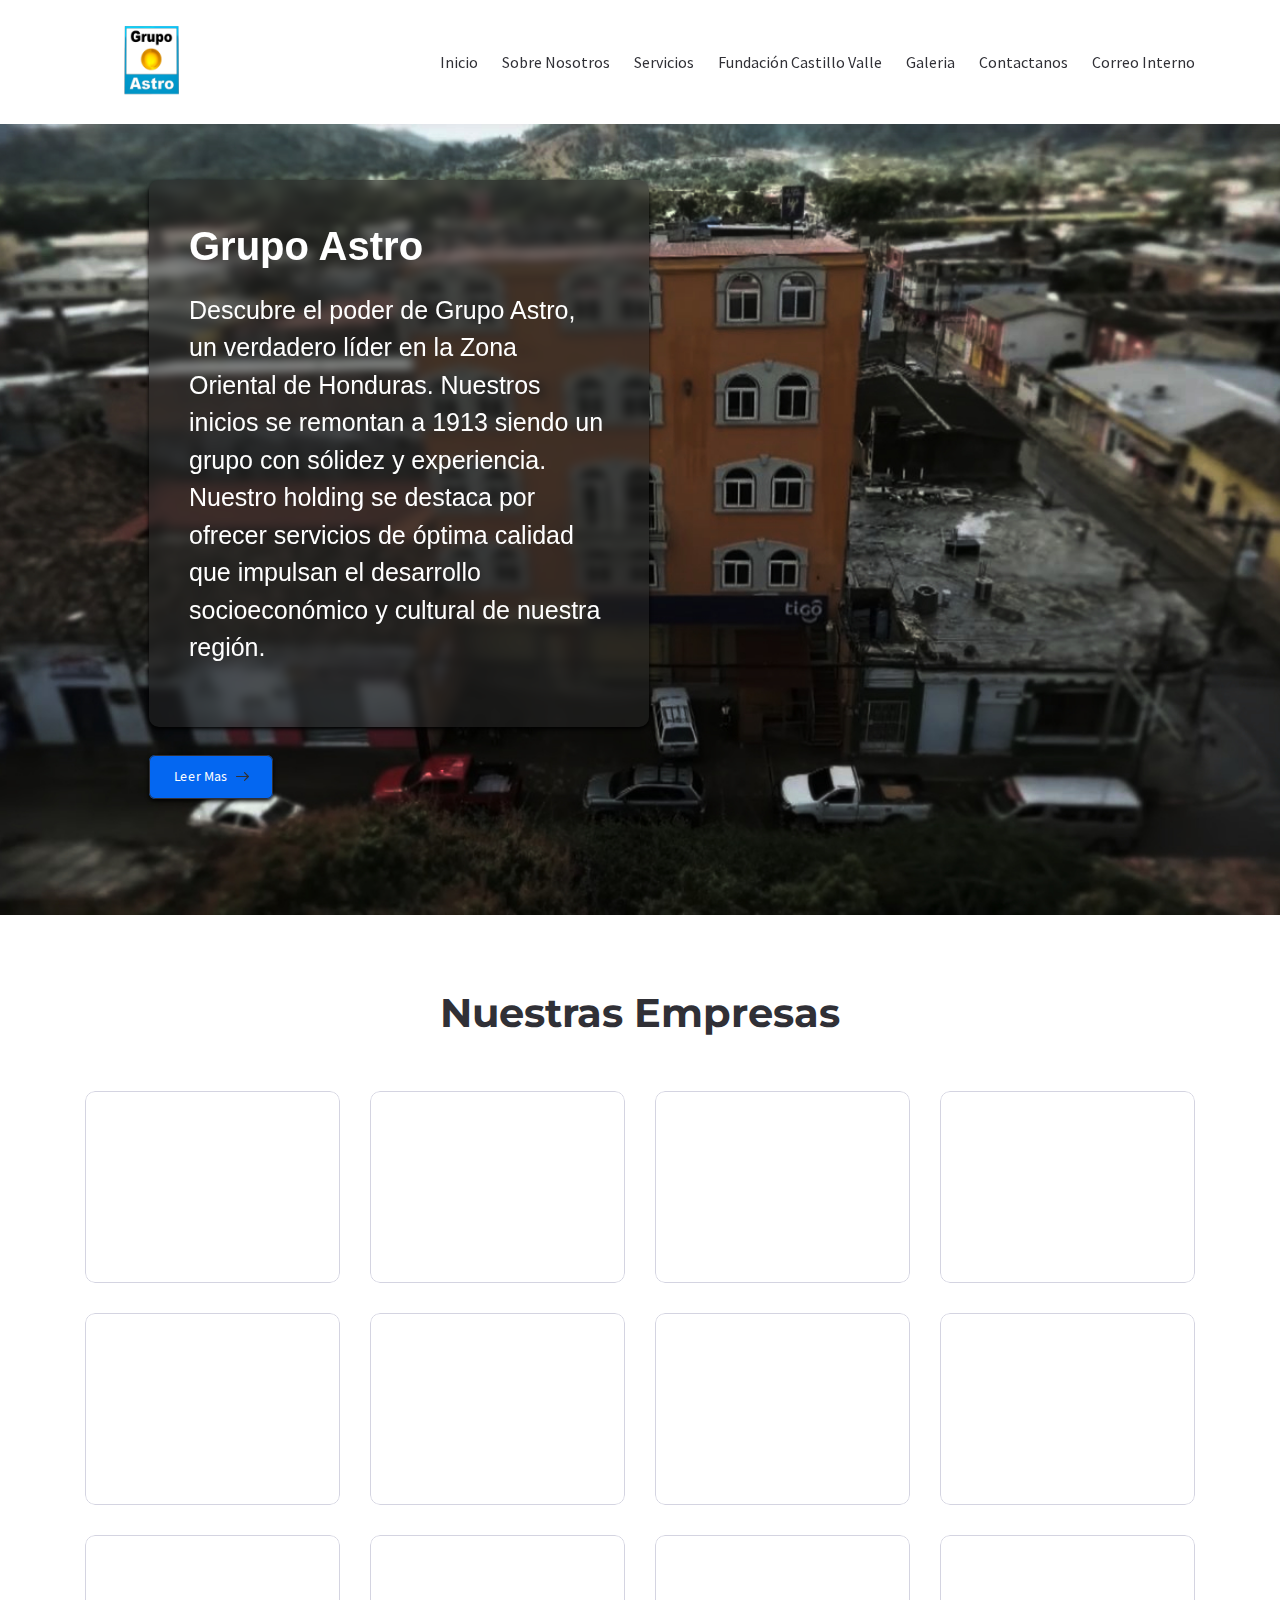
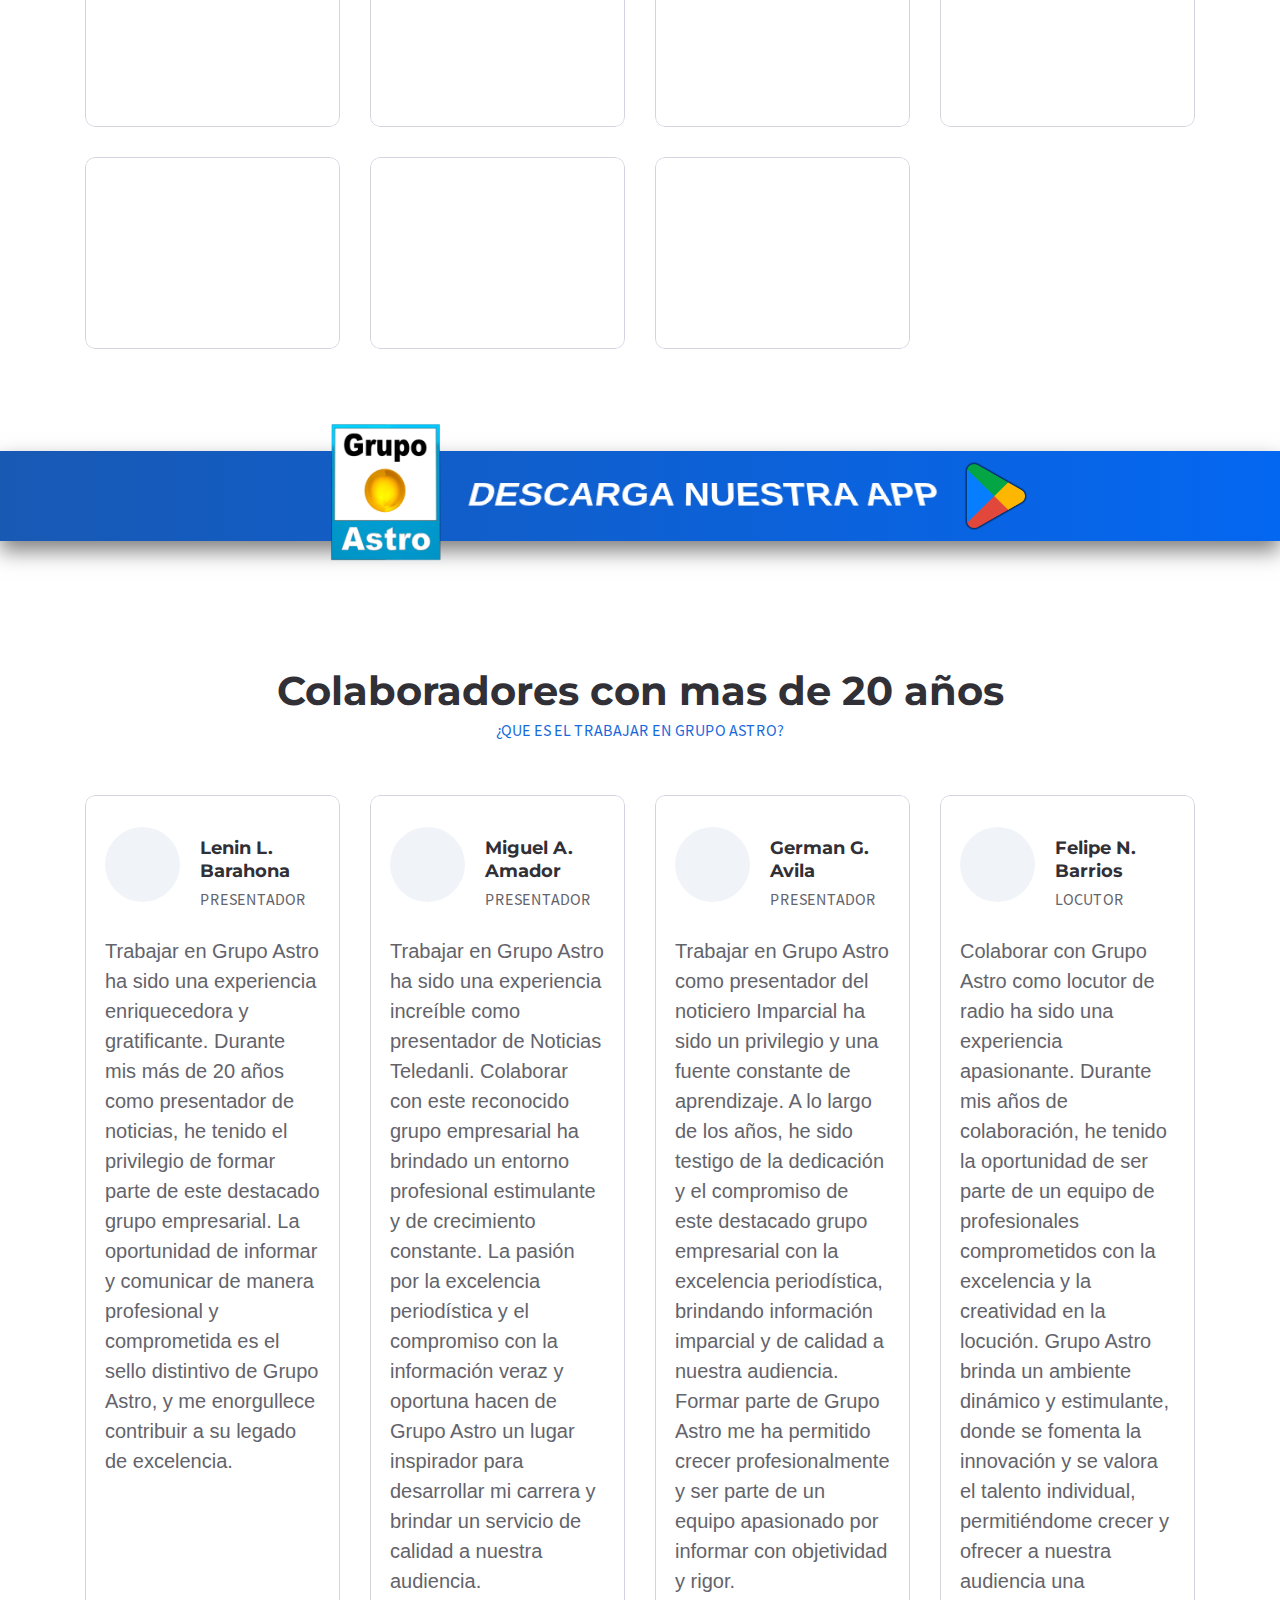
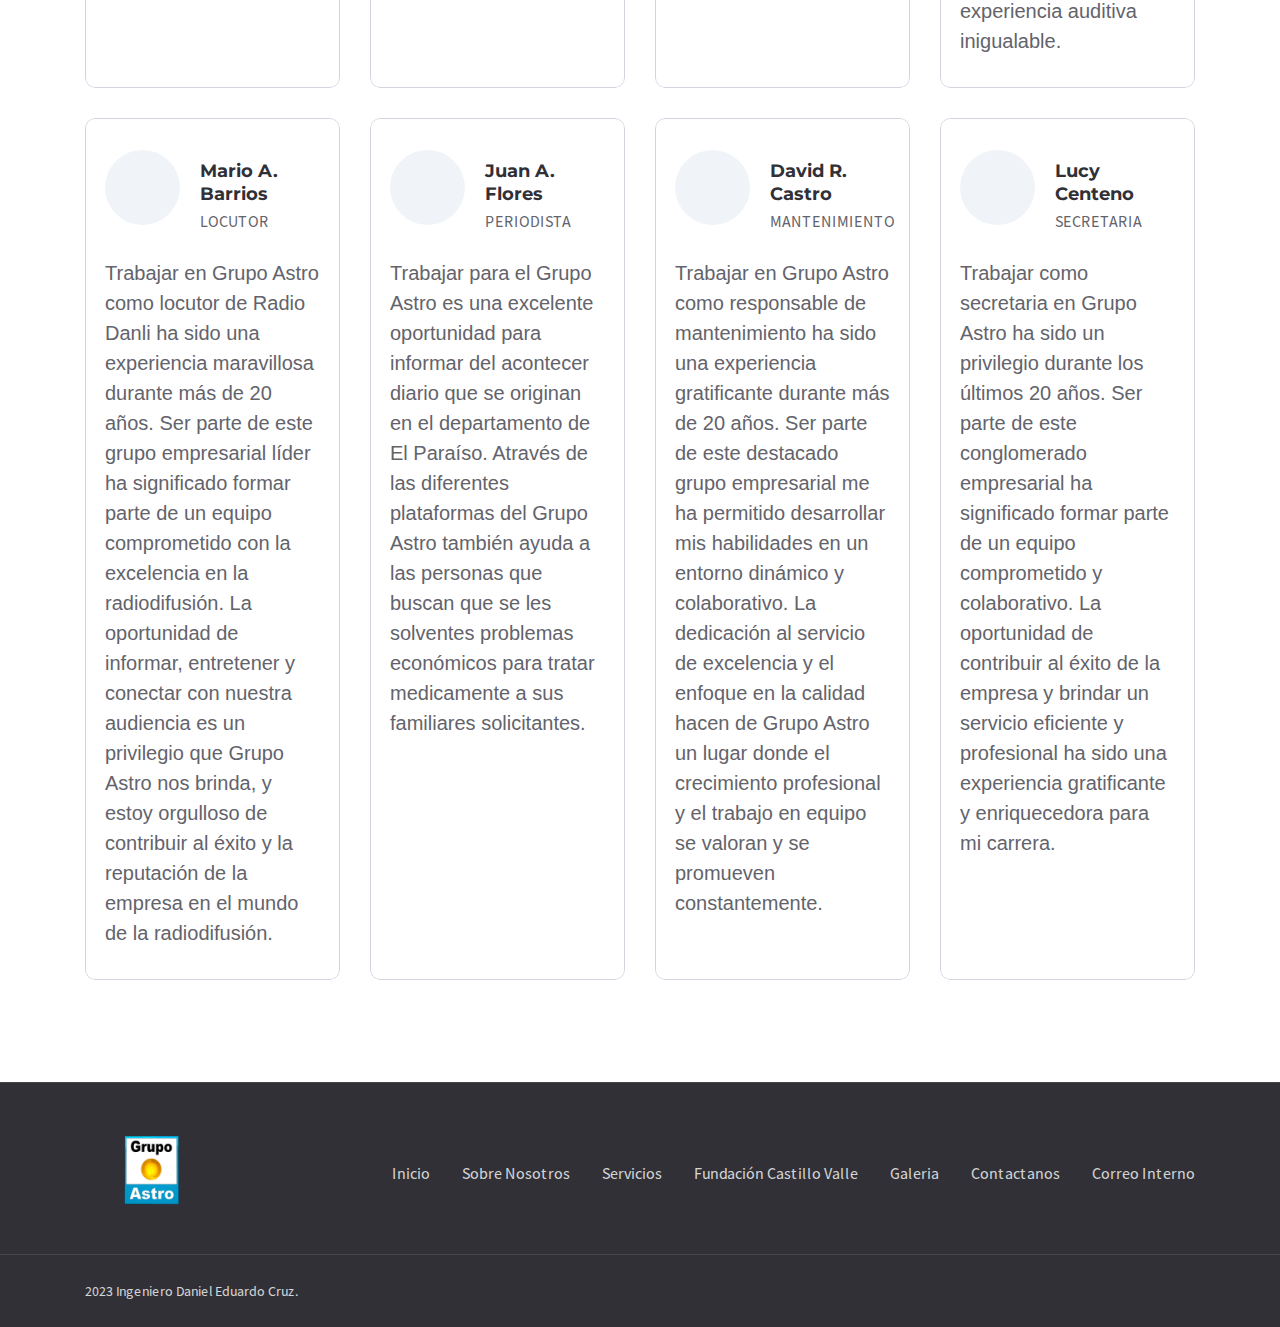
<file: index.html>
<!DOCTYPE html><html lang="es">

<head>

    <meta charset="utf-8">

    <title>Grupo Astro</title>

    <meta name="description" content="Description">
    <meta http-equiv="X-UA-Compatible" content="IE=edge">
    <meta name="viewport" content="width=device-width, initial-scale=1, maximum-scale=2">
        
    <link rel="icon" href="assets/img/favicon/favicon.ico" type="image/x-icon"> 

    <link rel="stylesheet" href="assets/css/bootstrap-grid.css">
<link rel="stylesheet" href="assets/css/style.css">
    <link rel="preload" href="assets/fonts/source-sans-pro-v21-latin/source-sans-pro-v21-latin-regular.woff2" as="font" type="font/woff2" crossorigin>
<link rel="preload" href="assets/fonts/source-sans-pro-v21-latin/source-sans-pro-v21-latin-700.woff2" as="font" type="font/woff2" crossorigin>
<link rel="preload" href="assets/fonts/montserrat-v25-latin/montserrat-v25-latin-700.woff2" as="font" type="font/woff2" crossorigin>
<link rel="preload" href="assets/fonts/montserrat-v25-latin/montserrat-v25-latin-600.woff2" as="font" type="font/woff2" crossorigin>

<link rel="preload" href="assets/fonts/material-icons/material-icons.woff2" as="font" type="font/woff2" crossorigin>
<link rel="preload" href="assets/fonts/material-icons/material-icons-outlined.woff2" as="font" type="font/woff2" crossorigin>

</head>

<body>

	<main class="main">
		
		<div class="main-inner">

			<!-- Begin mobile main menu -->
<nav class="mmm">
    <div class="mmm-content">
        <ul class="mmm-list">
            <li>
                <a href="index.html">Inicio</a>
            </li>
            <li>
                <a href="about-us.html">Sobre Nosotros</a>
            </li>
            <li>
                <a href="services.html">Servicios</a>
            </li>
            <li>
                <a href="https://fundacioncastillovalle.com/" target="_blank">Fundación Castillo Valle</a>
            </li>
            <li>
                <a href="Galeria.html">Galeria</a>
            </li>
            <li>
                <a href="contacts.html">Contactanos</a>
            </li>
            <li>
				<a href="https://emailmg.domain.com/sqmail/src/login.php" target="_blank" data-title="Correo Interno">
					<span>Correo Interno</span>
				</a>
			</li>
        </ul>
    </div>
</nav><!-- End mobile main menu -->

<header class="header header-minimal">
    <nav class="header-fixed">
        <div class="container">
            <div class="row flex-nowrap align-items-center justify-content-between">
                <div class="col-auto header-fixed-col logo-wrapper">
                    <a href="index.html" class="logo" title="Grupo Astro">
                        <img src="assets/img/logo.png" alt="Grupo Astro">
                    </a>
                </div>
                <div class="col-auto col-xl col-static header-fixed-col d-none d-xl-block">
                    <div class="row flex-nowrap align-items-center justify-content-end">
                        <div class="col header-fixed-col d-none d-xl-block col-static">
                            <!-- Begin main menu -->
<nav class="main-mnu">
    <ul class="main-mnu-list">
        <li>
            <a href="index.html" data-title="Inicio">
                <span>Inicio</span>
            </a>
        </li>
        <li>
            <a href="about-us.html" data-title="Sobre Nosotros">
                <span>Sobre Nosotros</span>
            </a>
        </li>
        <li>
            <a href="services.html" data-title="Servicios">
                <span>Servicios</span>
            </a>
        </li>
        <li>
            <a href="https://fundacioncastillovalle.com/" target="_blank" data-title="Fundación Castillo Valle">
                <span>Fundación Castillo Valle</span>
            </a>
        </li>
		
        <li>
            <a href="Galeria.html" data-title="Galeria">
                <span>Galeria</span>
            </a>
        </li>
		<li>
            <a href="contacts.html" data-title="Contactanos">
                <span>Contactanos</span>
            </a>
        </li>
        <li>
            <a href="https://emailmg.domain.com/sqmail/src/login.php" target="_blank" data-title="Correo Interno">
                <span>Correo Interno</span>
            </a>
        </li>
        
    </ul>
</nav><!-- End main menu -->
                        </div>
                    </div>
                </div>
                <div class="col-auto d-block d-xl-none header-fixed-col">
                    <div class="main-mnu-btn">
                        <span class="bar bar-1"></span>
                        <span class="bar bar-2"></span>
                        <span class="bar bar-3"></span>
                        <span class="bar bar-4"></span>
                    </div>
                </div>
            </div>
        </div>
    </nav>
</header>

			<div class="section-bgc intro">
				<div class="intro-item intro-item-type-1" style="background-image: url('assets/img/banner 4.jpg');">
					<div class="container">
						<div class="row">
							<div class="col">
								<div class="intro-content" style="--margin-left: 4rem;">
									<div class="section-heading shm-none" >
										<h1 style="color: #fff;">Grupo Astro</h1>
										<p class="section-desc" style="color: #fff;">
											Descubre el poder de Grupo Astro, un verdadero líder 
											en la Zona Oriental de Honduras. Nuestros inicios se remontan a 
											1913 siendo un grupo con sólidez y experiencia. Nuestro holding
											se destaca por ofrecer servicios de óptima calidad que impulsan 
											el desarrollo socioeconómico y cultural de nuestra región.
											
										</p>
									</div>
									<div class="btn-group intro-btns">
										
										<a style="background-color: #0467F1;  box-shadow: 0 2px 4px rgba(0, 0, 0, 1); " href="about-us.html" class="btn btn-border btn-with-icon btn-small ripple">
											<span style="color: white;">Leer Mas</span>
											<svg class="btn-icon-right" viewBox="0 0 13 9" width="13" height="9"><use xlink:href="assets/img/sprite.svg#arrow-right"></use></svg>
										</a>
									</div>
								</div>
							</div>
						</div>
					</div>
				</div>
			</div>

			<section class="section">
				<div class="container">
					<div class="row">
						<header class="col-12">
							<div class="section-heading heading-center">
								<h2>Nuestras Empresas</h2>
							</div>
						</header>

						
						
						<div class="col-lg-3 col-md-4 col-sm-4 col-6 item">
							<!-- Begin brands item -->
							<div class="brands-item item-style">
							  <a href="#popup1">
								<img  data-src="assets/img/brands/radio danli digital.png" class="lazy" src="[data-uri]" alt="">
							  </a>
							  <div id="popup1" class="overlay">
								<div class="popup">
								  <a class="close" href="#">&times;</a>
								  <div class="content">
									<div class="image">
									  <img src="assets/img/brands/radio danli digital.png" alt="Brand Image">
									</div>
									<div class="text">
									  <h2>Radio Danli</h2>
									  <p>Una radioemisora líder 100 %; Es de un estilo popular que es lo que más existe en la zona, es líder en espacios noticiosos, deportivos, religiosos, educativos y de entretenimiento, contando con cuatro noticieros generales diarios, un noticiero deportivo, programas musicales de gran pegue como ser lluvia de clásicos y otros de gran importancia; La radioemisora mas experimentada; contando con más de 42 años de estar en el aire y en el corazón de todos nuestros miles de oyentes; ya que funciona desde 1973; por sus años de experiencia se convierte en la madre de todas las radioemisoras de las zona; ya que es la pionera.</p>
									  <a href="https://www.radiodanli.net/" target="_blank" class="button">Ir a la Pagína Web &nbsp &nbsp → </a>
									 </div>
								  </div>
								</div>
							  </div>
							</div><!-- End brands item -->
						</div>


						<div class="col-lg-3 col-md-4 col-sm-4 col-6 item">
							<!-- Begin brands item -->
							<div class="brands-item item-style">
							  <a href="#popup2">
								<img  data-src="assets/img/brands/Orange Final 222222.png" class="lazy" src="[data-uri]" alt="">
							  </a>
							  <div id="popup2" class="overlay">
								<div class="popup">
								  <a class="close" href="#">&times;</a>
								  <div class="content">
									<div class="image">
									  <img src="assets/img/brands/Orange Final 222222.png" alt="Brand Image">
									</div>
									<div class="text">
									  <h2>Estación Naranja</h2>
									  <p>Es una Estación de Corte Juvenil, 100% líder en su rama, con un poder de audiencia impresionante, catalogada por las encuestas como la de radio emisora de mayor crecimiento en los últimos tiempos en nuestra zona oriental; por el dinamismo y muchas actividades que con ella realiza su director y productores; cabe mencionar que sus locutores y animadores han obtenido los premios más importantes de la locución otorgados por las autoridades locales.
									</p>
									  <a href="http://www.estacionnaranja.net/" target="_blank" class="button">Ir a la Pagína Web &nbsp &nbsp → </a>
									 </div>
								  </div>
								</div>
							  </div>
							</div><!-- End brands item -->
						</div>

						
						<div class="col-lg-3 col-md-4 col-sm-4 col-6 item">
							<!-- Begin brands item -->
							<div class="brands-item item-style">
							  <a href="#popup4">
								<img  data-src="assets/img/brands/ccpuros.webp" class="lazy" src="[data-uri]" alt="">
							  </a>
							  <div id="popup4" class="overlay">
								<div class="popup">
								  <a class="close" href="#">&times;</a>
								  <div class="content">
									<div class="image">
									  <img src="assets/img/brands/ccpuros.webp" alt="Brand Image">
									</div>
									<div class="text">
									  <h2>Carlos Castillo Cigars & Co.</h2>
									  <p>Carlos Castillo Cigars & Co. es una empresa ubicada en Danlí. Ofrecemos una diversidad de productos para el consumo de las personas.</p>
									  <a href="https://carloscastillo.net/" target="_blank" class="button">Ir a la Pagína Web &nbsp &nbsp → </a>
									 </div>
								  </div>
								</div>
							  </div>
							</div><!-- End brands item -->
						</div>


						<div class="col-lg-3 col-md-4 col-sm-4 col-6 item">
							<!-- Begin brands item -->
							<div class="brands-item item-style">
							  <a href="#popup3">
								<img  data-src="assets/img/brands/TD.webp" class="lazy" src="[data-uri]" alt="">
							  </a>
							  <div id="popup3" class="overlay">
								<div class="popup">
								  <a class="close" href="#">&times;</a>
								  <div class="content">
									<div class="image">
									  <img src="assets/img/brands/TD.webp" alt="Brand Image">
									</div>
									<div class="text">
									  <h2>Tele Danli - Canal 9</h2>
									  <p>Televisión Danlidense ( Teledanli ) comenzó en el 15 de septiembre de 1992, con una transmisión de los desfiles patrios de nuestra ciudad Danli, en el departamento del paraíso, Honduras, desde ese año se estableció su telenoticiero estelar de 7 a 8 pm.

										Luego fue creciendo en programación y también tiempo después es que CONATEL autoriza a dicha empresa el permiso para operara en la frecuencia 9 de la banda VHF, para tener la cobertura del departamento del paraíso y sus alrededores.
										
										Hoy día TeleDanli - Canal 9 cuenta con moderno equipo y con un edificio de más de 900 mts cuadrados, especialmente diseñado para la televisión y como siempre está a la vanguardia en la capacitación de su recurso humano para poder llevarles lo mejor a sus hogares.</p>
									  <a href="https://teledanli.net/" target="_blank" class="button">Ir a la Pagína Web &nbsp &nbsp → </a>
									 </div>
								  </div>
								</div>
							  </div>
							</div><!-- End brands item -->
						</div>
						
						<div class="col-lg-3 col-md-4 col-sm-4 col-6 item">
							<!-- Begin brands item -->
							<div class="brands-item item-style">
							  <a href="#popup5">
								<img  data-src="assets/img/brands/EA.png" class="lazy" src="[data-uri]" alt="">
							  </a>
							  <div id="popup5" class="overlay">
								<div class="popup">
								  <a class="close" href="#">&times;</a>
								  <div class="content">
									<div class="image">
									  <img src="assets/img/brands/EA.png" alt="Brand Image">
									</div>
									<div class="text">
									  <h2>Periódico El Astro</h2>
									  <p>Descripción de la imagen</p>
									  <a href="https://elastro.net/" target="_blank" class="button">Ir a la Pagína Web &nbsp &nbsp → </a>
									 </div>
								  </div>
								</div>
							  </div>
							</div><!-- End brands item -->
						</div>

						
						<div class="col-lg-3 col-md-4 col-sm-4 col-6 item">
							<!-- Begin brands item -->
							<div class="brands-item item-style">
							  <a href="#popup6">
								<img  data-src="assets/img/brands/old music.png" class="lazy" src="[data-uri]" alt="">
							  </a>
							  <div id="popup6" class="overlay">
								<div class="popup">
								  <a class="close" href="#">&times;</a>
								  <div class="content">
									<div class="image">
									  <img src="assets/img/brands/old music.png" alt="Brand Image">
									</div>
									<div class="text">
									  <h2>Old Music Radio</h2>
									  <p>Descripción de la imagen</p>
									  <a href="https://oldmusicradio.net/" target="_blank" class="button">Ir a la Pagína Web &nbsp &nbsp → </a>
									 </div>
								  </div>
								</div>
							  </div>
							</div><!-- End brands item -->
						</div>

						<div class="col-lg-3 col-md-4 col-sm-4 col-6 item">
							<!-- Begin brands item -->
							<div class="brands-item item-style">
							  <a href="#popup7">
								<img  data-src="assets/img/brands/ASTRO TV.png" class="lazy" src="[data-uri]" alt="">
							  </a>
							  <div id="popup7" class="overlay">
								<div class="popup">
								  <a class="close" href="#">&times;</a>
								  <div class="content">
									<div class="image">
									  <img src="assets/img/brands/ASTRO TV.png" alt="Brand Image">
									</div>
									<div class="text">
									  <h2>Astro TV</h2>
									  <p>Descripción de la imagen</p>
									  <a href="https://astrotv.net/" target="_blank" class="button">Ir a la Pagína Web &nbsp &nbsp → </a>
									 </div>
								  </div>
								</div>
							  </div>
							</div><!-- End brands item -->
						</div>

						<div class="col-lg-3 col-md-4 col-sm-4 col-6 item">
							<!-- Begin brands item -->
							<div class="brands-item item-style">
							  <a href="#popup8">
								<img  data-src="assets/img/brands/Fundacion Castillo Valle PNG.png" class="lazy" src="[data-uri]" alt="">
							  </a>
							  <div id="popup8" class="overlay">
								<div class="popup">
								  <a class="close" href="#">&times;</a>
								  <div class="content">
									<div class="image">
									  <img src="assets/img/brands/Fundacion Castillo Valle PNG.png" alt="Brand Image">
									</div>
									<div class="text">
									  <h2>Fundación Castillo Valle</h2>
									  <p>Esta fundación está enfocada a lo que es la educación ya que lo único que puede traer oportunidades es nuestro desarrollo, queremos que con nuestras obras seamos reconocidos por nuestra integridad y profesionalidad.</p>
									  <a href="https://fundacioncastillovalle.com/" target="_blank" class="button">Ir a la Pagína Web &nbsp &nbsp → </a>
									 </div>
								  </div>
								</div>
							  </div>
							</div><!-- End brands item -->
						</div>

						<div class="col-lg-3 col-md-4 col-sm-4 col-6 item">
							<!-- Begin brands item -->
							<div class="brands-item item-style">
							  <a href="#popup9">
								<img  data-src="assets/img/brands/PN.webp" class="lazy" src="[data-uri]" alt="">
							  </a>
							  <div id="popup9" class="overlay">
								<div class="popup">
								  <a class="close" href="#">&times;</a>
								  <div class="content">
									<div class="image">
									  <img src="assets/img/brands/PN.webp" alt="Brand Image">
									</div>
									<div class="text">
									  <h2>Publicidad Nacional</h2>
									  <p>Es una empresa que es la dueña de las marcas Radio Danli, Estación Naranja , Revista Astro y TeleDanli – Canal 9 y es quien quien lleva los controles de calidad de las mismas; por lo que la representación legal esta a cargo de ella en lo referente a lo comercial.</p>
									 </div>
								  </div>
								</div>
							  </div>
							</div><!-- End brands item -->
						</div>

						<div class="col-lg-3 col-md-4 col-sm-4 col-6 item">
							<!-- Begin brands item -->
							<div class="brands-item item-style">
							  <a href="#popup14">
								<img  data-src="assets/img/brands/Logo Inversiones ALCA.png" class="lazy" src="[data-uri]" alt="">
							  </a>
							  <div id="popup14" class="overlay">
								<div class="popup">
								  <a class="close" href="#">&times;</a>
								  <div class="content">
									<div class="image">
									  <img src="assets/img/brands/Logo Inversiones ALCA.png" alt="Brand Image">
									</div>
									<div class="text">
									  <h2>Inversiones ALCA</h2>
									  <p>Descripción de la imagen</p>
									 </div>
								  </div>
								</div>
							  </div>
							</div><!-- End brands item -->
						</div>

						<div class="col-lg-3 col-md-4 col-sm-4 col-6 item">
							<!-- Begin brands item -->
							<div class="brands-item item-style">
							  <a href="#popup10">
								<img  data-src="assets/img/brands/Logo RHO (1).png" class="lazy" src="[data-uri]" alt="">
							  </a>
							  <div id="popup10" class="overlay">
								<div class="popup">
								  <a class="close" href="#">&times;</a>
								  <div class="content">
									<div class="image">
									  <img src="assets/img/brands/Logo RHO (1).png" alt="Brand Image">
									</div>
									<div class="text">
									  <h2>Restaurantes y Hoteles de Oriente</h2>
									  <p>Descripción de la imagen</p>
									 </div>
								  </div>
								</div>
							  </div>
							</div><!-- End brands item -->
						</div>

						<div class="col-lg-3 col-md-4 col-sm-4 col-6 item">
							<!-- Begin brands item -->
							<div class="brands-item item-style">
							  <a href="#popup11">
								<img  data-src="assets/img/brands/logo hacienda el retiro.png" class="lazy" src="[data-uri]" alt="">
							  </a>
							  <div id="popup11" class="overlay">
								<div class="popup">
								  <a class="close" href="#">&times;</a>
								  <div class="content">
									<div class="image">
									  <img src="assets/img/brands/logo hacienda el retiro.png" alt="Brand Image">
									</div>
									<div class="text">
									  <h2>Hacienda El Retiro</h2>
									  <p>Descripción de la imagen</p>
									 </div>
								  </div>
								</div>
							  </div>
							</div><!-- End brands item -->
						</div>

						<div class="col-lg-3 col-md-4 col-sm-4 col-6 item">
							<!-- Begin brands item -->
							<div class="brands-item item-style">
							  <a href="#popup13">
								<img  data-src="assets/img/brands/IA.webp" class="lazy" src="[data-uri]" alt="">
							  </a>
							  <div id="popup13" class="overlay">
								<div class="popup">
								  <a class="close" href="#">&times;</a>
								  <div class="content">
									<div class="image">
									  <img src="assets/img/brands/IA.webp" alt="Brand Image">
									</div>
									<div class="text">
									  <h2>Inmoviliaria Apagüiz</h2>
									  <p>Es una empresa que tiene como giro principal los
										Bienes Raíces, en lo referente a compra y venta
										de los mismos, alquileres de edificios, bodegas,
										terrenos y demás para que las empresas puedan operar en ellas y asi evitarse la inversión de construir y concentrarse en su giro comercial o de servicios.</p>
									 </div>
								  </div>
								</div>
							  </div>
							</div><!-- End brands item -->
						</div>

						<!--<div class="col-lg-3 col-md-4 col-sm-4 col-6 item">
							Begin brands item
							<div class="brands-item item-style">
							  <a href="#popup7">
								<img  data-src="assets/img/brands/ASTRO TV.png" class="lazy" src="[data-uri]" alt="">
							  </a>
							  <div id="popup7" class="overlay">
								<div class="popup">
								  <a class="close" href="#">&times;</a>
								  <div class="content">
									<div class="image">
									  <img src="assets/img/brands/ASTRO TV.png" alt="Brand Image">
									</div>
									<div class="text">
									  <h2>Astro TV</h2>
									  <p>Descripción de la imagen</p>
									  <a href="https://astrotv.net/" target="_blank" class="button">Ir a Astro TV</a>
									 </div>
								  </div>
								</div>
							  </div>
							</div> End brands item 
						</div>-->

						
						<div class="col-lg-3 col-md-4 col-sm-4 col-6 item">
							<!-- Begin brands item -->
							<div class="brands-item item-style">
							  <a href="#popup14">
								<img  data-src="assets/img/brands/DIGI__2_-removebg-preview.png" class="lazy" src="[data-uri]" alt="">
							  </a>
							  <div id="popup14" class="overlay">
								<div class="popup">
								  <a class="close" href="#">&times;</a>
								  <div class="content">
									<div class="image">
									  <img src="assets/img/brands/DIGI__2_-removebg-preview.png" alt="Brand Image">
									</div>
									<div class="text">
									  <h2>DIGITAL SOLUTION</h2>
									  <p>Descripción de la imagen</p>
									 </div>
								  </div>
								</div>
							  </div>
							</div><!-- End brands item -->
						</div>

						<div class="col-lg-3 col-md-4 col-sm-4 col-6 item">
							<!-- Begin brands item -->
							<div class="brands-item item-style">
							  <a href="#popup15">
								<img  data-src="assets/img/brands/C5.png" class="lazy" src="[data-uri]" alt="">
							  </a>
							  <div id="popup15" class="overlay">
								<div class="popup">
								  <a class="close" href="#">&times;</a>
								  <div class="content">
									<div class="image">
									  <img src="assets/img/brands/C5.png" alt="Brand Image">
									</div>
									<div class="text">
									  <h2>C5 PRODUCCIONES</h2>
									  <p>Descripción de la imagen</p>
									</div>
								  </div>
								</div>
							  </div>
							</div><!-- End brands item -->
						</div>
						
						  
					</div>
				</div>
			</section>

			<!--<section class="section section-bgc">
				<div class="container">
					<div class="row litems">
						<header class="col-12">
							<div class="section-heading heading-center">
								<div class="section-subheading">GRUPO ASTRO</div>
								<h2>Why Choose Us</h2>
							</div> 
						</header>
						<div class="col-lg-4 col-md-6 col-12 litem">
							<div class="ini">
								<div class="ini-count">01</div>
								<div class="ini-info">
									<h3 class="ini-heading item-heading-large">Misión</h3>
									<div class="ini-desc">
										<p>We use top-notch hardware to develop the most efficient 
											apps for our customers</p>
									</div>
								</div>
							</div>
						</div>
						<div class="col-lg-4 col-md-6 col-12 litem">
							<div class="ini">
								<div class="ini-count">02</div>
								<div class="ini-info">
									<h3 class="ini-heading item-heading-large">Visión</h3>
									<div class="ini-desc">
										<p>You can rely on our 24/7 tech support that will gladly 
											solve any app issue you may have.</p>
									</div>
								</div>
							</div>
						</div>
						<div class="col-lg-4 col-md-6 col-12 litem">
							<div class="ini">
								<div class="ini-count">03</div>
								<div class="ini-info">
									<h3 class="ini-heading item-heading-large">Valores</h3>
									<div class="ini-desc">
										<p>If you are not satisfied with our apps, we will return 
											your money in the first 30 days.</p>
									</div>
								</div>
							</div>
						</div>
						
					</div>
				</div>
			</section>-->
			<a href="https://play.google.com/store/apps/details?id=grupo.astro6&hl=es_419&gl=US" target="_blank" class="custom-banner">
				<img src="/assets/img/brands/logo grupo astro .png" alt="Logo" class="custom-logo">
				<h1><b>Descarga nuestra app</b></h1>
				<img src="/assets/img/brands/playstorelogo.png" alt="Logo PlayStore" class="custom-logo2">
				<span class="download-message">Haz click aquí para descargar la app</span>
			</a>
			<br><br>
			<section class="section">
				<div class="container">
					<div class="row">
						<header class="col-12">
							<div class="section-heading heading-center">
								<h2>Colaboradores con mas de 20 años</h2>
								<div class="section-subheading">¿Que es el trabajar en Grupo Astro?</div>
							</div> 
						</header>
						<!--Bloque 1-->
						<div class="col-lg-3 col-md-5 col-11 item">
							<div class="reviews-item item-style">
								<div class="reviews-item-header">
									<div class="reviews-item-img">
										<img data-src="assets/img/colabos/Lenin.jpg" class="img-cover lazy" src="[data-uri]" alt="">
									</div>
									<div class="reviews-item-info">
										<h4 class="reviews-item-name item-heading">Lenin L. Barahona</h4>
										<div class="reviews-item-position">PRESENTADOR</div>
									</div>
								</div>
								<div class="reviews-item-text">
								<p>Trabajar en Grupo Astro ha sido una experiencia enriquecedora y gratificante. Durante mis más de 20 años como presentador de noticias, he tenido el privilegio de formar parte de este destacado grupo empresarial. La oportunidad de informar y comunicar de manera profesional y comprometida es el sello distintivo de Grupo Astro, y me enorgullece contribuir a su legado de excelencia.</p></div>
							</div>
						</div>
						<div class="col-lg-3 col-md-5 col-11 item">
							<div class="reviews-item item-style">
								<div class="reviews-item-header">
									<div class="reviews-item-img">
										<img data-src="assets/img/colabos/Miguel.jpg" class="img-cover lazy" src="[data-uri]" alt="">
									</div>
									<div class="reviews-item-info">
										<h4 class="reviews-item-name item-heading">Miguel A. Amador</h4>
										<div class="reviews-item-position">PRESENTADOR</div>
									</div>
								</div>
								<div class="reviews-item-text">
								<p>Trabajar en Grupo Astro ha sido una experiencia increíble como presentador de Noticias Teledanli. Colaborar con este reconocido grupo empresarial ha brindado un entorno profesional estimulante y de crecimiento constante. La pasión por la excelencia periodística y el compromiso con la información veraz y oportuna hacen de Grupo Astro un lugar inspirador para desarrollar mi carrera y brindar un servicio de calidad a nuestra audiencia.</p></div>
							</div>
						</div>
						<div class="col-lg-3 col-md-5 col-11 item">
							<div class="reviews-item item-style">
								<div class="reviews-item-header">
									<div class="reviews-item-img">
										<img data-src="assets/img/colabos/GermanAvila.jpg" class="img-cover lazy" src="[data-uri]" alt="">
									</div>
									<div class="reviews-item-info">
										<h4 class="reviews-item-name item-heading">German G. Avila</h4>
										<div class="reviews-item-position">PRESENTADOR</div>
									</div>
								</div>
								<div class="reviews-item-text">
								<p>Trabajar en Grupo Astro como presentador del noticiero Imparcial ha sido un privilegio y una fuente constante de aprendizaje. A lo largo de los años, he sido testigo de la dedicación y el compromiso de este destacado grupo empresarial con la excelencia periodística, brindando información imparcial y de calidad a nuestra audiencia. Formar parte de Grupo Astro me ha permitido crecer profesionalmente y ser parte de un equipo apasionado por informar con objetividad y rigor.</p></div>
							</div>
						</div>
						<div class="col-lg-3 col-md-5 col-11 item">
							<div class="reviews-item item-style">
								<div class="reviews-item-header">
									<div class="reviews-item-img">
										<img data-src="assets/img/colabos/felipeNery.jpg" class="img-cover lazy" src="[data-uri]" alt="">
									</div>
									<div class="reviews-item-info">
										<h4 class="reviews-item-name item-heading">Felipe N. Barrios</h4>
										<div class="reviews-item-position">LOCUTOR</div>
									</div>
								</div>
								<div class="reviews-item-text">
								<p>Colaborar con Grupo Astro como locutor de radio ha sido una experiencia apasionante. Durante mis años de colaboración, he tenido la oportunidad de ser parte de un equipo de profesionales comprometidos con la excelencia y la creatividad en la locución. Grupo Astro brinda un ambiente dinámico y estimulante, donde se fomenta la innovación y se valora el talento individual, permitiéndome crecer y ofrecer a nuestra audiencia una experiencia auditiva inigualable.</p></div>
							</div>
						</div>
						<!--Bloque 2-->
						<div class="col-lg-3 col-md-5 col-11 item">
							<div class="reviews-item item-style">
								<div class="reviews-item-header">
									<div class="reviews-item-img">
										<img data-src="assets/img/auth-img-1.jpg" class="img-cover lazy" src="[data-uri]" alt="">
									</div>
									<div class="reviews-item-info">
										<h4 class="reviews-item-name item-heading">Mario A. Barrios</h4>
										<div class="reviews-item-position">LOCUTOR</div>
									</div>
								</div>
								<div class="reviews-item-text">
								<p>Trabajar en Grupo Astro como locutor de Radio Danli ha sido una experiencia maravillosa durante más de 20 años. Ser parte de este grupo empresarial líder ha significado formar parte de un equipo comprometido con la excelencia en la radiodifusión. La oportunidad de informar, entretener y conectar con nuestra audiencia es un privilegio que Grupo Astro nos brinda, y estoy orgulloso de contribuir al éxito y la reputación de la empresa en el mundo de la radiodifusión.</p></div>
							</div>
						</div>
						<div class="col-lg-3 col-md-5 col-11 item">
							<div class="reviews-item item-style">
								<div class="reviews-item-header">
									<div class="reviews-item-img">
										<img data-src="assets/img/colabos/juan.jpg" class="img-cover lazy" src="[data-uri]" alt="">
									</div>
									<div class="reviews-item-info">
										<h4 class="reviews-item-name item-heading">Juan A. Flores</h4>
										<div class="reviews-item-position">PERIODISTA</div>
									</div>
								</div>
								<div class="reviews-item-text">
									<p>Trabajar para el Grupo Astro es una excelente oportunidad para informar 
										del acontecer diario que se	originan en el departamento de El Paraíso.
										Através de las diferentes plataformas del Grupo Astro también ayuda 
										a las personas que buscan que se les solventes problemas económicos 
										para tratar medicamente a sus familiares solicitantes.
									</p>
								</div>
							</div>
						</div>
						<div class="col-lg-3 col-md-5 col-11 item">
							<div class="reviews-item item-style">
								<div class="reviews-item-header">
									<div class="reviews-item-img">
										<img data-src="assets/img/colabos/Castro.jpg" class="img-cover lazy" src="[data-uri]" alt="">
									</div>
									<div class="reviews-item-info">
										<h4 class="reviews-item-name item-heading">David R. Castro</h4>
										<div class="reviews-item-position">MANTENIMIENTO</div>
									</div>
								</div>
								<div class="reviews-item-text">
								<p>Trabajar en Grupo Astro como responsable de mantenimiento ha sido una experiencia gratificante durante más de 20 años. Ser parte de este destacado grupo empresarial me ha permitido desarrollar mis habilidades en un entorno dinámico y colaborativo. La dedicación al servicio de excelencia y el enfoque en la calidad hacen de Grupo Astro un lugar donde el crecimiento profesional y el trabajo en equipo se valoran y se promueven constantemente.</p></div>
							</div>
						</div>
						<div class="col-lg-3 col-md-5 col-11 item">
							<div class="reviews-item item-style">
								<div class="reviews-item-header">
									<div class="reviews-item-img">
										<img data-src="assets/img/colabos/lucy.jpg" class="img-cover lazy" src="[data-uri]" alt="">
									</div>
									<div class="reviews-item-info">
										<h4 class="reviews-item-name item-heading">Lucy Centeno</h4>
										<div class="reviews-item-position">SECRETARIA</div>
									</div>
								</div>
								<div class="reviews-item-text">
								<p>Trabajar como secretaria en Grupo Astro ha sido un privilegio durante los últimos 20 años. Ser parte de este conglomerado empresarial ha significado formar parte de un equipo comprometido y colaborativo. La oportunidad de contribuir al éxito de la empresa y brindar un servicio eficiente y profesional ha sido una experiencia gratificante y enriquecedora para mi carrera.</p></div>
							</div>
						</div>
						<!--Fin del bloque-->
						
					</div>
				</div>
			</section>
<!--
			<section class="section section-bgc">
				<div class="container">
					<div class="row items">
						<header class="col-12">
							<div class="section-heading heading-center">
								<div class="section-subheading">More info about</div>
								<h2>Latest News</h2>
							</div> 
						</header>
						<div class="col-lg-4 col-md-6 col-12 item">
							<article class="news-item item-style">
								<a href="news-post.html" class="news-item-img el">
									<img data-src="assets/img/news-img-1.jpg" class="lazy" src="[data-uri]" alt="">
								</a>
								<div class="news-item-info">
									<div class="news-item-date">07/01/2021</div>
									<h3 class="news-item-heading item-heading">
										<a href="news-post.html" title="Benefits Of Async/Await">Benefits Of Async/Await</a>
									</h3>
									<div class="news-item-desc">
										<p>Asynchronous functions are a good and bad thing in JavaScript.</p>
									</div>
								</div>
							</article>
						</div>
						<div class="col-lg-4 col-md-6 col-12 item">
							<article class="news-item item-style">
								<a href="news-post.html" class="news-item-img el">
									<img data-src="assets/img/news-img-2.jpg" class="lazy" src="[data-uri]" alt="">
								</a>
								<div class="news-item-info">
									<div class="news-item-date">05/01/2021</div>
									<h3 class="news-item-heading item-heading">
										<a href="news-post.html" title="Key Considerations Of IPaaS">Key Considerations Of IPaaS</a>
									</h3>
									<div class="news-item-desc">
										<p>Digital transformation requires cloud appropriate adoption</p>
									</div>
								</div>
							</article>
						</div>
						<div class="col-lg-4 col-md-6 col-12 item">
							<article class="news-item item-style">
								<a href="news-post.html" class="news-item-img el">
									<img data-src="assets/img/news-img-3.jpg" class="lazy" src="[data-uri]" alt="">
								</a>
								<div class="news-item-info">
									<div class="news-item-date">01/01/2021</div>
									<h3 class="news-item-heading item-heading">
										<a href="news-post.html" title="Hibernate Query Language">Hibernate Query Language</a>
									</h3>
									<div class="news-item-desc">
										<p>In this tutorial, we will discuss the Hibernate Query Language. </p>
									</div>
								</div>
							</article>
						</div>
						<footer class="section-footer col-12 item section-footer-animate">
							<div class="btn-group align-items-center justify-content-center">
								<a href="news.html" class="btn btn-with-icon btn-w240 ripple">
									<span>See All News</span>
									<svg class="btn-icon-right" viewBox="0 0 13 9" width="13" height="9"><use xlink:href="assets/img/sprite.svg#arrow-right"></use></svg>
								</a>
							</div>
						</footer>
					</div>
				</div>
			</section>
-->
		</div>


<!-- Begin footer -->
<footer class="footer footer-minimal">
    <div class="footer-main">
        <div class="container">
            <div class="row items align-items-center">
                <div class="col-lg-3 col-md-4 col-12 item">
                    <div class="widget-brand-info">
                        <div class="widget-brand-info-main">
                            <a href="index.html" class="logo" title="Grupo Astro">
                                <img data-src="assets/img/logo-white.svg" class="lazy" width="133" height="36" src="assets/img/logo-white.png" alt="Grupo Astro" data-loaded="true" style="opacity: 1;">
                            </a>
                        </div>
                    </div>
                </div>
                <div class="col-md item">
                    <div class="footer-item">
                        <nav class="footer-nav">
                            <ul class="footer-mnu footer-mnu-line">
								<li>
									<a href="index.html" data-title="Inicio">
										<span>Inicio</span>
									</a>
								</li>
								<li>
									<a href="about-us.html" data-title="Sobre Nosotros">
										<span>Sobre Nosotros</span>
									</a>
								</li>
								<li>
									<a href="services.html" data-title="Servicios">
										<span>Servicios</span>
									</a>
								</li>
								<li>
									<a href="https://fundacioncastillovalle.com/" target="_blank" data-title="Fundación Castillo Valle">
										<span>Fundación Castillo Valle</span>
									</a>
								</li>
								
								<li>
									<a href="Galeria.html" data-title="Galeria">
										<span>Galeria</span>
									</a>
								</li>
								<li>
									<a href="contacts.html" data-title="Contactanos">
										<span>Contactanos</span>
									</a>
								</li>
								<li>
									<a href="https://emailmg.domain.com/sqmail/src/login.php" target="_blank" data-title="Correo Interno">
										<span>Correo Interno</span>
									</a>
								</li>
                            </ul>
                        </nav>
                    </div>
                </div>
            </div>
        </div>
    </div>
    <div class="footer-bottom">
        <div class="container">
            <div class="row justify-content-between items">
                 
                <div class="col-md-auto col-12 item">
                    <div class="copyright"> 2023 Ingeniero Daniel Eduardo Cruz.</div>
                </div>
            </div>
        </div>
    </div>
</footer><!-- End footer -->

	</main><!-- End main -->

	<script src="assets/libs/jquery/jquery.min.js"></script>
<script src="assets/libs/lozad/lozad.min.js"></script>
<script src="assets/libs/device/device.js"></script>
<script src="assets/libs/spincrement/jquery.spincrement.min.js"></script>
<script src="assets/libs/pristine/pristine.min.js"></script>
<script src="assets/js/custom.js"></script>
<script src="assets/js/forms.js"></script>
	
</body></html>
</file>
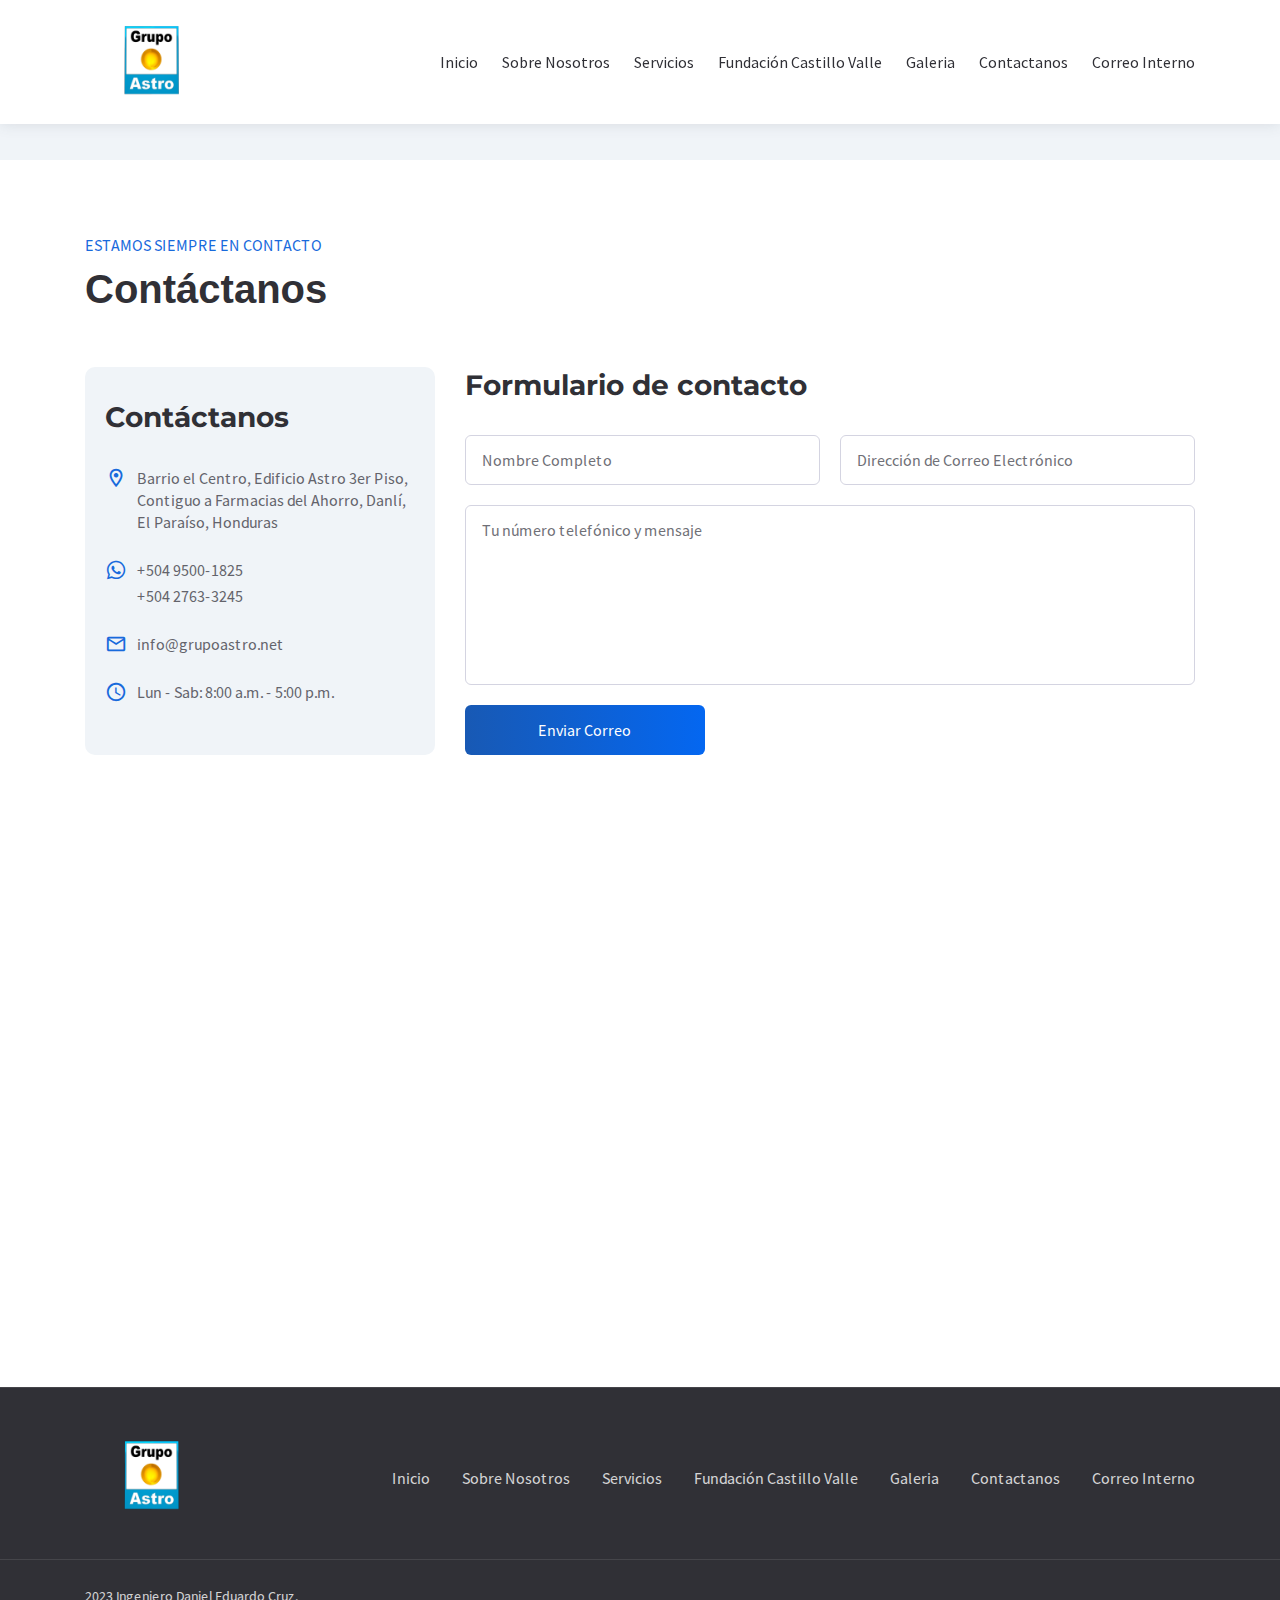
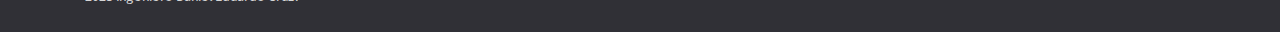
<file: contacts.html>
<!DOCTYPE html><html lang="es">

<head>

    <meta charset="utf-8">

    <title>Contáctanos</title>

    <meta name="description" content="Description">
    <meta http-equiv="X-UA-Compatible" content="IE=edge"> 
    <meta name="viewport" content="width=device-width, initial-scale=1, maximum-scale=2">
        
    <link rel="icon" href="assets/img/favicon/favicon.ico" type="image/x-icon"> 

    <link rel="stylesheet" href="assets/css/bootstrap-grid.css">
<link rel="stylesheet" href="assets/css/style.css">
    <link rel="preload" href="assets/fonts/source-sans-pro-v21-latin/source-sans-pro-v21-latin-regular.woff2" as="font" type="font/woff2" crossorigin>
<link rel="preload" href="assets/fonts/source-sans-pro-v21-latin/source-sans-pro-v21-latin-700.woff2" as="font" type="font/woff2" crossorigin>
<link rel="preload" href="assets/fonts/montserrat-v25-latin/montserrat-v25-latin-700.woff2" as="font" type="font/woff2" crossorigin>
<link rel="preload" href="assets/fonts/montserrat-v25-latin/montserrat-v25-latin-600.woff2" as="font" type="font/woff2" crossorigin>

<link rel="preload" href="assets/fonts/material-icons/material-icons.woff2" as="font" type="font/woff2" crossorigin>
<link rel="preload" href="assets/fonts/material-icons/material-icons-outlined.woff2" as="font" type="font/woff2" crossorigin>

</head>

<body>

	<main class="main">
		
		<div class="main-inner">

			<!-- Begin mobile main menu -->
<nav class="mmm">
    <div class="mmm-content">
        <ul class="mmm-list">
            <li>
                <a href="index.html">Inicio</a>
            </li>
            <li>
                <a href="about-us.html">Sobre Nosotros</a>
            </li>
            <li>
                <a href="services.html">Servicios</a>
            </li>
            <li>
                <a href="https://fundacioncastillovalle.com/" target="_blank">Fundación Castillo Valle</a>
            </li>
            <li>
                <a href="Galeria.html">Galeria</a>
            </li>
            <li>
                <a href="contacts.html">Contactanos</a>
            </li>
            <li>
				<a href="https://emailmg.domain.com/sqmail/src/login.php" target="_blank" data-title="Correo Interno">
					<span>Correo Interno</span>
				</a>
			</li>
        </ul>
    </div>
</nav><!-- End mobile main menu -->

<header class="header header-minimal">
    <nav class="header-fixed">
        <div class="container">
            <div class="row flex-nowrap align-items-center justify-content-between">
                <div class="col-auto header-fixed-col logo-wrapper">
                    <a href="index.html" class="logo" title="Grupo Astro">
                        <img src="assets/img/logo.png" alt="Grupo Astro">
                    </a>
                </div>
                <div class="col-auto col-xl col-static header-fixed-col d-none d-xl-block">
                    <div class="row flex-nowrap align-items-center justify-content-end">
                        <div class="col header-fixed-col d-none d-xl-block col-static">
                            <!-- Begin main menu -->
<nav class="main-mnu">
    <ul class="main-mnu-list">
        <li>
            <a href="index.html" data-title="Inicio">
                <span>Inicio</span>
            </a>
        </li>
        <li>
            <a href="about-us.html" data-title="Sobre Nosotros">
                <span>Sobre Nosotros</span>
            </a>
        </li>
        <li>
            <a href="services.html" data-title="Servicios">
                <span>Servicios</span>
            </a>
        </li>
        <li>
            <a href="https://fundacioncastillovalle.com/" target="_blank" data-title="Fundación Castillo Valle">
                <span>Fundación Castillo Valle</span>
            </a>
        </li>
		
        <li>
            <a href="Galeria.html" data-title="Galeria">
                <span>Galeria</span>
            </a>
        </li>
		<li>
            <a href="contacts.html" data-title="Contactanos">
                <span>Contactanos</span>
            </a>
        </li>
        <li>
            <a href="https://emailmg.domain.com/sqmail/src/login.php" target="_blank" data-title="Correo Interno">
                <span>Correo Interno</span>
            </a>
        </li>
        
    </ul>
</nav><!-- End main menu -->
                        </div>
                    </div>
                </div>
                <div class="col-auto d-block d-xl-none header-fixed-col">
                    <div class="main-mnu-btn">
                        <span class="bar bar-1"></span>
                        <span class="bar bar-2"></span>
                        <span class="bar bar-3"></span>
                        <span class="bar bar-4"></span>
                    </div>
                </div>
            </div>
        </div>
    </nav>
</header>

			<!-- Begin bread crumbs -->
			<nav class="bread-crumbs">
				<div class="container">
					<div class="row">
						<div class="col-12">
							
						</div>
					</div>
				</div>
			</nav><!-- End bread crumbs -->

			<div class="section">
				<div class="container">
					<div class="row content-items">
						<div class="col-12">
							<div class="section-heading">
								<div class="section-subheading">ESTAMOS SIEMPRE EN CONTACTO</div>
								<h1>Contáctanos</h1>
							</div>
						</div>
						<div class="col-xl-4 col-md-5 content-item">
							<div class="contact-info section-bgc">
								<h3>Contáctanos</h3>
								<ul class="contact-list">
									<li>
										<i class="material-icons material-icons-outlined md-22">location_on</i>
										<div class="footer-contact-info">
											<a href="https://goo.gl/maps/2Ygp5S2Ssm1G5o329">
												Barrio el Centro, Edificio Astro 3er Piso, Contiguo a Farmacias del Ahorro, Danlí, El Paraíso, Honduras
											</a>
										</div>
									</li>
									<li>
										<i class="material-icons material-icons-outlined md-22">whatsapp</i>
										<div class="footer-contact-info">
											<a href="https://api.whatsapp.com/send/?phone=%2B50495001825&text&type=phone_number&app_absent=0" target="_blank" class="formingHrefTel">+504 9500-1825</a>
											<a href="tel:+13238884554" class="formingHrefTel">+504 2763-3245</a>
										</div>
									</li>
									<li>
										<i class="material-icons material-icons-outlined md-22">email</i>
										<div class="footer-contact-info">
											<a href="mailto:info@grupoastro.net">info@grupoastro.net</a>
										</div>
									</li>
                                    <li>
										<i class="material-icons material-icons-outlined md-22">schedule</i>
										<div class="footer-contact-info">
											<a>Lun - Sab: 8:00 a.m. - 5:00 p.m.</a>
										</div>
									</li>
								</ul>
							</div>
						</div>
						<div class="col-xl-8 col-md-7 content-item">
							<form action="https://formsubmit.co/info@grupoastro.net" method="post" novalidate>
								
                                <input type="hidden" name="_next" value="http://www.grupoastro.net/">
                                <input type="hidden" name="_template" value="table">
                                <input type="hidden" name="Subject" value="Formulario de Contacto Grupo Astro">
                                <input type="hidden" name="_captcha" value="false">
								<div class="row gutters-default">
									<div class="col-12">
										<h3>Formulario de contacto</h3>
									</div>
									<div class="col-xl-6 col-sm-6 col-12">
										<div class="form-field">
											<label for="contact-name" class="form-field-label">Nombre Completo</label>
											<input type="text" class="form-field-input" name="Name" value="" autocomplete="off" id="contact-name" required data-pristine-required-message="This field is required.">
										</div>
									</div>
									<div class="col-xl-6 col-12">
										<div class="form-field">
											<label for="contact-email" class="form-field-label">Dirección de Correo Electrónico</label>
											<input type="email" class="form-field-input" name="email" value="" autocomplete="off" id="contact-email" required data-pristine-required-message="This field is required." data-pristine-email-message="Please enter a valid email address.">
										</div>
									</div>
									<div class="col-12">
										<div class="form-field">
											<label for="contact-message" class="form-field-label">Tu número telefónico y mensaje</label>
											<textarea name="Message" class="form-field-input" id="contact-message" cols="30" rows="6"></textarea>
										</div>
										<div class="form-btn">
											<button type="submit" class="btn btn-w240 ripple"><span>Enviar Correo</span></button>
										</div>
									</div>
								</div>
							</form>
						</div>
					</div>
				</div>
			</div>

			<!-- Begin map -->
			<div class="map">
				<iframe class="lazy" data-src="https://www.google.com/maps/embed?pb=!1m14!1m8!1m3!1d437.8575779969238!2d-86.5694994!3d14.0306369!3m2!1i1024!2i768!4f13.1!3m3!1m2!1s0x8f6e69836cbda71f%3A0xc7ddbdc05189ab84!2sEdificio%20Astro!5e1!3m2!1ses!2shn!4v1686243901126!5m2!1ses!2shn"></iframe>
			</div><!-- End map -->

		</div>


<!-- Begin footer -->
<footer class="footer footer-minimal">
    <div class="footer-main">
        <div class="container">
            <div class="row items align-items-center">
                <div class="col-lg-3 col-md-4 col-12 item">
                    <div class="widget-brand-info">
                        <div class="widget-brand-info-main">
                            <a href="index.html" class="logo" title="Grupo Astro">
                                <img data-src="assets/img/logo-white.svg" class="lazy" width="133" height="36" src="assets/img/logo-white.png" alt="Grupo Astro" data-loaded="true" style="opacity: 1;">
                            </a>
                        </div>
                    </div>
                </div>
                <div class="col-md item">
                    <div class="footer-item">
                        <nav class="footer-nav">
                            <ul class="footer-mnu footer-mnu-line">
								<li>
									<a href="index.html" data-title="Inicio">
										<span>Inicio</span>
									</a>
								</li>
								<li>
									<a href="about-us.html" data-title="Sobre Nosotros">
										<span>Sobre Nosotros</span>
									</a>
								</li>
								<li>
									<a href="services.html" data-title="Servicios">
										<span>Servicios</span>
									</a>
								</li>
								<li>
									<a href="https://fundacioncastillovalle.com/" target="_blank" data-title="Fundación Castillo Valle">
										<span>Fundación Castillo Valle</span>
									</a>
								</li>
								
								<li>
									<a href="Galeria.html" data-title="Galeria">
										<span>Galeria</span>
									</a>
								</li>
								<li>
									<a href="contacts.html" data-title="Contactanos">
										<span>Contactanos</span>
									</a>
								</li>
								<li>
									<a href="https://emailmg.domain.com/sqmail/src/login.php" target="_blank" data-title="Correo Interno">
										<span>Correo Interno</span>
									</a>
								</li>
                            </ul>
                        </nav>
                    </div>
                </div>
            </div>
        </div>
    </div>
    <div class="footer-bottom">
        <div class="container">
            <div class="row justify-content-between items">
                 
                <div class="col-md-auto col-12 item">
                    <div class="copyright"> 2023 Ingeniero Daniel Eduardo Cruz.</div>
                </div>
            </div>
        </div>
    </div>
</footer><!-- End footer -->

	</main><!-- End main -->

	<script src="assets/libs/jquery/jquery.min.js"></script>
<script src="assets/libs/lozad/lozad.min.js"></script>
<script src="assets/libs/device/device.js"></script>
<script src="assets/libs/spincrement/jquery.spincrement.min.js"></script>
<script src="assets/libs/pristine/pristine.min.js"></script>
<script src="assets/js/custom.js"></script>
<script src="assets/js/forms.js"></script>

</body>
</html>
</file>
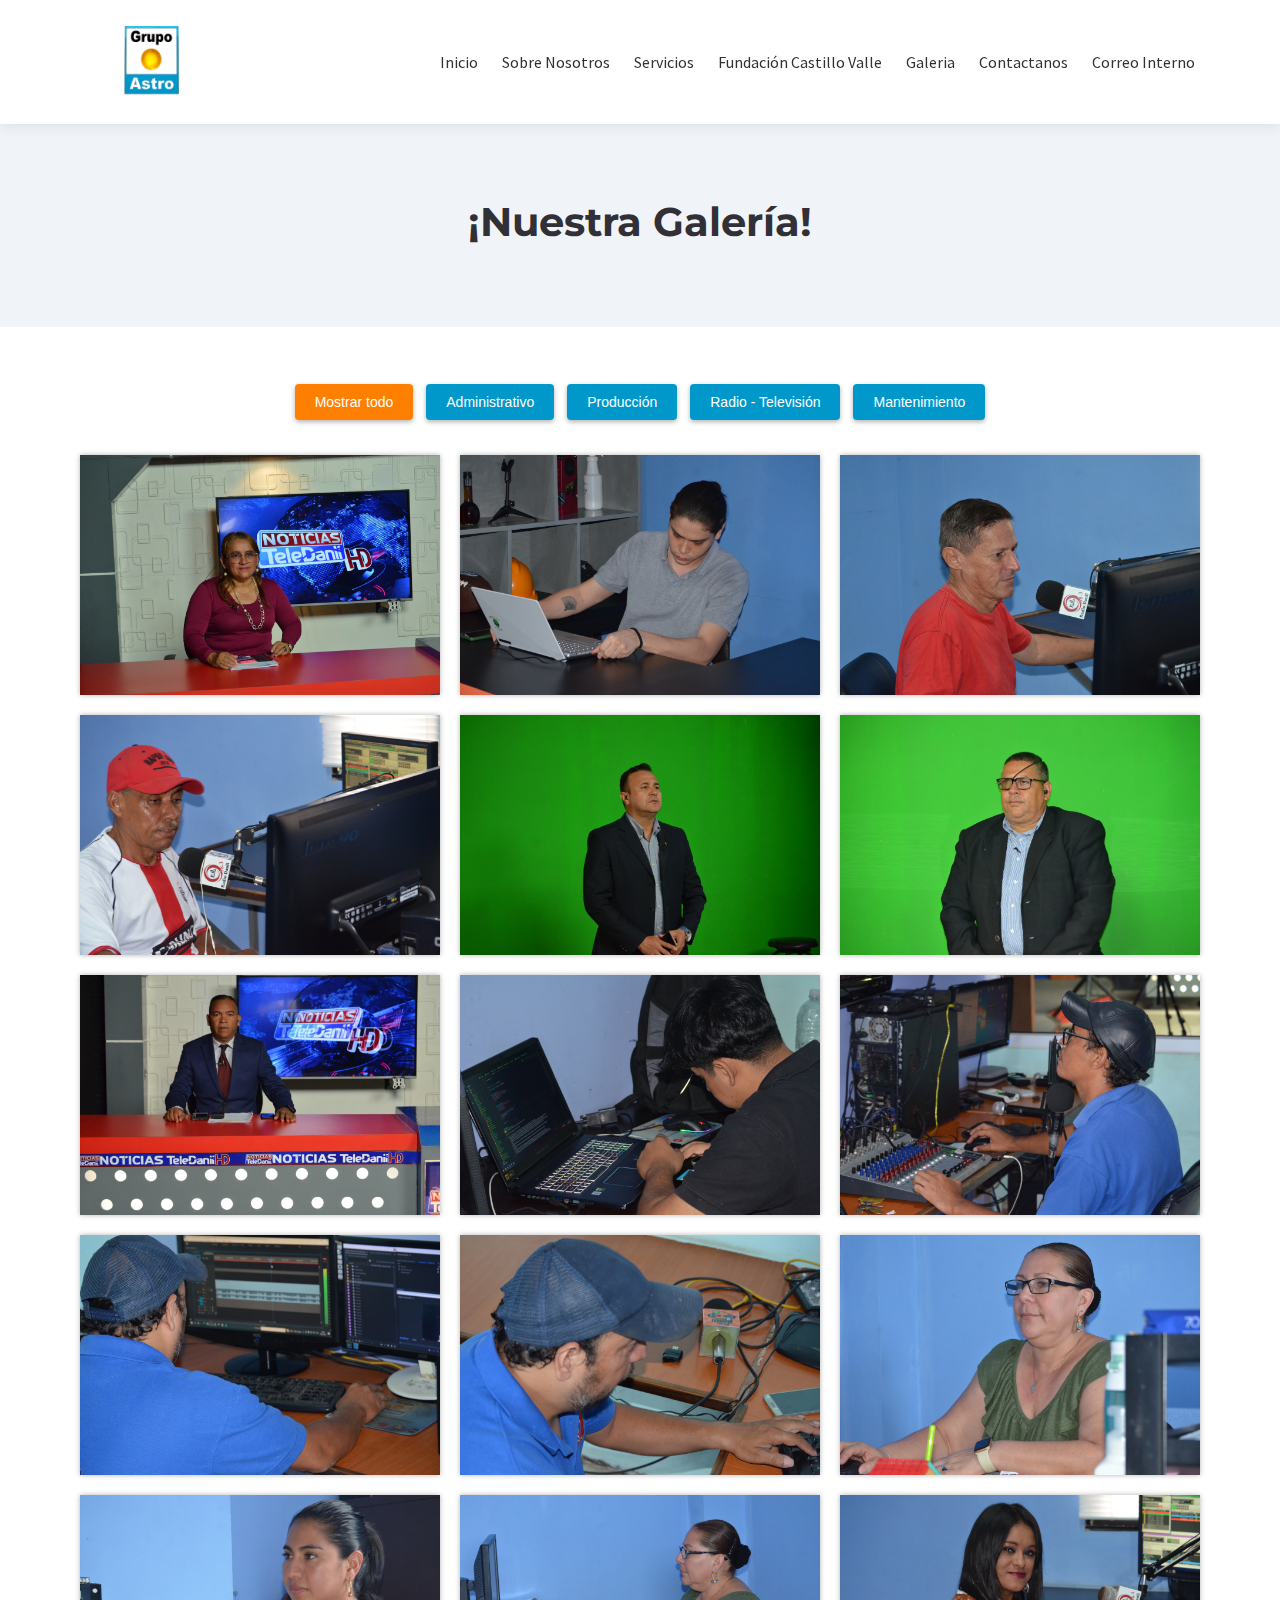
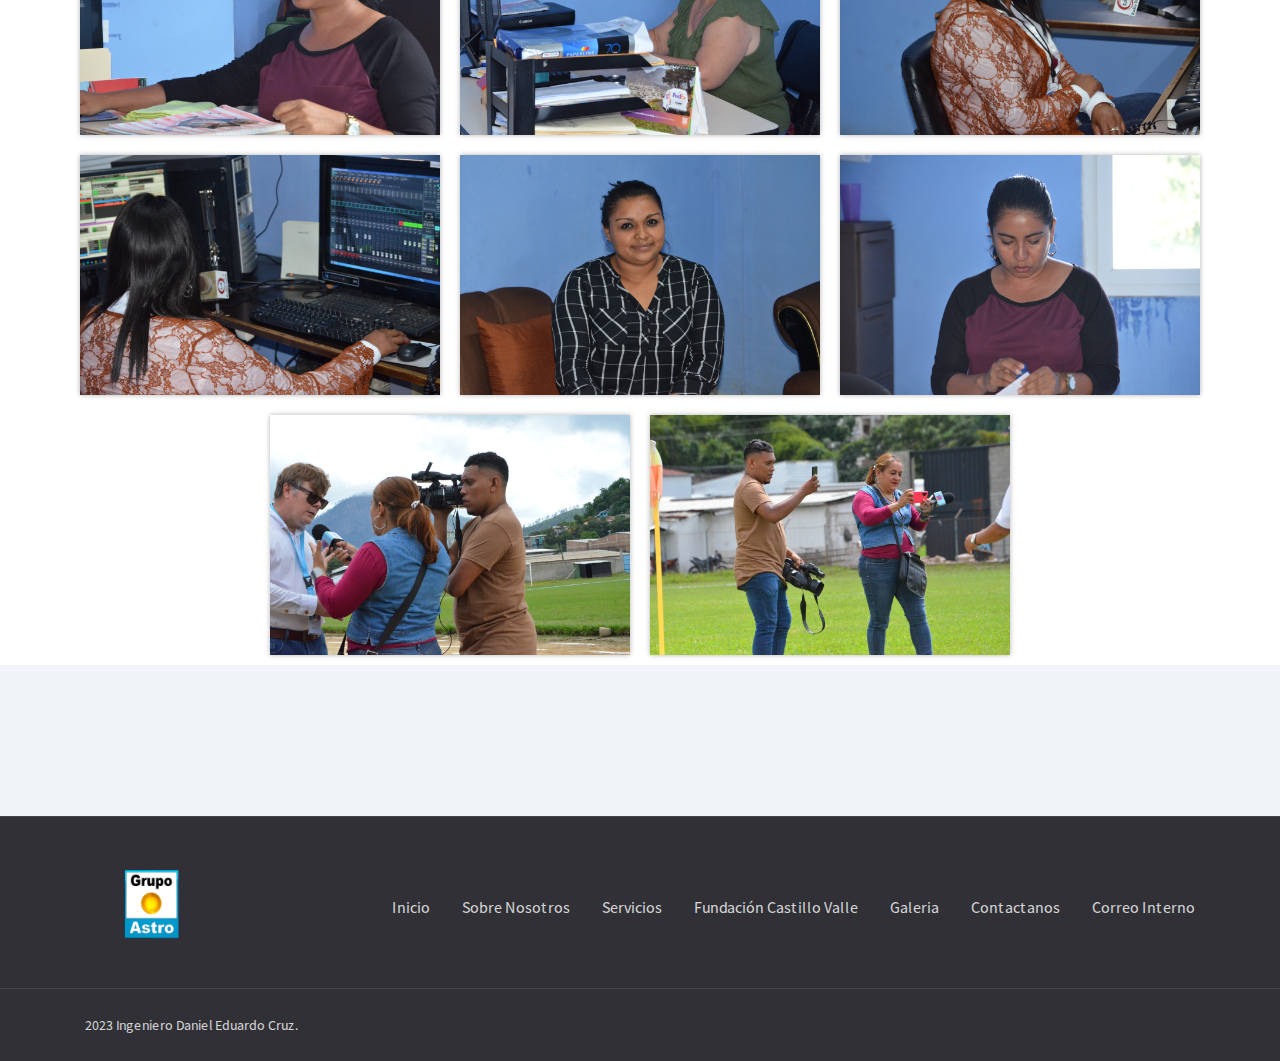
<file: Galeria.html>
<!DOCTYPE html><html lang="es">

<head>

    <meta charset="utf-8">

    <title>Grupo Astro - Galeria</title>

    <meta name="description" content="Description">
    <meta http-equiv="X-UA-Compatible" content="IE=edge">
    <meta name="viewport" content="width=device-width, initial-scale=1, maximum-scale=2">
        
  <link rel="preconnect" href="https://fonts.googleapis.com">
<link rel="preconnect" href="https://fonts.gstatic.com" crossorigin>
<link href="https://fonts.googleapis.com/css2?family=Alfa+Slab+One&display=swap" rel="stylesheet">


    <link rel="icon" href="assets/img/favicon/favicon.ico" type="image/x-icon"> 

    <link rel="stylesheet" href="assets/css/bootstrap-grid.css">
<link rel="stylesheet" href="assets/css/style.css">
    <link rel="preload" href="assets/fonts/source-sans-pro-v21-latin/source-sans-pro-v21-latin-regular.woff2" as="font" type="font/woff2" crossorigin>
<link rel="preload" href="assets/fonts/source-sans-pro-v21-latin/source-sans-pro-v21-latin-700.woff2" as="font" type="font/woff2" crossorigin>
<link rel="preload" href="assets/fonts/montserrat-v25-latin/montserrat-v25-latin-700.woff2" as="font" type="font/woff2" crossorigin>
<link rel="preload" href="assets/fonts/montserrat-v25-latin/montserrat-v25-latin-600.woff2" as="font" type="font/woff2" crossorigin>

<link rel="preload" href="assets/fonts/material-icons/material-icons.woff2" as="font" type="font/woff2" crossorigin>
<link rel="preload" href="assets/fonts/material-icons/material-icons-outlined.woff2" as="font" type="font/woff2" crossorigin>

</head>

<body>

	<main class="main">
		
		<div class="main-inner">

			<!-- Begin mobile main menu -->
<nav class="mmm">
    <div class="mmm-content">
        <ul class="mmm-list">
            <li>
                <a href="index.html">Inicio</a>
            </li>
            <li>
                <a href="about-us.html">Sobre Nosotros</a>
            </li>
            <li>
                <a href="services.html">Servicios</a>
            </li>
            <li>
                <a href="https://fundacioncastillovalle.com/" target="_blank">Fundación Castillo Valle</a>
            </li>
            <li>
                <a href="Galeria.html">Galeria</a>
            </li>
            <li>
                <a href="contacts.html">Contactanos</a>
            </li>
            <li>
				<a href="https://emailmg.domain.com/sqmail/src/login.php" target="_blank" data-title="Correo Interno">
					<span>Correo Interno</span>
				</a>
			</li>
        </ul>
    </div>
</nav><!-- End mobile main menu -->

<header class="header header-minimal">
    <nav class="header-fixed">
        <div class="container">
            <div class="row flex-nowrap align-items-center justify-content-between">
                <div class="col-auto header-fixed-col logo-wrapper">
                    <a href="index.html" class="logo" title="Grupo Astro">
                        <img src="assets/img/logo.png" alt="Grupo Astro">
                    </a>
                </div>
                <div class="col-auto col-xl col-static header-fixed-col d-none d-xl-block">
                    <div class="row flex-nowrap align-items-center justify-content-end">
                        <div class="col header-fixed-col d-none d-xl-block col-static">
                            <!-- Begin main menu -->
<nav class="main-mnu">
    <ul class="main-mnu-list">
        <li>
            <a href="index.html" data-title="Inicio">
                <span>Inicio</span>
            </a>
        </li>
        <li>
            <a href="about-us.html" data-title="Sobre Nosotros">
                <span>Sobre Nosotros</span>
            </a>
        </li>
        <li>
            <a href="services.html" data-title="Servicios">
                <span>Servicios</span>
            </a>
        </li>
        <li>
            <a href="https://fundacioncastillovalle.com/" target="_blank" data-title="Fundación Castillo Valle">
                <span>Fundación Castillo Valle</span>
            </a>
        </li>
		
        <li>
            <a href="Galeria.html" data-title="Galeria">
                <span>Galeria</span>
            </a>
        </li>
		<li>
            <a href="contacts.html" data-title="Contactanos">
                <span>Contactanos</span>
            </a>
        </li>
        <li>
            <a href="https://emailmg.domain.com/sqmail/src/login.php" target="_blank" data-title="Correo Interno">
                <span>Correo Interno</span>
            </a>
        </li>
        
    </ul>
</nav><!-- End main menu -->
                        </div>
                    </div>
                </div>
                <div class="col-auto d-block d-xl-none header-fixed-col">
                    <div class="main-mnu-btn">
                        <span class="bar bar-1"></span>
                        <span class="bar bar-2"></span>
                        <span class="bar bar-3"></span>
                        <span class="bar bar-4"></span>
                    </div>
                </div>
            </div>
        </div>
    </nav>
</header>
	
<section class="section section-bgc">
        <div class="row litems">
            <header class="col-12">
                <div class="section-heading heading-center">
                    <h2>¡Nuestra Galería!</h2>
                </div> 
            </header>
    </div>
</section>
    <br><br>
  <div class="filters">
    <button class="filter-button active" data-filter="all">Mostrar todo</button>
    <button class="filter-button" data-filter="categoria1">Administrativo</button>
    <button class="filter-button" data-filter="categoria2">Producción</button>
    <button class="filter-button" data-filter="categoria3">Radio - Televisión</button>
    <button class="filter-button" data-filter="categoria4">Mantenimiento</button>
  </div>

  <div class="gallery2">
    <div class="image-wrapper categoria3">
      <img src="/assets/img/gallery/1.webp" alt="Foto 1">
      <div class="image-info">
        <h3>NOTICIAS TELEDANLI</h3>
        <p>Presentado por: Thelma Sevilla.</p>
      </div>
    </div>
    <div class="image-wrapper categoria1">
      <img src="/assets/img/gallery/2.webp" alt="Foto 2">
      <div class="image-info">
        <h3>Información de la imagen 1</h3>
        <p>Descripción de la imagen 1.</p>
      </div>
    </div>
    <div class="image-wrapper categoria3">
      <img src="/assets/img/gallery/3.webp" alt="Foto 3">
      <div class="image-info">
        <h3>Información de la imagen 1</h3>
        <p>Descripción de la imagen 1.</p>
      </div>
    </div>
    <div class="image-wrapper categoria3">
        <img src="/assets/img/gallery/4.webp" alt="Foto 4">
        <div class="image-info">
            <h3>Información de la imagen 1</h3>
            <p>Descripción de la imagen 1.</p>
          </div>   
    </div>
      <div class="image-wrapper categoria3">
        <img src="/assets/img/gallery/5.webp" alt="Foto 5">
        <div class="image-info">
            <h3>Información de la imagen 1</h3>
            <p>Descripción de la imagen 1.</p>
          </div>  
    </div>
      <div class="image-wrapper categoria3">
        <img src="/assets/img/gallery/6.webp" alt="Foto 6">
        <div class="image-info">
            <h3>Información de la imagen 1</h3>
            <p>Descripción de la imagen 1.</p>
          </div>  
    </div>
      <div class="image-wrapper categoria3">
        <img src="/assets/img/gallery/7.webp" alt="Foto 7">
        <div class="image-info">
            <h3>Información de la imagen 1</h3>
            <p>Descripción de la imagen 1.</p>
          </div>  
    </div>
      <div class="image-wrapper categoria2">
        <img src="/assets/img/gallery/8.webp" alt="Foto 8">
        <div class="image-info">
            <h3>Información de la imagen 1</h3>
            <p>Descripción de la imagen 1.</p>
          </div> 
    </div>
    <div class="image-wrapper categoria2">
        <img src="/assets/img/gallery/9.webp" alt="Foto 9">
        <div class="image-info">
            <h3>Información de la imagen 1</h3>
            <p>Descripción de la imagen 1.</p>
          </div> 
    </div>
    <div class="image-wrapper categoria2">
      <img src="/assets/img/gallery/10.webp" alt="Foto 10">
      <div class="image-info">
          <h3>Información de la imagen 1</h3>
          <p>Descripción de la imagen 1.</p>
        </div>  
  </div>
    <div class="image-wrapper categoria2">
      <img src="/assets/img/gallery/11.webp" alt="Foto 11">
      <div class="image-info">
          <h3>Información de la imagen 1</h3>
          <p>Descripción de la imagen 1.</p>
        </div> 
  </div>
  <div class="image-wrapper categoria1">
      <img src="/assets/img/gallery/12.webp" alt="Foto 12">
      <div class="image-info">
          <h3>Información de la imagen 1</h3>
          <p>Descripción de la imagen 1.</p>
        </div> 
  </div>
  <div class="image-wrapper categoria1">
    <img src="/assets/img/gallery/13.webp" alt="Foto 13">
    <div class="image-info">
        <h3>Información de la imagen 1</h3>
        <p>Descripción de la imagen 1.</p>
      </div>  
</div>
  <div class="image-wrapper categoria1">
    <img src="/assets/img/gallery/14.webp" alt="Foto 14">
    <div class="image-info">
        <h3>Información de la imagen 1</h3>
        <p>Descripción de la imagen 1.</p>
      </div> 
</div>
<div class="image-wrapper categoria3">
    <img src="/assets/img/gallery/15.webp" alt="Foto 15">
    <div class="image-info">
        <h3>Información de la imagen 1</h3>
        <p>Descripción de la imagen 1.</p>
      </div> 
</div>
<div class="image-wrapper categoria3">
  <img src="/assets/img/gallery/16.webp" alt="Foto 16">
  <div class="image-info">
      <h3>Información de la imagen 1</h3>
      <p>Descripción de la imagen 1.</p>
    </div>  
</div>
<div class="image-wrapper categoria4">
  <img src="/assets/img/gallery/17.webp" alt="Foto 17">
  <div class="image-info">
      <h3>Información de la imagen 1</h3>
      <p>Descripción de la imagen 1.</p>
    </div> 
</div>
<div class="image-wrapper categoria1">
  <img src="/assets/img/gallery/18.webp" alt="Foto 18">
  <div class="image-info">
      <h3>Información de la imagen 1</h3>
      <p>Descripción de la imagen 1.</p>
    </div> 
</div>
<div class="image-wrapper categoria3">
    <img src="/assets/img/gallery/19.webp" alt="Foto 19">
    <div class="image-info">
        <h3>Información de la imagen 1</h3>
        <p>Descripción de la imagen 1.</p>
      </div> 
  </div>
  <div class="image-wrapper categoria3">
    <img src="/assets/img/gallery/20.webp" alt="Foto 20">
    <div class="image-info">
        <h3>Información de la imagen 1</h3>
        <p>Descripción de la imagen 1.</p>
      </div> 
  </div>
    <!-- Agrega más imágenes aquí con la estructura de <div class="image-wrapper"> -->
  </div>
  <section class="section section-bgc">
    <div class="row litems">
        <header class="col-12">
            <div class="section-heading heading-center">
            </div> 
        </header>
</div>
</section>


<!-- Begin footer -->
<footer class="footer footer-minimal">
    <div class="footer-main">
        <div class="container">
            <div class="row items align-items-center">
                <div class="col-lg-3 col-md-4 col-12 item">
                    <div class="widget-brand-info">
                        <div class="widget-brand-info-main">
                            <a href="index.html" class="logo" title="Grupo Astro">
                                <img data-src="assets/img/logo-white.svg" class="lazy" width="133" height="36" src="assets/img/logo-white.png" alt="Grupo Astro" data-loaded="true" style="opacity: 1;">
                            </a>
                        </div>
                    </div>
                </div>
                <div class="col-md item">
                    <div class="footer-item">
                        <nav class="footer-nav">
                            <ul class="footer-mnu footer-mnu-line">
								<li>
									<a href="index.html" data-title="Inicio">
										<span>Inicio</span>
									</a>
								</li>
								<li>
									<a href="about-us.html" data-title="Sobre Nosotros">
										<span>Sobre Nosotros</span>
									</a>
								</li>
								<li>
									<a href="services.html" data-title="Servicios">
										<span>Servicios</span>
									</a>
								</li>
								<li>
									<a href="https://fundacioncastillovalle.com/" target="_blank" data-title="Fundación Castillo Valle">
										<span>Fundación Castillo Valle</span>
									</a>
								</li>
								
								<li>
									<a href="Galeria.html" data-title="Galeria">
										<span>Galeria</span>
									</a>
								</li>
								<li>
									<a href="contacts.html" data-title="Contactanos">
										<span>Contactanos</span>
									</a>
								</li>
								<li>
									<a href="https://emailmg.domain.com/sqmail/src/login.php" target="_blank" data-title="Correo Interno">
										<span>Correo Interno</span>
									</a>
								</li>
                            </ul>
                        </nav>
                    </div>
                </div>
            </div>
        </div>
    </div>
    <div class="footer-bottom">
        <div class="container">
            <div class="row justify-content-between items">
                 
                <div class="col-md-auto col-12 item">
                    <div class="copyright"> 2023 Ingeniero Daniel Eduardo Cruz.</div>
                </div>
            </div>
        </div>
    </div>
</footer><!-- End footer -->

	</main><!-- End main -->

    
<script src="assets/js/script.js"></script>
	<script src="assets/libs/jquery/jquery.min.js"></script>
<script src="assets/libs/lozad/lozad.min.js"></script>
<script src="assets/libs/device/device.js"></script>
<script src="assets/libs/spincrement/jquery.spincrement.min.js"></script>
<script src="assets/libs/pristine/pristine.min.js"></script>
<script src="assets/js/custom.js"></script>
<script src="assets/js/forms.js"></script>
	
</body>
</html>
</file>
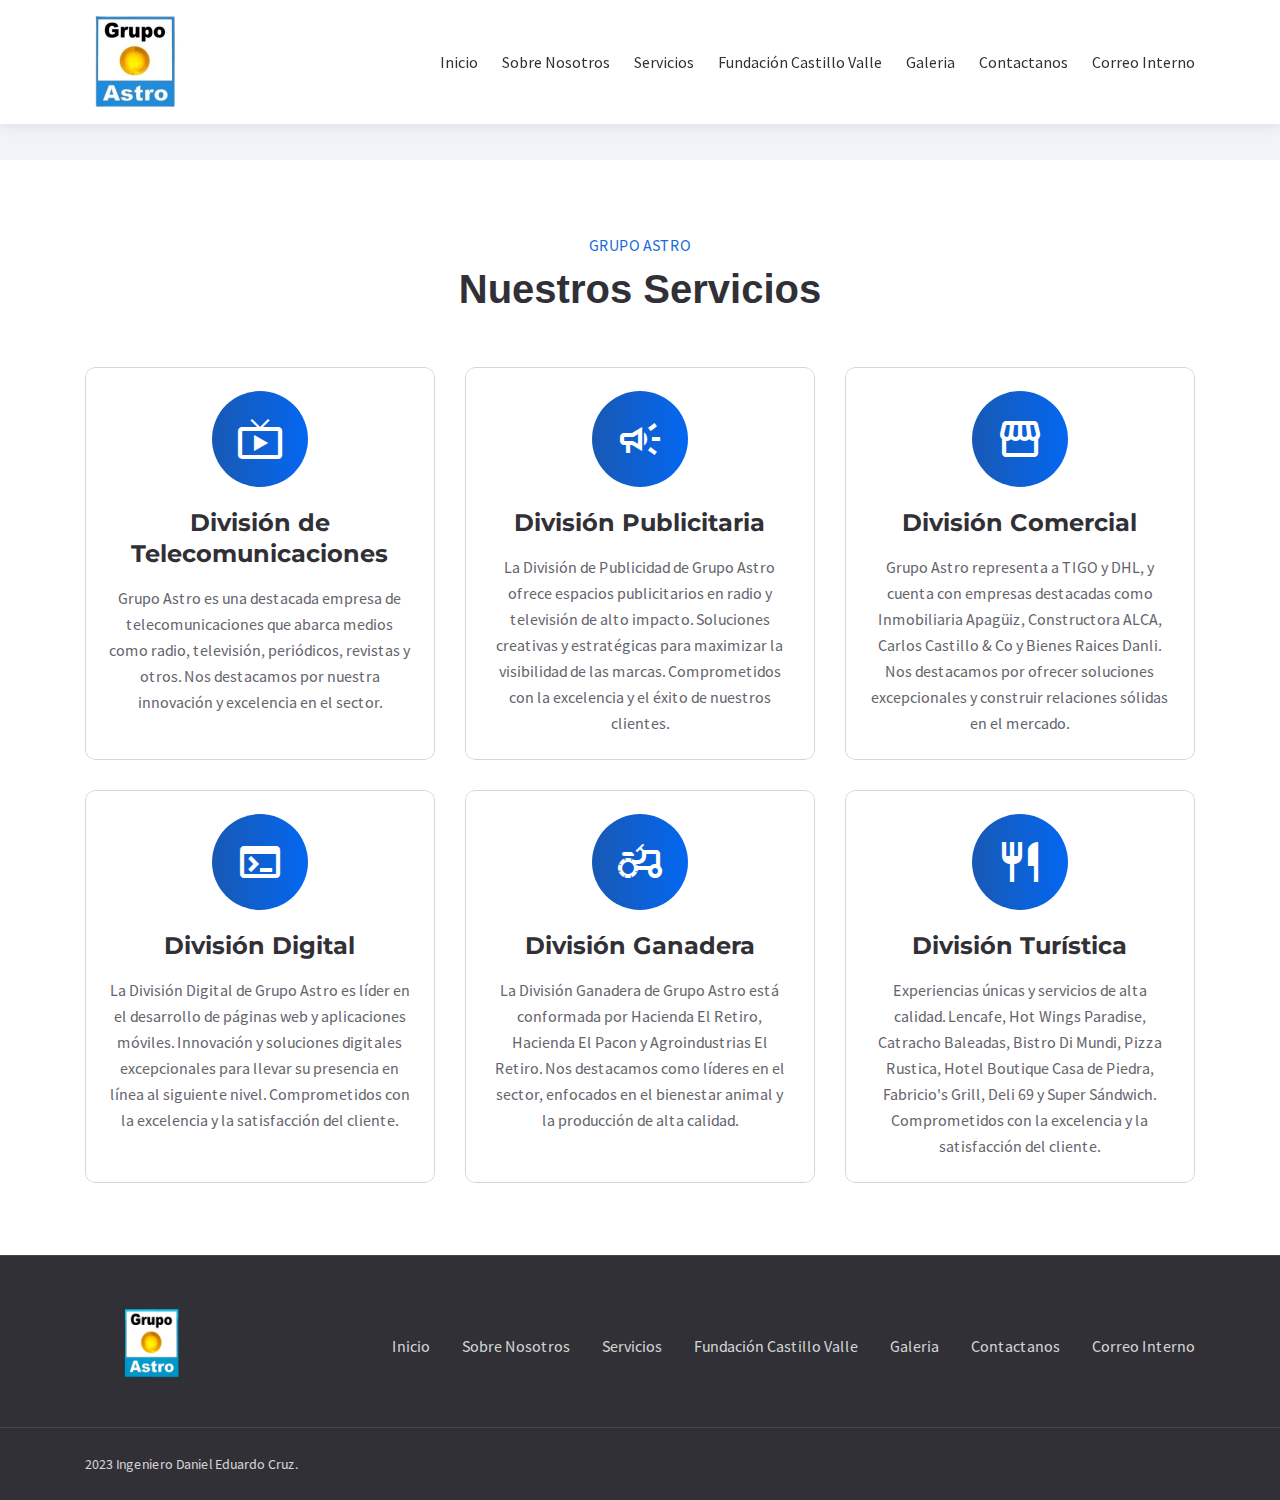
<file: services.html>
<!DOCTYPE html>
<html lang="es">

<head>

    <meta charset="utf-8">

    <title>Grupo Astro - Servicios</title>

    <meta name="description" content="Description">
    <meta http-equiv="X-UA-Compatible" content="IE=edge"> 
    <meta name="viewport" content="width=device-width, initial-scale=1, maximum-scale=2">
        
    <link rel="icon" href="assets/img/favicon/favicon.ico" type="image/x-icon"> 

    <link rel="stylesheet" href="assets/css/bootstrap-grid.css">
<link rel="stylesheet" href="assets/css/style.css">
    <link rel="preload" href="assets/fonts/source-sans-pro-v21-latin/source-sans-pro-v21-latin-regular.woff2" as="font" type="font/woff2" crossorigin>
<link rel="preload" href="assets/fonts/source-sans-pro-v21-latin/source-sans-pro-v21-latin-700.woff2" as="font" type="font/woff2" crossorigin>
<link rel="preload" href="assets/fonts/montserrat-v25-latin/montserrat-v25-latin-700.woff2" as="font" type="font/woff2" crossorigin>
<link rel="preload" href="assets/fonts/montserrat-v25-latin/montserrat-v25-latin-600.woff2" as="font" type="font/woff2" crossorigin>

<link rel="preload" href="assets/fonts/material-icons/material-icons.woff2" as="font" type="font/woff2" crossorigin>
<link rel="preload" href="assets/fonts/material-icons/material-icons-outlined.woff2" as="font" type="font/woff2" crossorigin>

</head>

<body>

	<main class="main">

		<div class="main-inner">

			<!-- Begin mobile main menu -->
<nav class="mmm">
    <div class="mmm-content">
        <ul class="mmm-list">
            <li>
                <a href="index.html">Inicio</a>
            </li>
            <li>
                <a href="about-us.html">Sobre Nosotros</a>
            </li>
            <li>
                <a href="services.html">Servicios</a>
            </li>
            <li>
                <a href="https://fundacioncastillovalle.com/" target="_blank">Fundación Castillo Valle</a>
            </li>
            <li>
                <a href="Galeria.html">Galeria</a>
            </li>
            <li>
                <a href="contacts.html">Contactanos</a>
            </li>
            <li>
				<a href="https://emailmg.domain.com/sqmail/src/login.php" target="_blank" data-title="Correo Interno">
					<span>Correo Interno</span>
				</a>
			</li>
        </ul>
    </div>
</nav><!-- End mobile main menu -->

<header class="header header-minimal">
    <nav class="header-fixed">
        <div class="container">
            <div class="row flex-nowrap align-items-center justify-content-between">
                <div class="col-auto header-fixed-col logo-wrapper">
                    <a href="index.html" class="logo" title="Grupo Astro">
                        <img src="assets/img/logo.webp" alt="Grupo Astro">
                    </a>
                </div>
                <div class="col-auto col-xl col-static header-fixed-col d-none d-xl-block">
                    <div class="row flex-nowrap align-items-center justify-content-end">
                        <div class="col header-fixed-col d-none d-xl-block col-static">
                            <!-- Begin main menu -->
<nav class="main-mnu">
    <ul class="main-mnu-list">
        <li>
            <a href="index.html" data-title="Inicio">
                <span>Inicio</span>
            </a>
        </li>
        <li>
            <a href="about-us.html" data-title="Sobre Nosotros">
                <span>Sobre Nosotros</span>
            </a>
        </li>
        <li>
            <a href="services.html" data-title="Servicios">
                <span>Servicios</span>
            </a>
        </li>
        <li>
            <a href="https://fundacioncastillovalle.com/" target="_blank" data-title="Fundación Castillo Valle">
                <span>Fundación Castillo Valle</span>
            </a>
        </li>
		
        <li>
            <a href="Galeria.html" data-title="Galeria">
                <span>Galeria</span>
            </a>
        </li>
		<li>
            <a href="contacts.html" data-title="Contactanos">
                <span>Contactanos</span>
            </a>
        </li>
        <li>
            <a href="https://emailmg.domain.com/sqmail/src/login.php" target="_blank" data-title="Correo Interno">
                <span>Correo Interno</span>
            </a>
        </li>
        
    </ul>
</nav><!-- End main menu -->
                        </div>
                    </div>
                </div>
                <div class="col-auto d-block d-xl-none header-fixed-col">
                    <div class="main-mnu-btn">
                        <span class="bar bar-1"></span>
                        <span class="bar bar-2"></span>
                        <span class="bar bar-3"></span>
                        <span class="bar bar-4"></span>
                    </div>
                </div>
            </div>
        </div>
    </nav>
</header>
<!-- Begin bread crumbs -->
<nav class="bread-crumbs">
    <div class="container">
        <div class="row">
            <div class="col-12">
                
            </div>
        </div>
    </div>
</nav><!-- End bread crumbs -->
			<!-- Begin bread crumbs -->
			
			<div class="section">
				<div class="container">
					<div class="row items">
						<header class="col-12">
							<div class="section-heading heading-center">
								<div class="section-subheading">Grupo Astro</div>
								<h1>Nuestros Servicios</h1>
							</div>
						</header>
						<div class="col-12 item">
							<div class="row items">
								<div class="col-md-6 col-xl-4 col-12 item">
									<a href="#" class="iitem item-style iitem-hover">
										<div class="iitem-icon">
											<i class="material-icons material-icons-outlined md-48">live_tv</i>
										</div>
										<div class="iitem-icon-bg">
											<i class="material-icons material-icons-outlined">live_tv</i>
										</div>
										<h2 class="iitem-heading item-heading-large">División de Telecomunicaciones</h2>
										<div class="iitem-desc">Grupo Astro es una destacada empresa de telecomunicaciones que abarca medios como radio, televisión, periódicos, revistas y otros. Nos destacamos por nuestra innovación y excelencia en el sector.</div>
									</a>
								</div>
                                <div class="col-md-6 col-xl-4 col-12 item">
									<a href="#" class="iitem item-style iitem-hover">
										<div class="iitem-icon">
											<i class="material-icons material-icons-outlined md-48">campaign</i>
										</div>
										<div class="iitem-icon-bg">
											<i class="material-icons material-icons-outlined">campaign</i>
										</div>
										<h2 class="iitem-heading item-heading-large">División Publicitaria</h2>
										<div class="iitem-desc">La División de Publicidad de Grupo Astro ofrece espacios publicitarios en radio y televisión de alto impacto. Soluciones creativas y estratégicas para maximizar la visibilidad de las marcas. Comprometidos con la excelencia y el éxito de nuestros clientes.</div>
									</a>
								</div>
								<div class="col-md-6 col-xl-4 col-12 item">
									<a href="#" class="iitem item-style iitem-hover">
										<div class="iitem-icon">
											<i class="material-icons material-icons-outlined md-48">storefront</i>
										</div>
										<div class="iitem-icon-bg">
											<i class="material-icons material-icons-outlined">storefront</i>
										</div>
										<h2 class="iitem-heading item-heading-large">División Comercial</h2>
										<div class="iitem-desc">Grupo Astro representa a TIGO y DHL, y cuenta con empresas destacadas como Inmobiliaria Apagüiz, Constructora ALCA, Carlos Castillo & Co y Bienes Raices Danli. Nos destacamos por ofrecer soluciones excepcionales y construir relaciones sólidas en el mercado.</div>
									</a>
								</div>
                                <div class="col-md-6 col-xl-4 col-12 item">
									<a href="#" class="iitem item-style iitem-hover">
										<div class="iitem-icon">
											<i class="material-icons material-icons-outlined md-48">terminal</i>
										</div>
										<div class="iitem-icon-bg">
											<i class="material-icons material-icons-outlined">terminal</i>
										</div>
										<h2 class="iitem-heading item-heading-large">División Digital</h2>
										<div class="iitem-desc">La División Digital de Grupo Astro es líder en el desarrollo de páginas web y aplicaciones móviles. Innovación y soluciones digitales excepcionales para llevar su presencia en línea al siguiente nivel. Comprometidos con la excelencia y la satisfacción del cliente.</div>
									</a>
								</div>
								<div class="col-md-6 col-xl-4 col-12 item">
									<a href="#" class="iitem item-style iitem-hover">
										<div class="iitem-icon">
											<i class="material-icons material-icons-outlined md-48">agriculture</i>
										</div>
										<div class="iitem-icon-bg">
											<i class="material-icons material-icons-outlined">agriculture</i>
										</div>
										<h2 class="iitem-heading item-heading-large">División Ganadera</h2>
										<div class="iitem-desc">La División Ganadera de Grupo Astro está conformada por Hacienda El Retiro, Hacienda El Pacon y Agroindustrias El Retiro. Nos destacamos como líderes en el sector, enfocados en el bienestar animal y la producción de alta calidad. </div>
									</a>
								</div>
								<div class="col-md-6 col-xl-4 col-12 item">
									<a href="#" class="iitem item-style iitem-hover">
										<div class="iitem-icon">
											<i class="material-icons material-icons-outlined md-48">restaurant</i>
										</div>
										<div class="iitem-icon-bg">
											<i class="material-icons material-icons-outlined">restaurant</i>
										</div>
										<h2 class="iitem-heading item-heading-large">División Turística</h2>
										<div class="iitem-desc">Experiencias únicas y servicios de alta calidad. Lencafe, Hot Wings Paradise, Catracho Baleadas, Bistro Di Mundi, Pizza Rustica, Hotel Boutique Casa de Piedra, Fabricio's Grill, Deli 69 y Super Sándwich. Comprometidos con la excelencia y la satisfacción del cliente.</div>
									</a>
								</div>
								
								
							</div>
						</div>
					</div>
				</div>
			</div>

		</div>

		

<!-- Begin footer -->
<footer class="footer footer-minimal">
    <div class="footer-main">
        <div class="container">
            <div class="row items align-items-center">
                <div class="col-lg-3 col-md-4 col-12 item">
                    <div class="widget-brand-info">
                        <div class="widget-brand-info-main">
                            <a href="index.html" class="logo" title="Grupo Astro">
                                <img data-src="assets/img/logo-white.svg" class="lazy" width="133" height="36" src="assets/img/logo-white.png" alt="Grupo Astro" data-loaded="true" style="opacity: 1;">
                            </a>
                        </div>
                    </div>
                </div>
                <div class="col-md item">
                    <div class="footer-item">
                        <nav class="footer-nav">
                            <ul class="footer-mnu footer-mnu-line">
								<li>
									<a href="index.html" data-title="Inicio">
										<span>Inicio</span>
									</a>
								</li>
								<li>
									<a href="about-us.html" data-title="Sobre Nosotros">
										<span>Sobre Nosotros</span>
									</a>
								</li>
								<li>
									<a href="services.html" data-title="Servicios">
										<span>Servicios</span>
									</a>
								</li>
								<li>
									<a href="https://fundacioncastillovalle.com/" target="_blank" data-title="Fundación Castillo Valle">
										<span>Fundación Castillo Valle</span>
									</a>
								</li>
								
								<li>
									<a href="Galeria.html" data-title="Galeria">
										<span>Galeria</span>
									</a>
								</li>
								<li>
									<a href="contacts.html" data-title="Contactanos">
										<span>Contactanos</span>
									</a>
								</li>
								<li>
									<a href="https://emailmg.domain.com/sqmail/src/login.php" target="_blank" data-title="Correo Interno">
										<span>Correo Interno</span>
									</a>
								</li>
                            </ul>
                        </nav>
                    </div>
                </div>
            </div>
        </div>
    </div>
    <div class="footer-bottom">
        <div class="container">
            <div class="row justify-content-between items">
                 
                <div class="col-md-auto col-12 item">
                    <div class="copyright"> 2023 Ingeniero Daniel Eduardo Cruz.</div>
                </div>
            </div>
        </div>
    </div>
</footer><!-- End footer -->

	</main><!-- End main -->

	<script src="assets/libs/jquery/jquery.min.js"></script>
<script src="assets/libs/lozad/lozad.min.js"></script>
<script src="assets/libs/device/device.js"></script>
<script src="assets/libs/spincrement/jquery.spincrement.min.js"></script>
<script src="assets/libs/pristine/pristine.min.js"></script>
<script src="assets/js/custom.js"></script>
<script src="assets/js/forms.js"></script>

</body>

</html>
</file>
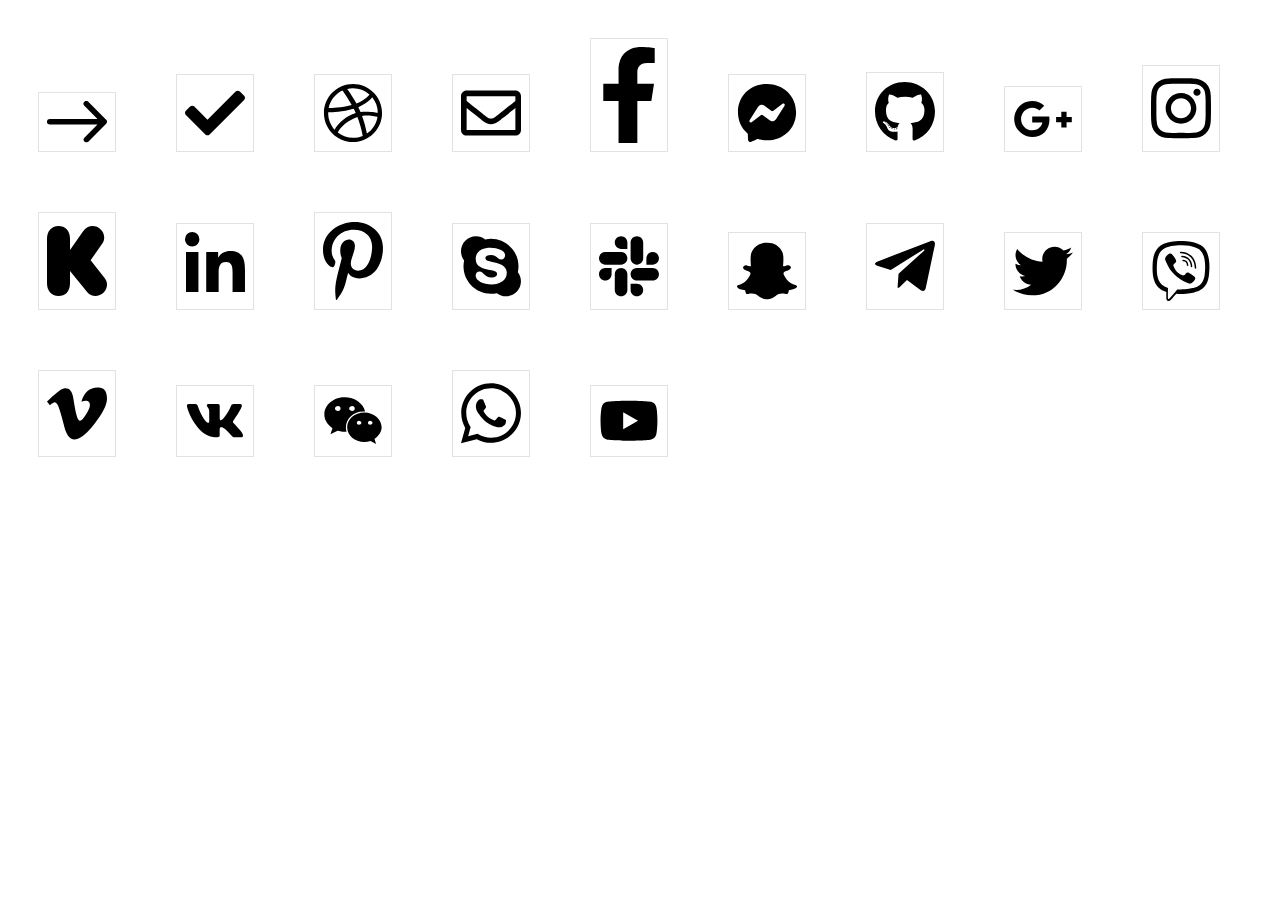
<file: assets/img/svg_preview.html>
<html>
	<head><style>body { font-family: arial; font-size: 12px; }.svg_all { display: none; }.grid__icon {width: 60px; }
    
   .grid__item {
    
        padding: 8px;
        border: 1px solid #e2e2e2;
        
        
        display:inline-block;
        
        margin: 30px;
        
        position: relative;
    }
    
    .grid__item:hover {
        background-color:#f5f5f5;
    }
    
    .grid__item textarea{
        border:1px solid #d6d6d6;
        height:50px;
        width:450px;
        
        padding:8px;
        font-size: 11px;
    }
    
    
    .grid__item .grid__html textarea{
        height:40px;
        width:450px;
    }    
    
    .grid__item h2 {
        font-size: 15px;
        color: #272727;
    }
    
    .grid__popup {
    
        display: none;
        position: absolute;
        
        
        left:0px;
        
        border: 1px solid #e2e2e2;
        
        background: #fff;
        
        padding:8px;
    }
    
    .grid__popup .grid__icon {
        display: none;
    }
    
    .grid__item:hover .grid__popup {
        
        display:block;
        z-index:20;
    
    }</style></head>
<body><div class="svg_all">
<svg xmlns="http://www.w3.org/2000/svg">


	<symbol id="arrow-right"> <!--13 9 --> 
		  <path d="M1074.82,2574.07l-3.87-3.89a0.592,0.592,0,0,0-.85,0,0.6,0.6,0,0,0,0,.86l2.84,2.85H1062.6a0.61,0.61,0,0,0,0,1.22h10.34l-2.84,2.85a0.61,0.61,0,0,0,.43,1.04,0.576,0.576,0,0,0,.42-0.18l3.87-3.89A0.6,0.6,0,0,0,1074.82,2574.07Z" transform="translate(-1062 -2570)"/>
	</symbol>


	<symbol id="check"> <!--512 512 --> 
		<path  d="M173.898 439.404l-166.4-166.4c-9.997-9.997-9.997-26.206 0-36.204l36.203-36.204c9.997-9.998 26.207-9.998 36.204 0L192 312.69 432.095 72.596c9.997-9.997 26.207-9.997 36.204 0l36.203 36.204c9.997 9.997 9.997 26.206 0 36.204l-294.4 294.401c-9.998 9.997-26.207 9.997-36.204-.001z"></path>
	</symbol>


	<symbol id="dribbble-icon"> <!--512 512 --> 
		<path d="M256 8C119.252 8 8 119.252 8 256s111.252 248 248 248 248-111.252 248-248S392.748 8 256 8zm163.97 114.366c29.503 36.046 47.369 81.957 47.835 131.955-6.984-1.477-77.018-15.682-147.502-6.818-5.752-14.041-11.181-26.393-18.617-41.614 78.321-31.977 113.818-77.482 118.284-83.523zM396.421 97.87c-3.81 5.427-35.697 48.286-111.021 76.519-34.712-63.776-73.185-116.168-79.04-124.008 67.176-16.193 137.966 1.27 190.061 47.489zm-230.48-33.25c5.585 7.659 43.438 60.116 78.537 122.509-99.087 26.313-186.36 25.934-195.834 25.809C62.38 147.205 106.678 92.573 165.941 64.62zM44.17 256.323c0-2.166.043-4.322.108-6.473 9.268.19 111.92 1.513 217.706-30.146 6.064 11.868 11.857 23.915 17.174 35.949-76.599 21.575-146.194 83.527-180.531 142.306C64.794 360.405 44.17 310.73 44.17 256.323zm81.807 167.113c22.127-45.233 82.178-103.622 167.579-132.756 29.74 77.283 42.039 142.053 45.189 160.638-68.112 29.013-150.015 21.053-212.768-27.882zm248.38 8.489c-2.171-12.886-13.446-74.897-41.152-151.033 66.38-10.626 124.7 6.768 131.947 9.055-9.442 58.941-43.273 109.844-90.795 141.978z"></path>
	</symbol>


	<symbol id="email-icon"> <!--512 512 --> 
		<path d="M464 64H48C21.49 64 0 85.49 0 112v288c0 26.51 21.49 48 48 48h416c26.51 0 48-21.49 48-48V112c0-26.51-21.49-48-48-48zm0 48v40.805c-22.422 18.259-58.168 46.651-134.587 106.49-16.841 13.247-50.201 45.072-73.413 44.701-23.208.375-56.579-31.459-73.413-44.701C106.18 199.465 70.425 171.067 48 152.805V112h416zM48 400V214.398c22.914 18.251 55.409 43.862 104.938 82.646 21.857 17.205 60.134 55.186 103.062 54.955 42.717.231 80.509-37.199 103.053-54.947 49.528-38.783 82.032-64.401 104.947-82.653V400H48z"></path>
	</symbol>


	<symbol id="facebook-icon"> <!--320 512 --> 
		<path d="M279.14 288l14.22-92.66h-88.91v-60.13c0-25.35 12.42-50.06 52.24-50.06h40.42V6.26S260.43 0 225.36 0c-73.22 0-121.08 44.38-121.08 124.72v70.62H22.89V288h81.39v224h100.17V288z"></path>
	</symbol>


	<symbol id="facebook-messenger-icon"> <!--512 512 --> 
		<path d="M256.55 8C116.52 8 8 110.34 8 248.57c0 72.3 29.71 134.78 78.07 177.94 8.35 7.51 6.63 11.86 8.05 58.23A19.92 19.92 0 0 0 122 502.31c52.91-23.3 53.59-25.14 62.56-22.7C337.85 521.8 504 423.7 504 248.57 504 110.34 396.59 8 256.55 8zm149.24 185.13l-73 115.57a37.37 37.37 0 0 1-53.91 9.93l-58.08-43.47a15 15 0 0 0-18 0l-78.37 59.44c-10.46 7.93-24.16-4.6-17.11-15.67l73-115.57a37.36 37.36 0 0 1 53.91-9.93l58.06 43.46a15 15 0 0 0 18 0l78.41-59.38c10.44-7.98 24.14 4.54 17.09 15.62z"></path>
	</symbol>


	<symbol id="github-icon"> <!--496 512 --> 
		<path d="M165.9 397.4c0 2-2.3 3.6-5.2 3.6-3.3.3-5.6-1.3-5.6-3.6 0-2 2.3-3.6 5.2-3.6 3-.3 5.6 1.3 5.6 3.6zm-31.1-4.5c-.7 2 1.3 4.3 4.3 4.9 2.6 1 5.6 0 6.2-2s-1.3-4.3-4.3-5.2c-2.6-.7-5.5.3-6.2 2.3zm44.2-1.7c-2.9.7-4.9 2.6-4.6 4.9.3 2 2.9 3.3 5.9 2.6 2.9-.7 4.9-2.6 4.6-4.6-.3-1.9-3-3.2-5.9-2.9zM244.8 8C106.1 8 0 113.3 0 252c0 110.9 69.8 205.8 169.5 239.2 12.8 2.3 17.3-5.6 17.3-12.1 0-6.2-.3-40.4-.3-61.4 0 0-70 15-84.7-29.8 0 0-11.4-29.1-27.8-36.6 0 0-22.9-15.7 1.6-15.4 0 0 24.9 2 38.6 25.8 21.9 38.6 58.6 27.5 72.9 20.9 2.3-16 8.8-27.1 16-33.7-55.9-6.2-112.3-14.3-112.3-110.5 0-27.5 7.6-41.3 23.6-58.9-2.6-6.5-11.1-33.3 2.6-67.9 20.9-6.5 69 27 69 27 20-5.6 41.5-8.5 62.8-8.5s42.8 2.9 62.8 8.5c0 0 48.1-33.6 69-27 13.7 34.7 5.2 61.4 2.6 67.9 16 17.7 25.8 31.5 25.8 58.9 0 96.5-58.9 104.2-114.8 110.5 9.2 7.9 17 22.9 17 46.4 0 33.7-.3 75.4-.3 83.6 0 6.5 4.6 14.4 17.3 12.1C428.2 457.8 496 362.9 496 252 496 113.3 383.5 8 244.8 8zM97.2 352.9c-1.3 1-1 3.3.7 5.2 1.6 1.6 3.9 2.3 5.2 1 1.3-1 1-3.3-.7-5.2-1.6-1.6-3.9-2.3-5.2-1zm-10.8-8.1c-.7 1.3.3 2.9 2.3 3.9 1.6 1 3.6.7 4.3-.7.7-1.3-.3-2.9-2.3-3.9-2-.6-3.6-.3-4.3.7zm32.4 35.6c-1.6 1.3-1 4.3 1.3 6.2 2.3 2.3 5.2 2.6 6.5 1 1.3-1.3.7-4.3-1.3-6.2-2.2-2.3-5.2-2.6-6.5-1zm-11.4-14.7c-1.6 1-1.6 3.6 0 5.9 1.6 2.3 4.3 3.3 5.6 2.3 1.6-1.3 1.6-3.9 0-6.2-1.4-2.3-4-3.3-5.6-2z"></path>
	</symbol>


	<symbol id="google-plus-icon"> <!--640 512 --> 
		<path d="M386.061 228.496c1.834 9.692 3.143 19.384 3.143 31.956C389.204 370.205 315.599 448 204.8 448c-106.084 0-192-85.915-192-192s85.916-192 192-192c51.864 0 95.083 18.859 128.611 50.292l-52.126 50.03c-14.145-13.621-39.028-29.599-76.485-29.599-65.484 0-118.92 54.221-118.92 121.277 0 67.056 53.436 121.277 118.92 121.277 75.961 0 104.513-54.745 108.965-82.773H204.8v-66.009h181.261zm185.406 6.437V179.2h-56.001v55.733h-55.733v56.001h55.733v55.733h56.001v-55.733H627.2v-56.001h-55.733z"></path>
	</symbol>


	<symbol id="instagram-icon"> <!--448 512 --> 
		<path d="M224.1 141c-63.6 0-114.9 51.3-114.9 114.9s51.3 114.9 114.9 114.9S339 319.5 339 255.9 287.7 141 224.1 141zm0 189.6c-41.1 0-74.7-33.5-74.7-74.7s33.5-74.7 74.7-74.7 74.7 33.5 74.7 74.7-33.6 74.7-74.7 74.7zm146.4-194.3c0 14.9-12 26.8-26.8 26.8-14.9 0-26.8-12-26.8-26.8s12-26.8 26.8-26.8 26.8 12 26.8 26.8zm76.1 27.2c-1.7-35.9-9.9-67.7-36.2-93.9-26.2-26.2-58-34.4-93.9-36.2-37-2.1-147.9-2.1-184.9 0-35.8 1.7-67.6 9.9-93.9 36.1s-34.4 58-36.2 93.9c-2.1 37-2.1 147.9 0 184.9 1.7 35.9 9.9 67.7 36.2 93.9s58 34.4 93.9 36.2c37 2.1 147.9 2.1 184.9 0 35.9-1.7 67.7-9.9 93.9-36.2 26.2-26.2 34.4-58 36.2-93.9 2.1-37 2.1-147.8 0-184.8zM398.8 388c-7.8 19.6-22.9 34.7-42.6 42.6-29.5 11.7-99.5 9-132.1 9s-102.7 2.6-132.1-9c-19.6-7.8-34.7-22.9-42.6-42.6-11.7-29.5-9-99.5-9-132.1s-2.6-102.7 9-132.1c7.8-19.6 22.9-34.7 42.6-42.6 29.5-11.7 99.5-9 132.1-9s102.7-2.6 132.1 9c19.6 7.8 34.7 22.9 42.6 42.6 11.7 29.5 9 99.5 9 132.1s2.7 102.7-9 132.1z"></path>
	</symbol>


	<symbol id="kickstarter-icon"> <!--384 512 --> 
		<path d="M147.3 114.4c0-56.2-32.5-82.4-73.4-82.4C26.2 32 0 68.2 0 113.4v283c0 47.3 25.3 83.4 74.9 83.4 39.8 0 72.4-25.6 72.4-83.4v-76.5l112.1 138.3c22.7 27.2 72.1 30.7 103.2 0 27-27.6 27.3-67.4 7.4-92.2l-90.8-114.8 74.9-107.4c17.4-24.7 17.5-63.1-10.4-89.8-30.3-29-82.4-31.6-113.6 12.8L147.3 185v-70.6z"></path>
	</symbol>


	<symbol id="linkedin-icon"> <!--448 512 --> 
		<path d="M100.28 448H7.4V148.9h92.88zM53.79 108.1C24.09 108.1 0 83.5 0 53.8a53.79 53.79 0 0 1 107.58 0c0 29.7-24.1 54.3-53.79 54.3zM447.9 448h-92.68V302.4c0-34.7-.7-79.2-48.29-79.2-48.29 0-55.69 37.7-55.69 76.7V448h-92.78V148.9h89.08v40.8h1.3c12.4-23.5 42.69-48.3 87.88-48.3 94 0 111.28 61.9 111.28 142.3V448z"></path>
	</symbol>


	<symbol id="pinterest-icon"> <!--384 512 --> 
		<path d="M204 6.5C101.4 6.5 0 74.9 0 185.6 0 256 39.6 296 63.6 296c9.9 0 15.6-27.6 15.6-35.4 0-9.3-23.7-29.1-23.7-67.8 0-80.4 61.2-137.4 140.4-137.4 68.1 0 118.5 38.7 118.5 109.8 0 53.1-21.3 152.7-90.3 152.7-24.9 0-46.2-18-46.2-43.8 0-37.8 26.4-74.4 26.4-113.4 0-66.2-93.9-54.2-93.9 25.8 0 16.8 2.1 35.4 9.6 50.7-13.8 59.4-42 147.9-42 209.1 0 18.9 2.7 37.5 4.5 56.4 3.4 3.8 1.7 3.4 6.9 1.5 50.4-69 48.6-82.5 71.4-172.8 12.3 23.4 44.1 36 69.3 36 106.2 0 153.9-103.5 153.9-196.8C384 71.3 298.2 6.5 204 6.5z"></path>
	</symbol>


	<symbol id="skype-icon"> <!--448 512 --> 
		<path d="M424.7 299.8c2.9-14 4.7-28.9 4.7-43.8 0-113.5-91.9-205.3-205.3-205.3-14.9 0-29.7 1.7-43.8 4.7C161.3 40.7 137.7 32 112 32 50.2 32 0 82.2 0 144c0 25.7 8.7 49.3 23.3 68.2-2.9 14-4.7 28.9-4.7 43.8 0 113.5 91.9 205.3 205.3 205.3 14.9 0 29.7-1.7 43.8-4.7 19 14.6 42.6 23.3 68.2 23.3 61.8 0 112-50.2 112-112 .1-25.6-8.6-49.2-23.2-68.1zm-194.6 91.5c-65.6 0-120.5-29.2-120.5-65 0-16 9-30.6 29.5-30.6 31.2 0 34.1 44.9 88.1 44.9 25.7 0 42.3-11.4 42.3-26.3 0-18.7-16-21.6-42-28-62.5-15.4-117.8-22-117.8-87.2 0-59.2 58.6-81.1 109.1-81.1 55.1 0 110.8 21.9 110.8 55.4 0 16.9-11.4 31.8-30.3 31.8-28.3 0-29.2-33.5-75-33.5-25.7 0-42 7-42 22.5 0 19.8 20.8 21.8 69.1 33 41.4 9.3 90.7 26.8 90.7 77.6 0 59.1-57.1 86.5-112 86.5z"></path>
	</symbol>


	<symbol id="slack-icon"> <!--448 512 --> 
		<path d="M94.12 315.1c0 25.9-21.16 47.06-47.06 47.06S0 341 0 315.1c0-25.9 21.16-47.06 47.06-47.06h47.06v47.06zm23.72 0c0-25.9 21.16-47.06 47.06-47.06s47.06 21.16 47.06 47.06v117.84c0 25.9-21.16 47.06-47.06 47.06s-47.06-21.16-47.06-47.06V315.1zm47.06-188.98c-25.9 0-47.06-21.16-47.06-47.06S139 32 164.9 32s47.06 21.16 47.06 47.06v47.06H164.9zm0 23.72c25.9 0 47.06 21.16 47.06 47.06s-21.16 47.06-47.06 47.06H47.06C21.16 243.96 0 222.8 0 196.9s21.16-47.06 47.06-47.06H164.9zm188.98 47.06c0-25.9 21.16-47.06 47.06-47.06 25.9 0 47.06 21.16 47.06 47.06s-21.16 47.06-47.06 47.06h-47.06V196.9zm-23.72 0c0 25.9-21.16 47.06-47.06 47.06-25.9 0-47.06-21.16-47.06-47.06V79.06c0-25.9 21.16-47.06 47.06-47.06 25.9 0 47.06 21.16 47.06 47.06V196.9zM283.1 385.88c25.9 0 47.06 21.16 47.06 47.06 0 25.9-21.16 47.06-47.06 47.06-25.9 0-47.06-21.16-47.06-47.06v-47.06h47.06zm0-23.72c-25.9 0-47.06-21.16-47.06-47.06 0-25.9 21.16-47.06 47.06-47.06h117.84c25.9 0 47.06 21.16 47.06 47.06 0 25.9-21.16 47.06-47.06 47.06H283.1z"></path>
	</symbol>


	<symbol id="snapchat-icon"> <!--512 512 --> 
		<path d="M510.846 392.673c-5.211 12.157-27.239 21.089-67.36 27.318-2.064 2.786-3.775 14.686-6.507 23.956-1.625 5.566-5.623 8.869-12.128 8.869l-.297-.005c-9.395 0-19.203-4.323-38.852-4.323-26.521 0-35.662 6.043-56.254 20.588-21.832 15.438-42.771 28.764-74.027 27.399-31.646 2.334-58.025-16.908-72.871-27.404-20.714-14.643-29.828-20.582-56.241-20.582-18.864 0-30.736 4.72-38.852 4.72-8.073 0-11.213-4.922-12.422-9.04-2.703-9.189-4.404-21.263-6.523-24.13-20.679-3.209-67.31-11.344-68.498-32.15a10.627 10.627 0 0 1 8.877-11.069c69.583-11.455 100.924-82.901 102.227-85.934.074-.176.155-.344.237-.515 3.713-7.537 4.544-13.849 2.463-18.753-5.05-11.896-26.872-16.164-36.053-19.796-23.715-9.366-27.015-20.128-25.612-27.504 2.437-12.836 21.725-20.735 33.002-15.453 8.919 4.181 16.843 6.297 23.547 6.297 5.022 0 8.212-1.204 9.96-2.171-2.043-35.936-7.101-87.29 5.687-115.969C158.122 21.304 229.705 15.42 250.826 15.42c.944 0 9.141-.089 10.11-.089 52.148 0 102.254 26.78 126.723 81.643 12.777 28.65 7.749 79.792 5.695 116.009 1.582.872 4.357 1.942 8.599 2.139 6.397-.286 13.815-2.389 22.069-6.257 6.085-2.846 14.406-2.461 20.48.058l.029.01c9.476 3.385 15.439 10.215 15.589 17.87.184 9.747-8.522 18.165-25.878 25.018-2.118.835-4.694 1.655-7.434 2.525-9.797 3.106-24.6 7.805-28.616 17.271-2.079 4.904-1.256 11.211 2.46 18.748.087.168.166.342.239.515 1.301 3.03 32.615 74.46 102.23 85.934 6.427 1.058 11.163 7.877 7.725 15.859z"></path>
	</symbol>


	<symbol id="telegram-icon"> <!--448 512 --> 
		<path d="M446.7 98.6l-67.6 318.8c-5.1 22.5-18.4 28.1-37.3 17.5l-103-75.9-49.7 47.8c-5.5 5.5-10.1 10.1-20.7 10.1l7.4-104.9 190.9-172.5c8.3-7.4-1.8-11.5-12.9-4.1L117.8 284 16.2 252.2c-22.1-6.9-22.5-22.1 4.6-32.7L418.2 66.4c18.4-6.9 34.5 4.1 28.5 32.2z"></path>
	</symbol>


	<symbol id="twitter-icon"> <!--512 512 --> 
		<path d="M459.37 151.716c.325 4.548.325 9.097.325 13.645 0 138.72-105.583 298.558-298.558 298.558-59.452 0-114.68-17.219-161.137-47.106 8.447.974 16.568 1.299 25.34 1.299 49.055 0 94.213-16.568 130.274-44.832-46.132-.975-84.792-31.188-98.112-72.772 6.498.974 12.995 1.624 19.818 1.624 9.421 0 18.843-1.3 27.614-3.573-48.081-9.747-84.143-51.98-84.143-102.985v-1.299c13.969 7.797 30.214 12.67 47.431 13.319-28.264-18.843-46.781-51.005-46.781-87.391 0-19.492 5.197-37.36 14.294-52.954 51.655 63.675 129.3 105.258 216.365 109.807-1.624-7.797-2.599-15.918-2.599-24.04 0-57.828 46.782-104.934 104.934-104.934 30.213 0 57.502 12.67 76.67 33.137 23.715-4.548 46.456-13.32 66.599-25.34-7.798 24.366-24.366 44.833-46.132 57.827 21.117-2.273 41.584-8.122 60.426-16.243-14.292 20.791-32.161 39.308-52.628 54.253z"></path>
	</symbol>


	<symbol id="viber-icon"> <!--512 512 --> 
		<path d="M444 49.9C431.3 38.2 379.9.9 265.3.4c0 0-135.1-8.1-200.9 52.3C27.8 89.3 14.9 143 13.5 209.5c-1.4 66.5-3.1 191.1 117 224.9h.1l-.1 51.6s-.8 20.9 13 25.1c16.6 5.2 26.4-10.7 42.3-27.8 8.7-9.4 20.7-23.2 29.8-33.7 82.2 6.9 145.3-8.9 152.5-11.2 16.6-5.4 110.5-17.4 125.7-142 15.8-128.6-7.6-209.8-49.8-246.5zM457.9 287c-12.9 104-89 110.6-103 115.1-6 1.9-61.5 15.7-131.2 11.2 0 0-52 62.7-68.2 79-5.3 5.3-11.1 4.8-11-5.7 0-6.9.4-85.7.4-85.7-.1 0-.1 0 0 0-101.8-28.2-95.8-134.3-94.7-189.8 1.1-55.5 11.6-101 42.6-131.6 55.7-50.5 170.4-43 170.4-43 96.9.4 143.3 29.6 154.1 39.4 35.7 30.6 53.9 103.8 40.6 211.1zm-139-80.8c.4 8.6-12.5 9.2-12.9.6-1.1-22-11.4-32.7-32.6-33.9-8.6-.5-7.8-13.4.7-12.9 27.9 1.5 43.4 17.5 44.8 46.2zm20.3 11.3c1-42.4-25.5-75.6-75.8-79.3-8.5-.6-7.6-13.5.9-12.9 58 4.2 88.9 44.1 87.8 92.5-.1 8.6-13.1 8.2-12.9-.3zm47 13.4c.1 8.6-12.9 8.7-12.9.1-.6-81.5-54.9-125.9-120.8-126.4-8.5-.1-8.5-12.9 0-12.9 73.7.5 133 51.4 133.7 139.2zM374.9 329v.2c-10.8 19-31 40-51.8 33.3l-.2-.3c-21.1-5.9-70.8-31.5-102.2-56.5-16.2-12.8-31-27.9-42.4-42.4-10.3-12.9-20.7-28.2-30.8-46.6-21.3-38.5-26-55.7-26-55.7-6.7-20.8 14.2-41 33.3-51.8h.2c9.2-4.8 18-3.2 23.9 3.9 0 0 12.4 14.8 17.7 22.1 5 6.8 11.7 17.7 15.2 23.8 6.1 10.9 2.3 22-3.7 26.6l-12 9.6c-6.1 4.9-5.3 14-5.3 14s17.8 67.3 84.3 84.3c0 0 9.1.8 14-5.3l9.6-12c4.6-6 15.7-9.8 26.6-3.7 14.7 8.3 33.4 21.2 45.8 32.9 7 5.7 8.6 14.4 3.8 23.6z"></path>
	</symbol>


	<symbol id="vimeo-icon"> <!--448 512 --> 
		<path d="M447.8 153.6c-2 43.6-32.4 103.3-91.4 179.1-60.9 79.2-112.4 118.8-154.6 118.8-26.1 0-48.2-24.1-66.3-72.3C100.3 250 85.3 174.3 56.2 174.3c-3.4 0-15.1 7.1-35.2 21.1L0 168.2c51.6-45.3 100.9-95.7 131.8-98.5 34.9-3.4 56.3 20.5 64.4 71.5 28.7 181.5 41.4 208.9 93.6 126.7 18.7-29.6 28.8-52.1 30.2-67.6 4.8-45.9-35.8-42.8-63.3-31 22-72.1 64.1-107.1 126.2-105.1 45.8 1.2 67.5 31.1 64.9 89.4z"></path>
	</symbol>


	<symbol id="vk-icon"> <!--576 512 --> 
		<path d="M545 117.7c3.7-12.5 0-21.7-17.8-21.7h-58.9c-15 0-21.9 7.9-25.6 16.7 0 0-30 73.1-72.4 120.5-13.7 13.7-20 18.1-27.5 18.1-3.7 0-9.4-4.4-9.4-16.9V117.7c0-15-4.2-21.7-16.6-21.7h-92.6c-9.4 0-15 7-15 13.5 0 14.2 21.2 17.5 23.4 57.5v86.8c0 19-3.4 22.5-10.9 22.5-20 0-68.6-73.4-97.4-157.4-5.8-16.3-11.5-22.9-26.6-22.9H38.8c-16.8 0-20.2 7.9-20.2 16.7 0 15.6 20 93.1 93.1 195.5C160.4 378.1 229 416 291.4 416c37.5 0 42.1-8.4 42.1-22.9 0-66.8-3.4-73.1 15.4-73.1 8.7 0 23.7 4.4 58.7 38.1 40 40 46.6 57.9 69 57.9h58.9c16.8 0 25.3-8.4 20.4-25-11.2-34.9-86.9-106.7-90.3-111.5-8.7-11.2-6.2-16.2 0-26.2.1-.1 72-101.3 79.4-135.6z"></path>
	</symbol>


	<symbol id="wechat-icon"> <!--576 512 --> 
		<path d="M385.2 167.6c6.4 0 12.6.3 18.8 1.1C387.4 90.3 303.3 32 207.7 32 100.5 32 13 104.8 13 197.4c0 53.4 29.3 97.5 77.9 131.6l-19.3 58.6 68-34.1c24.4 4.8 43.8 9.7 68.2 9.7 6.2 0 12.1-.3 18.3-.8-4-12.9-6.2-26.6-6.2-40.8-.1-84.9 72.9-154 165.3-154zm-104.5-52.9c14.5 0 24.2 9.7 24.2 24.4 0 14.5-9.7 24.2-24.2 24.2-14.8 0-29.3-9.7-29.3-24.2.1-14.7 14.6-24.4 29.3-24.4zm-136.4 48.6c-14.5 0-29.3-9.7-29.3-24.2 0-14.8 14.8-24.4 29.3-24.4 14.8 0 24.4 9.7 24.4 24.4 0 14.6-9.6 24.2-24.4 24.2zM563 319.4c0-77.9-77.9-141.3-165.4-141.3-92.7 0-165.4 63.4-165.4 141.3S305 460.7 397.6 460.7c19.3 0 38.9-5.1 58.6-9.9l53.4 29.3-14.8-48.6C534 402.1 563 363.2 563 319.4zm-219.1-24.5c-9.7 0-19.3-9.7-19.3-19.6 0-9.7 9.7-19.3 19.3-19.3 14.8 0 24.4 9.7 24.4 19.3 0 10-9.7 19.6-24.4 19.6zm107.1 0c-9.7 0-19.3-9.7-19.3-19.6 0-9.7 9.7-19.3 19.3-19.3 14.5 0 24.4 9.7 24.4 19.3.1 10-9.9 19.6-24.4 19.6z"></path>
	</symbol>


	<symbol id="whatsapp-icon"> <!--448 512 --> 
		<path d="M380.9 97.1C339 55.1 283.2 32 223.9 32c-122.4 0-222 99.6-222 222 0 39.1 10.2 77.3 29.6 111L0 480l117.7-30.9c32.4 17.7 68.9 27 106.1 27h.1c122.3 0 224.1-99.6 224.1-222 0-59.3-25.2-115-67.1-157zm-157 341.6c-33.2 0-65.7-8.9-94-25.7l-6.7-4-69.8 18.3L72 359.2l-4.4-7c-18.5-29.4-28.2-63.3-28.2-98.2 0-101.7 82.8-184.5 184.6-184.5 49.3 0 95.6 19.2 130.4 54.1 34.8 34.9 56.2 81.2 56.1 130.5 0 101.8-84.9 184.6-186.6 184.6zm101.2-138.2c-5.5-2.8-32.8-16.2-37.9-18-5.1-1.9-8.8-2.8-12.5 2.8-3.7 5.6-14.3 18-17.6 21.8-3.2 3.7-6.5 4.2-12 1.4-32.6-16.3-54-29.1-75.5-66-5.7-9.8 5.7-9.1 16.3-30.3 1.8-3.7.9-6.9-.5-9.7-1.4-2.8-12.5-30.1-17.1-41.2-4.5-10.8-9.1-9.3-12.5-9.5-3.2-.2-6.9-.2-10.6-.2-3.7 0-9.7 1.4-14.8 6.9-5.1 5.6-19.4 19-19.4 46.3 0 27.3 19.9 53.7 22.6 57.4 2.8 3.7 39.1 59.7 94.8 83.8 35.2 15.2 49 16.5 66.6 13.9 10.7-1.6 32.8-13.4 37.4-26.4 4.6-13 4.6-24.1 3.2-26.4-1.3-2.5-5-3.9-10.5-6.6z"></path>
	</symbol>


	<symbol id="youtube-icon"> <!--576 512 --> 
		<path d="M549.655 124.083c-6.281-23.65-24.787-42.276-48.284-48.597C458.781 64 288 64 288 64S117.22 64 74.629 75.486c-23.497 6.322-42.003 24.947-48.284 48.597-11.412 42.867-11.412 132.305-11.412 132.305s0 89.438 11.412 132.305c6.281 23.65 24.787 41.5 48.284 47.821C117.22 448 288 448 288 448s170.78 0 213.371-11.486c23.497-6.321 42.003-24.171 48.284-47.821 11.412-42.867 11.412-132.305 11.412-132.305s0-89.438-11.412-132.305zm-317.51 213.508V175.185l142.739 81.205-142.739 81.201z"></path>
	</symbol>

</svg>
</div><div class="grid"><div class="grid__item"><div class="grid__icon"><svg viewBox="0 0 13 9"><use xlink:href="#arrow-right"></use></svg></div><div class="grid__popup"><div class="grid__icon"><svg viewBox="0 0 13 9"><use xlink:href="#arrow-right"></use></svg></div><div class="grid__html"><h2>HTML:</h2><textarea><svg viewBox="0 0 13 9"><use xlink:href="#arrow-right"></use></svg></textarea></div><div class="grid__jade"><h2>Jade:</h2><textarea>svg.bank__soc__logo(viewBox="0 0 13 9")
	use(xlink:href="#arrow-right")</textarea></div><div class="grid__symbol"><h2>Symbol:</h2><textarea>
	<symbol id="arrow-right"> <!--13 9 --> 
		  <path d="M1074.82,2574.07l-3.87-3.89a0.592,0.592,0,0,0-.85,0,0.6,0.6,0,0,0,0,.86l2.84,2.85H1062.6a0.61,0.61,0,0,0,0,1.22h10.34l-2.84,2.85a0.61,0.61,0,0,0,.43,1.04,0.576,0.576,0,0,0,.42-0.18l3.87-3.89A0.6,0.6,0,0,0,1074.82,2574.07Z" transform="translate(-1062 -2570)"/>
	</symbol>

</textarea></div></div></div><div class="grid__item"><div class="grid__icon"><svg viewBox="0 0 512 512"><use xlink:href="#check"></use></svg></div><div class="grid__popup"><div class="grid__icon"><svg viewBox="0 0 512 512"><use xlink:href="#check"></use></svg></div><div class="grid__html"><h2>HTML:</h2><textarea><svg viewBox="0 0 512 512"><use xlink:href="#check"></use></svg></textarea></div><div class="grid__jade"><h2>Jade:</h2><textarea>svg.bank__soc__logo(viewBox="0 0 512 512")
	use(xlink:href="#check")</textarea></div><div class="grid__symbol"><h2>Symbol:</h2><textarea>
	<symbol id="check"> <!--512 512 --> 
		<path  d="M173.898 439.404l-166.4-166.4c-9.997-9.997-9.997-26.206 0-36.204l36.203-36.204c9.997-9.998 26.207-9.998 36.204 0L192 312.69 432.095 72.596c9.997-9.997 26.207-9.997 36.204 0l36.203 36.204c9.997 9.997 9.997 26.206 0 36.204l-294.4 294.401c-9.998 9.997-26.207 9.997-36.204-.001z"></path>
	</symbol>

</textarea></div></div></div><div class="grid__item"><div class="grid__icon"><svg viewBox="0 0 512 512"><use xlink:href="#dribbble-icon"></use></svg></div><div class="grid__popup"><div class="grid__icon"><svg viewBox="0 0 512 512"><use xlink:href="#dribbble-icon"></use></svg></div><div class="grid__html"><h2>HTML:</h2><textarea><svg viewBox="0 0 512 512"><use xlink:href="#dribbble-icon"></use></svg></textarea></div><div class="grid__jade"><h2>Jade:</h2><textarea>svg.bank__soc__logo(viewBox="0 0 512 512")
	use(xlink:href="#dribbble-icon")</textarea></div><div class="grid__symbol"><h2>Symbol:</h2><textarea>
	<symbol id="dribbble-icon"> <!--512 512 --> 
		<path d="M256 8C119.252 8 8 119.252 8 256s111.252 248 248 248 248-111.252 248-248S392.748 8 256 8zm163.97 114.366c29.503 36.046 47.369 81.957 47.835 131.955-6.984-1.477-77.018-15.682-147.502-6.818-5.752-14.041-11.181-26.393-18.617-41.614 78.321-31.977 113.818-77.482 118.284-83.523zM396.421 97.87c-3.81 5.427-35.697 48.286-111.021 76.519-34.712-63.776-73.185-116.168-79.04-124.008 67.176-16.193 137.966 1.27 190.061 47.489zm-230.48-33.25c5.585 7.659 43.438 60.116 78.537 122.509-99.087 26.313-186.36 25.934-195.834 25.809C62.38 147.205 106.678 92.573 165.941 64.62zM44.17 256.323c0-2.166.043-4.322.108-6.473 9.268.19 111.92 1.513 217.706-30.146 6.064 11.868 11.857 23.915 17.174 35.949-76.599 21.575-146.194 83.527-180.531 142.306C64.794 360.405 44.17 310.73 44.17 256.323zm81.807 167.113c22.127-45.233 82.178-103.622 167.579-132.756 29.74 77.283 42.039 142.053 45.189 160.638-68.112 29.013-150.015 21.053-212.768-27.882zm248.38 8.489c-2.171-12.886-13.446-74.897-41.152-151.033 66.38-10.626 124.7 6.768 131.947 9.055-9.442 58.941-43.273 109.844-90.795 141.978z"></path>
	</symbol>

</textarea></div></div></div><div class="grid__item"><div class="grid__icon"><svg viewBox="0 0 512 512"><use xlink:href="#email-icon"></use></svg></div><div class="grid__popup"><div class="grid__icon"><svg viewBox="0 0 512 512"><use xlink:href="#email-icon"></use></svg></div><div class="grid__html"><h2>HTML:</h2><textarea><svg viewBox="0 0 512 512"><use xlink:href="#email-icon"></use></svg></textarea></div><div class="grid__jade"><h2>Jade:</h2><textarea>svg.bank__soc__logo(viewBox="0 0 512 512")
	use(xlink:href="#email-icon")</textarea></div><div class="grid__symbol"><h2>Symbol:</h2><textarea>
	<symbol id="email-icon"> <!--512 512 --> 
		<path d="M464 64H48C21.49 64 0 85.49 0 112v288c0 26.51 21.49 48 48 48h416c26.51 0 48-21.49 48-48V112c0-26.51-21.49-48-48-48zm0 48v40.805c-22.422 18.259-58.168 46.651-134.587 106.49-16.841 13.247-50.201 45.072-73.413 44.701-23.208.375-56.579-31.459-73.413-44.701C106.18 199.465 70.425 171.067 48 152.805V112h416zM48 400V214.398c22.914 18.251 55.409 43.862 104.938 82.646 21.857 17.205 60.134 55.186 103.062 54.955 42.717.231 80.509-37.199 103.053-54.947 49.528-38.783 82.032-64.401 104.947-82.653V400H48z"></path>
	</symbol>

</textarea></div></div></div><div class="grid__item"><div class="grid__icon"><svg viewBox="0 0 320 512"><use xlink:href="#facebook-icon"></use></svg></div><div class="grid__popup"><div class="grid__icon"><svg viewBox="0 0 320 512"><use xlink:href="#facebook-icon"></use></svg></div><div class="grid__html"><h2>HTML:</h2><textarea><svg viewBox="0 0 320 512"><use xlink:href="#facebook-icon"></use></svg></textarea></div><div class="grid__jade"><h2>Jade:</h2><textarea>svg.bank__soc__logo(viewBox="0 0 320 512")
	use(xlink:href="#facebook-icon")</textarea></div><div class="grid__symbol"><h2>Symbol:</h2><textarea>
	<symbol id="facebook-icon"> <!--320 512 --> 
		<path d="M279.14 288l14.22-92.66h-88.91v-60.13c0-25.35 12.42-50.06 52.24-50.06h40.42V6.26S260.43 0 225.36 0c-73.22 0-121.08 44.38-121.08 124.72v70.62H22.89V288h81.39v224h100.17V288z"></path>
	</symbol>

</textarea></div></div></div><div class="grid__item"><div class="grid__icon"><svg viewBox="0 0 512 512"><use xlink:href="#facebook-messenger-icon"></use></svg></div><div class="grid__popup"><div class="grid__icon"><svg viewBox="0 0 512 512"><use xlink:href="#facebook-messenger-icon"></use></svg></div><div class="grid__html"><h2>HTML:</h2><textarea><svg viewBox="0 0 512 512"><use xlink:href="#facebook-messenger-icon"></use></svg></textarea></div><div class="grid__jade"><h2>Jade:</h2><textarea>svg.bank__soc__logo(viewBox="0 0 512 512")
	use(xlink:href="#facebook-messenger-icon")</textarea></div><div class="grid__symbol"><h2>Symbol:</h2><textarea>
	<symbol id="facebook-messenger-icon"> <!--512 512 --> 
		<path d="M256.55 8C116.52 8 8 110.34 8 248.57c0 72.3 29.71 134.78 78.07 177.94 8.35 7.51 6.63 11.86 8.05 58.23A19.92 19.92 0 0 0 122 502.31c52.91-23.3 53.59-25.14 62.56-22.7C337.85 521.8 504 423.7 504 248.57 504 110.34 396.59 8 256.55 8zm149.24 185.13l-73 115.57a37.37 37.37 0 0 1-53.91 9.93l-58.08-43.47a15 15 0 0 0-18 0l-78.37 59.44c-10.46 7.93-24.16-4.6-17.11-15.67l73-115.57a37.36 37.36 0 0 1 53.91-9.93l58.06 43.46a15 15 0 0 0 18 0l78.41-59.38c10.44-7.98 24.14 4.54 17.09 15.62z"></path>
	</symbol>

</textarea></div></div></div><div class="grid__item"><div class="grid__icon"><svg viewBox="0 0 496 512"><use xlink:href="#github-icon"></use></svg></div><div class="grid__popup"><div class="grid__icon"><svg viewBox="0 0 496 512"><use xlink:href="#github-icon"></use></svg></div><div class="grid__html"><h2>HTML:</h2><textarea><svg viewBox="0 0 496 512"><use xlink:href="#github-icon"></use></svg></textarea></div><div class="grid__jade"><h2>Jade:</h2><textarea>svg.bank__soc__logo(viewBox="0 0 496 512")
	use(xlink:href="#github-icon")</textarea></div><div class="grid__symbol"><h2>Symbol:</h2><textarea>
	<symbol id="github-icon"> <!--496 512 --> 
		<path d="M165.9 397.4c0 2-2.3 3.6-5.2 3.6-3.3.3-5.6-1.3-5.6-3.6 0-2 2.3-3.6 5.2-3.6 3-.3 5.6 1.3 5.6 3.6zm-31.1-4.5c-.7 2 1.3 4.3 4.3 4.9 2.6 1 5.6 0 6.2-2s-1.3-4.3-4.3-5.2c-2.6-.7-5.5.3-6.2 2.3zm44.2-1.7c-2.9.7-4.9 2.6-4.6 4.9.3 2 2.9 3.3 5.9 2.6 2.9-.7 4.9-2.6 4.6-4.6-.3-1.9-3-3.2-5.9-2.9zM244.8 8C106.1 8 0 113.3 0 252c0 110.9 69.8 205.8 169.5 239.2 12.8 2.3 17.3-5.6 17.3-12.1 0-6.2-.3-40.4-.3-61.4 0 0-70 15-84.7-29.8 0 0-11.4-29.1-27.8-36.6 0 0-22.9-15.7 1.6-15.4 0 0 24.9 2 38.6 25.8 21.9 38.6 58.6 27.5 72.9 20.9 2.3-16 8.8-27.1 16-33.7-55.9-6.2-112.3-14.3-112.3-110.5 0-27.5 7.6-41.3 23.6-58.9-2.6-6.5-11.1-33.3 2.6-67.9 20.9-6.5 69 27 69 27 20-5.6 41.5-8.5 62.8-8.5s42.8 2.9 62.8 8.5c0 0 48.1-33.6 69-27 13.7 34.7 5.2 61.4 2.6 67.9 16 17.7 25.8 31.5 25.8 58.9 0 96.5-58.9 104.2-114.8 110.5 9.2 7.9 17 22.9 17 46.4 0 33.7-.3 75.4-.3 83.6 0 6.5 4.6 14.4 17.3 12.1C428.2 457.8 496 362.9 496 252 496 113.3 383.5 8 244.8 8zM97.2 352.9c-1.3 1-1 3.3.7 5.2 1.6 1.6 3.9 2.3 5.2 1 1.3-1 1-3.3-.7-5.2-1.6-1.6-3.9-2.3-5.2-1zm-10.8-8.1c-.7 1.3.3 2.9 2.3 3.9 1.6 1 3.6.7 4.3-.7.7-1.3-.3-2.9-2.3-3.9-2-.6-3.6-.3-4.3.7zm32.4 35.6c-1.6 1.3-1 4.3 1.3 6.2 2.3 2.3 5.2 2.6 6.5 1 1.3-1.3.7-4.3-1.3-6.2-2.2-2.3-5.2-2.6-6.5-1zm-11.4-14.7c-1.6 1-1.6 3.6 0 5.9 1.6 2.3 4.3 3.3 5.6 2.3 1.6-1.3 1.6-3.9 0-6.2-1.4-2.3-4-3.3-5.6-2z"></path>
	</symbol>

</textarea></div></div></div><div class="grid__item"><div class="grid__icon"><svg viewBox="0 0 640 512"><use xlink:href="#google-plus-icon"></use></svg></div><div class="grid__popup"><div class="grid__icon"><svg viewBox="0 0 640 512"><use xlink:href="#google-plus-icon"></use></svg></div><div class="grid__html"><h2>HTML:</h2><textarea><svg viewBox="0 0 640 512"><use xlink:href="#google-plus-icon"></use></svg></textarea></div><div class="grid__jade"><h2>Jade:</h2><textarea>svg.bank__soc__logo(viewBox="0 0 640 512")
	use(xlink:href="#google-plus-icon")</textarea></div><div class="grid__symbol"><h2>Symbol:</h2><textarea>
	<symbol id="google-plus-icon"> <!--640 512 --> 
		<path d="M386.061 228.496c1.834 9.692 3.143 19.384 3.143 31.956C389.204 370.205 315.599 448 204.8 448c-106.084 0-192-85.915-192-192s85.916-192 192-192c51.864 0 95.083 18.859 128.611 50.292l-52.126 50.03c-14.145-13.621-39.028-29.599-76.485-29.599-65.484 0-118.92 54.221-118.92 121.277 0 67.056 53.436 121.277 118.92 121.277 75.961 0 104.513-54.745 108.965-82.773H204.8v-66.009h181.261zm185.406 6.437V179.2h-56.001v55.733h-55.733v56.001h55.733v55.733h56.001v-55.733H627.2v-56.001h-55.733z"></path>
	</symbol>

</textarea></div></div></div><div class="grid__item"><div class="grid__icon"><svg viewBox="0 0 448 512"><use xlink:href="#instagram-icon"></use></svg></div><div class="grid__popup"><div class="grid__icon"><svg viewBox="0 0 448 512"><use xlink:href="#instagram-icon"></use></svg></div><div class="grid__html"><h2>HTML:</h2><textarea><svg viewBox="0 0 448 512"><use xlink:href="#instagram-icon"></use></svg></textarea></div><div class="grid__jade"><h2>Jade:</h2><textarea>svg.bank__soc__logo(viewBox="0 0 448 512")
	use(xlink:href="#instagram-icon")</textarea></div><div class="grid__symbol"><h2>Symbol:</h2><textarea>
	<symbol id="instagram-icon"> <!--448 512 --> 
		<path d="M224.1 141c-63.6 0-114.9 51.3-114.9 114.9s51.3 114.9 114.9 114.9S339 319.5 339 255.9 287.7 141 224.1 141zm0 189.6c-41.1 0-74.7-33.5-74.7-74.7s33.5-74.7 74.7-74.7 74.7 33.5 74.7 74.7-33.6 74.7-74.7 74.7zm146.4-194.3c0 14.9-12 26.8-26.8 26.8-14.9 0-26.8-12-26.8-26.8s12-26.8 26.8-26.8 26.8 12 26.8 26.8zm76.1 27.2c-1.7-35.9-9.9-67.7-36.2-93.9-26.2-26.2-58-34.4-93.9-36.2-37-2.1-147.9-2.1-184.9 0-35.8 1.7-67.6 9.9-93.9 36.1s-34.4 58-36.2 93.9c-2.1 37-2.1 147.9 0 184.9 1.7 35.9 9.9 67.7 36.2 93.9s58 34.4 93.9 36.2c37 2.1 147.9 2.1 184.9 0 35.9-1.7 67.7-9.9 93.9-36.2 26.2-26.2 34.4-58 36.2-93.9 2.1-37 2.1-147.8 0-184.8zM398.8 388c-7.8 19.6-22.9 34.7-42.6 42.6-29.5 11.7-99.5 9-132.1 9s-102.7 2.6-132.1-9c-19.6-7.8-34.7-22.9-42.6-42.6-11.7-29.5-9-99.5-9-132.1s-2.6-102.7 9-132.1c7.8-19.6 22.9-34.7 42.6-42.6 29.5-11.7 99.5-9 132.1-9s102.7-2.6 132.1 9c19.6 7.8 34.7 22.9 42.6 42.6 11.7 29.5 9 99.5 9 132.1s2.7 102.7-9 132.1z"></path>
	</symbol>

</textarea></div></div></div><div class="grid__item"><div class="grid__icon"><svg viewBox="0 0 384 512"><use xlink:href="#kickstarter-icon"></use></svg></div><div class="grid__popup"><div class="grid__icon"><svg viewBox="0 0 384 512"><use xlink:href="#kickstarter-icon"></use></svg></div><div class="grid__html"><h2>HTML:</h2><textarea><svg viewBox="0 0 384 512"><use xlink:href="#kickstarter-icon"></use></svg></textarea></div><div class="grid__jade"><h2>Jade:</h2><textarea>svg.bank__soc__logo(viewBox="0 0 384 512")
	use(xlink:href="#kickstarter-icon")</textarea></div><div class="grid__symbol"><h2>Symbol:</h2><textarea>
	<symbol id="kickstarter-icon"> <!--384 512 --> 
		<path d="M147.3 114.4c0-56.2-32.5-82.4-73.4-82.4C26.2 32 0 68.2 0 113.4v283c0 47.3 25.3 83.4 74.9 83.4 39.8 0 72.4-25.6 72.4-83.4v-76.5l112.1 138.3c22.7 27.2 72.1 30.7 103.2 0 27-27.6 27.3-67.4 7.4-92.2l-90.8-114.8 74.9-107.4c17.4-24.7 17.5-63.1-10.4-89.8-30.3-29-82.4-31.6-113.6 12.8L147.3 185v-70.6z"></path>
	</symbol>

</textarea></div></div></div><div class="grid__item"><div class="grid__icon"><svg viewBox="0 0 448 512"><use xlink:href="#linkedin-icon"></use></svg></div><div class="grid__popup"><div class="grid__icon"><svg viewBox="0 0 448 512"><use xlink:href="#linkedin-icon"></use></svg></div><div class="grid__html"><h2>HTML:</h2><textarea><svg viewBox="0 0 448 512"><use xlink:href="#linkedin-icon"></use></svg></textarea></div><div class="grid__jade"><h2>Jade:</h2><textarea>svg.bank__soc__logo(viewBox="0 0 448 512")
	use(xlink:href="#linkedin-icon")</textarea></div><div class="grid__symbol"><h2>Symbol:</h2><textarea>
	<symbol id="linkedin-icon"> <!--448 512 --> 
		<path d="M100.28 448H7.4V148.9h92.88zM53.79 108.1C24.09 108.1 0 83.5 0 53.8a53.79 53.79 0 0 1 107.58 0c0 29.7-24.1 54.3-53.79 54.3zM447.9 448h-92.68V302.4c0-34.7-.7-79.2-48.29-79.2-48.29 0-55.69 37.7-55.69 76.7V448h-92.78V148.9h89.08v40.8h1.3c12.4-23.5 42.69-48.3 87.88-48.3 94 0 111.28 61.9 111.28 142.3V448z"></path>
	</symbol>

</textarea></div></div></div><div class="grid__item"><div class="grid__icon"><svg viewBox="0 0 384 512"><use xlink:href="#pinterest-icon"></use></svg></div><div class="grid__popup"><div class="grid__icon"><svg viewBox="0 0 384 512"><use xlink:href="#pinterest-icon"></use></svg></div><div class="grid__html"><h2>HTML:</h2><textarea><svg viewBox="0 0 384 512"><use xlink:href="#pinterest-icon"></use></svg></textarea></div><div class="grid__jade"><h2>Jade:</h2><textarea>svg.bank__soc__logo(viewBox="0 0 384 512")
	use(xlink:href="#pinterest-icon")</textarea></div><div class="grid__symbol"><h2>Symbol:</h2><textarea>
	<symbol id="pinterest-icon"> <!--384 512 --> 
		<path d="M204 6.5C101.4 6.5 0 74.9 0 185.6 0 256 39.6 296 63.6 296c9.9 0 15.6-27.6 15.6-35.4 0-9.3-23.7-29.1-23.7-67.8 0-80.4 61.2-137.4 140.4-137.4 68.1 0 118.5 38.7 118.5 109.8 0 53.1-21.3 152.7-90.3 152.7-24.9 0-46.2-18-46.2-43.8 0-37.8 26.4-74.4 26.4-113.4 0-66.2-93.9-54.2-93.9 25.8 0 16.8 2.1 35.4 9.6 50.7-13.8 59.4-42 147.9-42 209.1 0 18.9 2.7 37.5 4.5 56.4 3.4 3.8 1.7 3.4 6.9 1.5 50.4-69 48.6-82.5 71.4-172.8 12.3 23.4 44.1 36 69.3 36 106.2 0 153.9-103.5 153.9-196.8C384 71.3 298.2 6.5 204 6.5z"></path>
	</symbol>

</textarea></div></div></div><div class="grid__item"><div class="grid__icon"><svg viewBox="0 0 448 512"><use xlink:href="#skype-icon"></use></svg></div><div class="grid__popup"><div class="grid__icon"><svg viewBox="0 0 448 512"><use xlink:href="#skype-icon"></use></svg></div><div class="grid__html"><h2>HTML:</h2><textarea><svg viewBox="0 0 448 512"><use xlink:href="#skype-icon"></use></svg></textarea></div><div class="grid__jade"><h2>Jade:</h2><textarea>svg.bank__soc__logo(viewBox="0 0 448 512")
	use(xlink:href="#skype-icon")</textarea></div><div class="grid__symbol"><h2>Symbol:</h2><textarea>
	<symbol id="skype-icon"> <!--448 512 --> 
		<path d="M424.7 299.8c2.9-14 4.7-28.9 4.7-43.8 0-113.5-91.9-205.3-205.3-205.3-14.9 0-29.7 1.7-43.8 4.7C161.3 40.7 137.7 32 112 32 50.2 32 0 82.2 0 144c0 25.7 8.7 49.3 23.3 68.2-2.9 14-4.7 28.9-4.7 43.8 0 113.5 91.9 205.3 205.3 205.3 14.9 0 29.7-1.7 43.8-4.7 19 14.6 42.6 23.3 68.2 23.3 61.8 0 112-50.2 112-112 .1-25.6-8.6-49.2-23.2-68.1zm-194.6 91.5c-65.6 0-120.5-29.2-120.5-65 0-16 9-30.6 29.5-30.6 31.2 0 34.1 44.9 88.1 44.9 25.7 0 42.3-11.4 42.3-26.3 0-18.7-16-21.6-42-28-62.5-15.4-117.8-22-117.8-87.2 0-59.2 58.6-81.1 109.1-81.1 55.1 0 110.8 21.9 110.8 55.4 0 16.9-11.4 31.8-30.3 31.8-28.3 0-29.2-33.5-75-33.5-25.7 0-42 7-42 22.5 0 19.8 20.8 21.8 69.1 33 41.4 9.3 90.7 26.8 90.7 77.6 0 59.1-57.1 86.5-112 86.5z"></path>
	</symbol>

</textarea></div></div></div><div class="grid__item"><div class="grid__icon"><svg viewBox="0 0 448 512"><use xlink:href="#slack-icon"></use></svg></div><div class="grid__popup"><div class="grid__icon"><svg viewBox="0 0 448 512"><use xlink:href="#slack-icon"></use></svg></div><div class="grid__html"><h2>HTML:</h2><textarea><svg viewBox="0 0 448 512"><use xlink:href="#slack-icon"></use></svg></textarea></div><div class="grid__jade"><h2>Jade:</h2><textarea>svg.bank__soc__logo(viewBox="0 0 448 512")
	use(xlink:href="#slack-icon")</textarea></div><div class="grid__symbol"><h2>Symbol:</h2><textarea>
	<symbol id="slack-icon"> <!--448 512 --> 
		<path d="M94.12 315.1c0 25.9-21.16 47.06-47.06 47.06S0 341 0 315.1c0-25.9 21.16-47.06 47.06-47.06h47.06v47.06zm23.72 0c0-25.9 21.16-47.06 47.06-47.06s47.06 21.16 47.06 47.06v117.84c0 25.9-21.16 47.06-47.06 47.06s-47.06-21.16-47.06-47.06V315.1zm47.06-188.98c-25.9 0-47.06-21.16-47.06-47.06S139 32 164.9 32s47.06 21.16 47.06 47.06v47.06H164.9zm0 23.72c25.9 0 47.06 21.16 47.06 47.06s-21.16 47.06-47.06 47.06H47.06C21.16 243.96 0 222.8 0 196.9s21.16-47.06 47.06-47.06H164.9zm188.98 47.06c0-25.9 21.16-47.06 47.06-47.06 25.9 0 47.06 21.16 47.06 47.06s-21.16 47.06-47.06 47.06h-47.06V196.9zm-23.72 0c0 25.9-21.16 47.06-47.06 47.06-25.9 0-47.06-21.16-47.06-47.06V79.06c0-25.9 21.16-47.06 47.06-47.06 25.9 0 47.06 21.16 47.06 47.06V196.9zM283.1 385.88c25.9 0 47.06 21.16 47.06 47.06 0 25.9-21.16 47.06-47.06 47.06-25.9 0-47.06-21.16-47.06-47.06v-47.06h47.06zm0-23.72c-25.9 0-47.06-21.16-47.06-47.06 0-25.9 21.16-47.06 47.06-47.06h117.84c25.9 0 47.06 21.16 47.06 47.06 0 25.9-21.16 47.06-47.06 47.06H283.1z"></path>
	</symbol>

</textarea></div></div></div><div class="grid__item"><div class="grid__icon"><svg viewBox="0 0 512 512"><use xlink:href="#snapchat-icon"></use></svg></div><div class="grid__popup"><div class="grid__icon"><svg viewBox="0 0 512 512"><use xlink:href="#snapchat-icon"></use></svg></div><div class="grid__html"><h2>HTML:</h2><textarea><svg viewBox="0 0 512 512"><use xlink:href="#snapchat-icon"></use></svg></textarea></div><div class="grid__jade"><h2>Jade:</h2><textarea>svg.bank__soc__logo(viewBox="0 0 512 512")
	use(xlink:href="#snapchat-icon")</textarea></div><div class="grid__symbol"><h2>Symbol:</h2><textarea>
	<symbol id="snapchat-icon"> <!--512 512 --> 
		<path d="M510.846 392.673c-5.211 12.157-27.239 21.089-67.36 27.318-2.064 2.786-3.775 14.686-6.507 23.956-1.625 5.566-5.623 8.869-12.128 8.869l-.297-.005c-9.395 0-19.203-4.323-38.852-4.323-26.521 0-35.662 6.043-56.254 20.588-21.832 15.438-42.771 28.764-74.027 27.399-31.646 2.334-58.025-16.908-72.871-27.404-20.714-14.643-29.828-20.582-56.241-20.582-18.864 0-30.736 4.72-38.852 4.72-8.073 0-11.213-4.922-12.422-9.04-2.703-9.189-4.404-21.263-6.523-24.13-20.679-3.209-67.31-11.344-68.498-32.15a10.627 10.627 0 0 1 8.877-11.069c69.583-11.455 100.924-82.901 102.227-85.934.074-.176.155-.344.237-.515 3.713-7.537 4.544-13.849 2.463-18.753-5.05-11.896-26.872-16.164-36.053-19.796-23.715-9.366-27.015-20.128-25.612-27.504 2.437-12.836 21.725-20.735 33.002-15.453 8.919 4.181 16.843 6.297 23.547 6.297 5.022 0 8.212-1.204 9.96-2.171-2.043-35.936-7.101-87.29 5.687-115.969C158.122 21.304 229.705 15.42 250.826 15.42c.944 0 9.141-.089 10.11-.089 52.148 0 102.254 26.78 126.723 81.643 12.777 28.65 7.749 79.792 5.695 116.009 1.582.872 4.357 1.942 8.599 2.139 6.397-.286 13.815-2.389 22.069-6.257 6.085-2.846 14.406-2.461 20.48.058l.029.01c9.476 3.385 15.439 10.215 15.589 17.87.184 9.747-8.522 18.165-25.878 25.018-2.118.835-4.694 1.655-7.434 2.525-9.797 3.106-24.6 7.805-28.616 17.271-2.079 4.904-1.256 11.211 2.46 18.748.087.168.166.342.239.515 1.301 3.03 32.615 74.46 102.23 85.934 6.427 1.058 11.163 7.877 7.725 15.859z"></path>
	</symbol>

</textarea></div></div></div><div class="grid__item"><div class="grid__icon"><svg viewBox="0 0 448 512"><use xlink:href="#telegram-icon"></use></svg></div><div class="grid__popup"><div class="grid__icon"><svg viewBox="0 0 448 512"><use xlink:href="#telegram-icon"></use></svg></div><div class="grid__html"><h2>HTML:</h2><textarea><svg viewBox="0 0 448 512"><use xlink:href="#telegram-icon"></use></svg></textarea></div><div class="grid__jade"><h2>Jade:</h2><textarea>svg.bank__soc__logo(viewBox="0 0 448 512")
	use(xlink:href="#telegram-icon")</textarea></div><div class="grid__symbol"><h2>Symbol:</h2><textarea>
	<symbol id="telegram-icon"> <!--448 512 --> 
		<path d="M446.7 98.6l-67.6 318.8c-5.1 22.5-18.4 28.1-37.3 17.5l-103-75.9-49.7 47.8c-5.5 5.5-10.1 10.1-20.7 10.1l7.4-104.9 190.9-172.5c8.3-7.4-1.8-11.5-12.9-4.1L117.8 284 16.2 252.2c-22.1-6.9-22.5-22.1 4.6-32.7L418.2 66.4c18.4-6.9 34.5 4.1 28.5 32.2z"></path>
	</symbol>

</textarea></div></div></div><div class="grid__item"><div class="grid__icon"><svg viewBox="0 0 512 512"><use xlink:href="#twitter-icon"></use></svg></div><div class="grid__popup"><div class="grid__icon"><svg viewBox="0 0 512 512"><use xlink:href="#twitter-icon"></use></svg></div><div class="grid__html"><h2>HTML:</h2><textarea><svg viewBox="0 0 512 512"><use xlink:href="#twitter-icon"></use></svg></textarea></div><div class="grid__jade"><h2>Jade:</h2><textarea>svg.bank__soc__logo(viewBox="0 0 512 512")
	use(xlink:href="#twitter-icon")</textarea></div><div class="grid__symbol"><h2>Symbol:</h2><textarea>
	<symbol id="twitter-icon"> <!--512 512 --> 
		<path d="M459.37 151.716c.325 4.548.325 9.097.325 13.645 0 138.72-105.583 298.558-298.558 298.558-59.452 0-114.68-17.219-161.137-47.106 8.447.974 16.568 1.299 25.34 1.299 49.055 0 94.213-16.568 130.274-44.832-46.132-.975-84.792-31.188-98.112-72.772 6.498.974 12.995 1.624 19.818 1.624 9.421 0 18.843-1.3 27.614-3.573-48.081-9.747-84.143-51.98-84.143-102.985v-1.299c13.969 7.797 30.214 12.67 47.431 13.319-28.264-18.843-46.781-51.005-46.781-87.391 0-19.492 5.197-37.36 14.294-52.954 51.655 63.675 129.3 105.258 216.365 109.807-1.624-7.797-2.599-15.918-2.599-24.04 0-57.828 46.782-104.934 104.934-104.934 30.213 0 57.502 12.67 76.67 33.137 23.715-4.548 46.456-13.32 66.599-25.34-7.798 24.366-24.366 44.833-46.132 57.827 21.117-2.273 41.584-8.122 60.426-16.243-14.292 20.791-32.161 39.308-52.628 54.253z"></path>
	</symbol>

</textarea></div></div></div><div class="grid__item"><div class="grid__icon"><svg viewBox="0 0 512 512"><use xlink:href="#viber-icon"></use></svg></div><div class="grid__popup"><div class="grid__icon"><svg viewBox="0 0 512 512"><use xlink:href="#viber-icon"></use></svg></div><div class="grid__html"><h2>HTML:</h2><textarea><svg viewBox="0 0 512 512"><use xlink:href="#viber-icon"></use></svg></textarea></div><div class="grid__jade"><h2>Jade:</h2><textarea>svg.bank__soc__logo(viewBox="0 0 512 512")
	use(xlink:href="#viber-icon")</textarea></div><div class="grid__symbol"><h2>Symbol:</h2><textarea>
	<symbol id="viber-icon"> <!--512 512 --> 
		<path d="M444 49.9C431.3 38.2 379.9.9 265.3.4c0 0-135.1-8.1-200.9 52.3C27.8 89.3 14.9 143 13.5 209.5c-1.4 66.5-3.1 191.1 117 224.9h.1l-.1 51.6s-.8 20.9 13 25.1c16.6 5.2 26.4-10.7 42.3-27.8 8.7-9.4 20.7-23.2 29.8-33.7 82.2 6.9 145.3-8.9 152.5-11.2 16.6-5.4 110.5-17.4 125.7-142 15.8-128.6-7.6-209.8-49.8-246.5zM457.9 287c-12.9 104-89 110.6-103 115.1-6 1.9-61.5 15.7-131.2 11.2 0 0-52 62.7-68.2 79-5.3 5.3-11.1 4.8-11-5.7 0-6.9.4-85.7.4-85.7-.1 0-.1 0 0 0-101.8-28.2-95.8-134.3-94.7-189.8 1.1-55.5 11.6-101 42.6-131.6 55.7-50.5 170.4-43 170.4-43 96.9.4 143.3 29.6 154.1 39.4 35.7 30.6 53.9 103.8 40.6 211.1zm-139-80.8c.4 8.6-12.5 9.2-12.9.6-1.1-22-11.4-32.7-32.6-33.9-8.6-.5-7.8-13.4.7-12.9 27.9 1.5 43.4 17.5 44.8 46.2zm20.3 11.3c1-42.4-25.5-75.6-75.8-79.3-8.5-.6-7.6-13.5.9-12.9 58 4.2 88.9 44.1 87.8 92.5-.1 8.6-13.1 8.2-12.9-.3zm47 13.4c.1 8.6-12.9 8.7-12.9.1-.6-81.5-54.9-125.9-120.8-126.4-8.5-.1-8.5-12.9 0-12.9 73.7.5 133 51.4 133.7 139.2zM374.9 329v.2c-10.8 19-31 40-51.8 33.3l-.2-.3c-21.1-5.9-70.8-31.5-102.2-56.5-16.2-12.8-31-27.9-42.4-42.4-10.3-12.9-20.7-28.2-30.8-46.6-21.3-38.5-26-55.7-26-55.7-6.7-20.8 14.2-41 33.3-51.8h.2c9.2-4.8 18-3.2 23.9 3.9 0 0 12.4 14.8 17.7 22.1 5 6.8 11.7 17.7 15.2 23.8 6.1 10.9 2.3 22-3.7 26.6l-12 9.6c-6.1 4.9-5.3 14-5.3 14s17.8 67.3 84.3 84.3c0 0 9.1.8 14-5.3l9.6-12c4.6-6 15.7-9.8 26.6-3.7 14.7 8.3 33.4 21.2 45.8 32.9 7 5.7 8.6 14.4 3.8 23.6z"></path>
	</symbol>

</textarea></div></div></div><div class="grid__item"><div class="grid__icon"><svg viewBox="0 0 448 512"><use xlink:href="#vimeo-icon"></use></svg></div><div class="grid__popup"><div class="grid__icon"><svg viewBox="0 0 448 512"><use xlink:href="#vimeo-icon"></use></svg></div><div class="grid__html"><h2>HTML:</h2><textarea><svg viewBox="0 0 448 512"><use xlink:href="#vimeo-icon"></use></svg></textarea></div><div class="grid__jade"><h2>Jade:</h2><textarea>svg.bank__soc__logo(viewBox="0 0 448 512")
	use(xlink:href="#vimeo-icon")</textarea></div><div class="grid__symbol"><h2>Symbol:</h2><textarea>
	<symbol id="vimeo-icon"> <!--448 512 --> 
		<path d="M447.8 153.6c-2 43.6-32.4 103.3-91.4 179.1-60.9 79.2-112.4 118.8-154.6 118.8-26.1 0-48.2-24.1-66.3-72.3C100.3 250 85.3 174.3 56.2 174.3c-3.4 0-15.1 7.1-35.2 21.1L0 168.2c51.6-45.3 100.9-95.7 131.8-98.5 34.9-3.4 56.3 20.5 64.4 71.5 28.7 181.5 41.4 208.9 93.6 126.7 18.7-29.6 28.8-52.1 30.2-67.6 4.8-45.9-35.8-42.8-63.3-31 22-72.1 64.1-107.1 126.2-105.1 45.8 1.2 67.5 31.1 64.9 89.4z"></path>
	</symbol>

</textarea></div></div></div><div class="grid__item"><div class="grid__icon"><svg viewBox="0 0 576 512"><use xlink:href="#vk-icon"></use></svg></div><div class="grid__popup"><div class="grid__icon"><svg viewBox="0 0 576 512"><use xlink:href="#vk-icon"></use></svg></div><div class="grid__html"><h2>HTML:</h2><textarea><svg viewBox="0 0 576 512"><use xlink:href="#vk-icon"></use></svg></textarea></div><div class="grid__jade"><h2>Jade:</h2><textarea>svg.bank__soc__logo(viewBox="0 0 576 512")
	use(xlink:href="#vk-icon")</textarea></div><div class="grid__symbol"><h2>Symbol:</h2><textarea>
	<symbol id="vk-icon"> <!--576 512 --> 
		<path d="M545 117.7c3.7-12.5 0-21.7-17.8-21.7h-58.9c-15 0-21.9 7.9-25.6 16.7 0 0-30 73.1-72.4 120.5-13.7 13.7-20 18.1-27.5 18.1-3.7 0-9.4-4.4-9.4-16.9V117.7c0-15-4.2-21.7-16.6-21.7h-92.6c-9.4 0-15 7-15 13.5 0 14.2 21.2 17.5 23.4 57.5v86.8c0 19-3.4 22.5-10.9 22.5-20 0-68.6-73.4-97.4-157.4-5.8-16.3-11.5-22.9-26.6-22.9H38.8c-16.8 0-20.2 7.9-20.2 16.7 0 15.6 20 93.1 93.1 195.5C160.4 378.1 229 416 291.4 416c37.5 0 42.1-8.4 42.1-22.9 0-66.8-3.4-73.1 15.4-73.1 8.7 0 23.7 4.4 58.7 38.1 40 40 46.6 57.9 69 57.9h58.9c16.8 0 25.3-8.4 20.4-25-11.2-34.9-86.9-106.7-90.3-111.5-8.7-11.2-6.2-16.2 0-26.2.1-.1 72-101.3 79.4-135.6z"></path>
	</symbol>

</textarea></div></div></div><div class="grid__item"><div class="grid__icon"><svg viewBox="0 0 576 512"><use xlink:href="#wechat-icon"></use></svg></div><div class="grid__popup"><div class="grid__icon"><svg viewBox="0 0 576 512"><use xlink:href="#wechat-icon"></use></svg></div><div class="grid__html"><h2>HTML:</h2><textarea><svg viewBox="0 0 576 512"><use xlink:href="#wechat-icon"></use></svg></textarea></div><div class="grid__jade"><h2>Jade:</h2><textarea>svg.bank__soc__logo(viewBox="0 0 576 512")
	use(xlink:href="#wechat-icon")</textarea></div><div class="grid__symbol"><h2>Symbol:</h2><textarea>
	<symbol id="wechat-icon"> <!--576 512 --> 
		<path d="M385.2 167.6c6.4 0 12.6.3 18.8 1.1C387.4 90.3 303.3 32 207.7 32 100.5 32 13 104.8 13 197.4c0 53.4 29.3 97.5 77.9 131.6l-19.3 58.6 68-34.1c24.4 4.8 43.8 9.7 68.2 9.7 6.2 0 12.1-.3 18.3-.8-4-12.9-6.2-26.6-6.2-40.8-.1-84.9 72.9-154 165.3-154zm-104.5-52.9c14.5 0 24.2 9.7 24.2 24.4 0 14.5-9.7 24.2-24.2 24.2-14.8 0-29.3-9.7-29.3-24.2.1-14.7 14.6-24.4 29.3-24.4zm-136.4 48.6c-14.5 0-29.3-9.7-29.3-24.2 0-14.8 14.8-24.4 29.3-24.4 14.8 0 24.4 9.7 24.4 24.4 0 14.6-9.6 24.2-24.4 24.2zM563 319.4c0-77.9-77.9-141.3-165.4-141.3-92.7 0-165.4 63.4-165.4 141.3S305 460.7 397.6 460.7c19.3 0 38.9-5.1 58.6-9.9l53.4 29.3-14.8-48.6C534 402.1 563 363.2 563 319.4zm-219.1-24.5c-9.7 0-19.3-9.7-19.3-19.6 0-9.7 9.7-19.3 19.3-19.3 14.8 0 24.4 9.7 24.4 19.3 0 10-9.7 19.6-24.4 19.6zm107.1 0c-9.7 0-19.3-9.7-19.3-19.6 0-9.7 9.7-19.3 19.3-19.3 14.5 0 24.4 9.7 24.4 19.3.1 10-9.9 19.6-24.4 19.6z"></path>
	</symbol>

</textarea></div></div></div><div class="grid__item"><div class="grid__icon"><svg viewBox="0 0 448 512"><use xlink:href="#whatsapp-icon"></use></svg></div><div class="grid__popup"><div class="grid__icon"><svg viewBox="0 0 448 512"><use xlink:href="#whatsapp-icon"></use></svg></div><div class="grid__html"><h2>HTML:</h2><textarea><svg viewBox="0 0 448 512"><use xlink:href="#whatsapp-icon"></use></svg></textarea></div><div class="grid__jade"><h2>Jade:</h2><textarea>svg.bank__soc__logo(viewBox="0 0 448 512")
	use(xlink:href="#whatsapp-icon")</textarea></div><div class="grid__symbol"><h2>Symbol:</h2><textarea>
	<symbol id="whatsapp-icon"> <!--448 512 --> 
		<path d="M380.9 97.1C339 55.1 283.2 32 223.9 32c-122.4 0-222 99.6-222 222 0 39.1 10.2 77.3 29.6 111L0 480l117.7-30.9c32.4 17.7 68.9 27 106.1 27h.1c122.3 0 224.1-99.6 224.1-222 0-59.3-25.2-115-67.1-157zm-157 341.6c-33.2 0-65.7-8.9-94-25.7l-6.7-4-69.8 18.3L72 359.2l-4.4-7c-18.5-29.4-28.2-63.3-28.2-98.2 0-101.7 82.8-184.5 184.6-184.5 49.3 0 95.6 19.2 130.4 54.1 34.8 34.9 56.2 81.2 56.1 130.5 0 101.8-84.9 184.6-186.6 184.6zm101.2-138.2c-5.5-2.8-32.8-16.2-37.9-18-5.1-1.9-8.8-2.8-12.5 2.8-3.7 5.6-14.3 18-17.6 21.8-3.2 3.7-6.5 4.2-12 1.4-32.6-16.3-54-29.1-75.5-66-5.7-9.8 5.7-9.1 16.3-30.3 1.8-3.7.9-6.9-.5-9.7-1.4-2.8-12.5-30.1-17.1-41.2-4.5-10.8-9.1-9.3-12.5-9.5-3.2-.2-6.9-.2-10.6-.2-3.7 0-9.7 1.4-14.8 6.9-5.1 5.6-19.4 19-19.4 46.3 0 27.3 19.9 53.7 22.6 57.4 2.8 3.7 39.1 59.7 94.8 83.8 35.2 15.2 49 16.5 66.6 13.9 10.7-1.6 32.8-13.4 37.4-26.4 4.6-13 4.6-24.1 3.2-26.4-1.3-2.5-5-3.9-10.5-6.6z"></path>
	</symbol>

</textarea></div></div></div><div class="grid__item"><div class="grid__icon"><svg viewBox="0 0 576 512"><use xlink:href="#youtube-icon"></use></svg></div><div class="grid__popup"><div class="grid__icon"><svg viewBox="0 0 576 512"><use xlink:href="#youtube-icon"></use></svg></div><div class="grid__html"><h2>HTML:</h2><textarea><svg viewBox="0 0 576 512"><use xlink:href="#youtube-icon"></use></svg></textarea></div><div class="grid__jade"><h2>Jade:</h2><textarea>svg.bank__soc__logo(viewBox="0 0 576 512")
	use(xlink:href="#youtube-icon")</textarea></div><div class="grid__symbol"><h2>Symbol:</h2><textarea>
	<symbol id="youtube-icon"> <!--576 512 --> 
		<path d="M549.655 124.083c-6.281-23.65-24.787-42.276-48.284-48.597C458.781 64 288 64 288 64S117.22 64 74.629 75.486c-23.497 6.322-42.003 24.947-48.284 48.597-11.412 42.867-11.412 132.305-11.412 132.305s0 89.438 11.412 132.305c6.281 23.65 24.787 41.5 48.284 47.821C117.22 448 288 448 288 448s170.78 0 213.371-11.486c23.497-6.321 42.003-24.171 48.284-47.821 11.412-42.867 11.412-132.305 11.412-132.305s0-89.438-11.412-132.305zm-317.51 213.508V175.185l142.739 81.205-142.739 81.201z"></path>
	</symbol>

</textarea></div></div></div></div>
<body>
</html>
</file>
<file: assets/css/style.css>
/*   
Theme Name: psFree
Theme URI: 
Author: Koval Web
Author URI: https://www.templatemonster.com/vendors/kovalweb
Description: The Template is created for web template
Tags: html5, css3, sass, gulp, bootstrap grid
Version: 2.0.0
*/
:root {
    --font-family: "Source Sans Pro";
    --font-size: 16px;
    --font-weight: 400;
    --font-style: normal;
    --line-height: 1.625;
    --heading-font-family: "Montserrat";
    --heading-font-size: 2.5rem;
    --heading-line-height: 1.3;
    --heading-font-weight: 700;
    --accent-color: #186ADC;
    --el-gradient-start: #1859B4;
    --el-gradient-end: #0467F1;
    --background-color: #ffffff;
    --background-secondary-color: #F0F4F8;
    --text-primary: #303036;
    --text-secondary: #63636b;
    --border-color: #D4D4E1;
    --placeholder-color: #6F6F76;
    --error-color: #ff3d0d;
    --alert-primary: #0065D1;
    --alert-success: #1CAB55;
    --alert-danger: #E91C1C;
    --alert-warning: #C79C00;
    --el-border-radius: 10px;
    --el-border-radius-min: 6px;
    --el-box-shadow: 2px 4px 20px 1px rgba(45, 45, 45, 0.13);
    --header-box-shadow: 0px 0px 14px 0px rgba(77, 82, 94, 0.15);
}

/* === CSS Table Of Content

1. Content
    1.1 Fonts
    1.2 Base
    1.3 Tables
    1.4 Typography
2. General
3. Components
    3.1 Accordion
    3.2 Breadcrumb
    3.3 Buttons
    3.4 Forms
    3.5 Icons
    3.6 Pagination
    3.7 Tabs
4. Widgets
    4.1 Brand info
5. Bloks
    5.1 Intro
    5.2 Icon items
    5.3 Items of numbers
    5.4 Counters
    5.5 Reviews
    5.6 News
    5.7 Brands
    5.8 Contact
6. Layouts
    6.1 Header
    6.2 Section
    6.3 Footer
7. Media

=== */
/* === 1. Content === */
/* 1.1 Fonts */
@font-face {
    font-family: "Source Sans Pro";
  font-style: normal;
  font-weight: 400;
  font-display: swap;
  src: url("../fonts/source-sans-pro-v21-latin/source-sans-pro-v21-latin-regular.woff2") format("woff2");
}

@font-face {
    font-family: "Source Sans Pro";
  font-style: normal;
  font-weight: 700;
  font-display: swap;
  src: url("../fonts/source-sans-pro-v21-latin/source-sans-pro-v21-latin-700.woff2") format("woff2");
}

@font-face {
    font-family: "Montserrat";
  font-style: normal;
  font-weight: 600;
  font-display: swap;
  src: url("../fonts/montserrat-v25-latin/montserrat-v25-latin-600.woff2") format("woff2");
}

@font-face {
    font-family: "Montserrat";
  font-style: normal;
  font-weight: 700;
  font-display: swap;
  src: url("../fonts/montserrat-v25-latin/montserrat-v25-latin-700.woff2") format("woff2");
}

@font-face {
    font-family: "Material Icons";
  font-style: normal;
  font-weight: 400;
  font-display: swap;
  src: url("../fonts/material-icons/material-icons.woff2") format("woff2");
}

@font-face {
    font-family: "Material Icons Outlined";
  font-style: normal;
  font-weight: 400;
  font-display: swap;
  src: url("../fonts/material-icons/material-icons-outlined.woff2") format("woff2");
}

/* 1.2 Base */
* {
    box-sizing: border-box;
}

*:before, *:after {
    box-sizing: border-box;
}

html {
    font-size: var(--font-size);
}

html, body {
    min-height: 100%;
}

body {
    font-size: 1rem;
    width: 100%;
    min-width: 320px;
    line-height: var(--line-height);
    font-family: var(--font-family);
    font-weight: var(--font-weight);
    font-style: var(--font-style);
    overflow-x: hidden;
    color: var(--text-primary);
    margin: 0;
    padding: 0;
    opacity: 1;
    background-color: var(--background-color);
}

body.overflow-hidden {
    overflow: hidden;
}

.main {
    position: relative;
    margin: 0;
    padding: 0;
    min-height: 100vh;
    height: 100%;
    width: 100%;
    max-width: 1920px;
    margin: 0 auto;
    display: flex;
    flex-direction: column;
    opacity: 1;
    box-shadow: var(--el-box-shadow);
    visibility: hidden;
    opacity: 0;
}

.main.main-visible {
    visibility: visible;
    opacity: 1;
}

.main-inner {
    flex: 1 0 auto;
    overflow: hidden;
}

.footer {
    flex: 0 0 auto;
}

header ul, header ol, footer ul, footer ol, aside ul, aside ol, nav ul, nav ol {
    list-style: none;
    margin: 0;
    padding: 0;
}

a {
    color: var(--accent-color);
    text-decoration: underline;
    transition: all 0.2s;
}

a:hover {
    text-decoration: none;
    color: var(--accent-color);
}

code {
    font-size: 87.5%;
    color: #e83e8c;
    word-break: break-word;
}

/* 1.3 Tables */
table {
    width: 100%;
    border-collapse: collapse;
    text-align: left;
    border-bottom: 1px solid var(--border-color);
}

table.table-border {
    border: 1px solid var(--border-color);
}

table.table-border td {
    border-right: 1px solid var(--border-color);
}

table.table-secondary tr:nth-child(even) {
    background-color: transparent;
}

table.table-secondary tbody tr {
    border-bottom: 1px solid var(--border-color);
    transition: all 0.2s;
}

table.table-secondary tbody tr:first-child {
    border-top: 1px solid var(--border-color);
}

table.table-secondary tbody tr:hover {
    background-color: var(--background-secondary-color);
}

table.table-bordered tr:nth-child(even) {
    background-color: transparent;
}

table.table-bordered td {
    border: 1px solid var(--border-color);
}

table.table-bordered thead tr th {
    color: var(--text-primary);
    border: 1px solid var(--border-color);
}

table td, table th {
    padding: 1rem;
}

table tr:nth-child(even) {
    background-color: var(--background-secondary-color);
}

table thead tr {
    border-bottom: 1px solid var(--border-color);
}

table thead tr th {
    font-weight: bold;
    font-size: 1rem;
}

table tfoot {
    font-weight: 600;
}

@media only screen and (max-width: 767.98px), only screen and (min-width: 567px) and (max-width: 900px) and (orientation: landscape) {
    .table-responsive {
        position: relative;
        width: 100%;
        overflow-y: auto;
    }

    .table-responsive table {
        width: 650px;
    }

    .table-responsive-outer {
        position: relative;
    }

    .table-responsive-outer::after {
        content: "";
        position: absolute;
        top: 0;
        right: 0;
        width: 0.625rem;
        height: 100%;
        background-image: linear-gradient(0deg, rgba(255, 255, 255, 0.3), #fff);
    }

    .table-container::-webkit-scrollbar {
        -webkit-appearance: none;
        width: 0.875rem;
        height: 0.875rem;
    }

    .table-container::-webkit-scrollbar-thumb {
        border-radius: var(--el-border-radius);
        border: 3px solid #fff;
        background-color: rgba(0, 0, 0, 0.3);
    }
}

/* 1.4 Typography */
h1, h2, h3, h4, h5, h6 {
    font-family: var(--heading-font-family);
    font-weight: var(--heading-font-weight);
    line-height: var(--heading-line-height);
    padding: 0;
    margin: 0 0 2rem 0;
}

h1 {
    font-size: 2.5rem;
}

h2 {
    font-size: 2rem;
}

h3 {
    font-size: 1.75rem;
}

h4 {
    font-size: 1.5rem;
}

h5 {
    font-size: 1.25rem;
}

h6 {
    font-size: 1.125rem;
}

p {
    margin: 0 0 2rem 0;
}

hr {
    border: none;
    border-top: 1px solid var(--border-color);
}

mark {
    padding: .2em;
    background-color: var(--accent-color);
    color: var(--background-color);
}

small {
    font-size: 0.85rem;
}

blockquote {
    padding: 0 0 0 1.25em;
    margin: 0;
    font-style: italic;
    color: var(--text-secondary);
    border-left: 3px solid var(--accent-color);
}

blockquote p {
    margin-bottom: 0 !important;
}

blockquote footer {
    color: var(--accent-color);
    font-style: normal;
    padding-top: 0.8em;
}

.content h2, .content h3, .content h4, .content h5, .content h6,
.entry-content h2,
.entry-content h3,
.entry-content h4,
.entry-content h5,
.entry-content h6 {
    margin-top: 2.5rem;
}

.content h2:first-child, .content h3:first-child, .content h4:first-child, .content h5:first-child, .content h6:first-child,
  .entry-content h2:first-child,
  .entry-content h3:first-child,
  .entry-content h4:first-child,
  .entry-content h5:first-child,
  .entry-content h6:first-child {
    margin-top: 0;
}

.content ul, .content ol,
.entry-content ul,
.entry-content ol {
    list-style: none;
    margin: 0;
    padding: 0;
}

.content ul li, .content ol li,
  .entry-content ul li,
  .entry-content ol li {
    position: relative;
    margin-bottom: 0.625rem;
    padding-left: 1.75rem;
}

.content ul li::before, .content ol li::before,
    .entry-content ul li::before,
    .entry-content ol li::before {
    position: absolute;
    left: 0;
    display: inline-flex;
    color: var(--accent-color);
    line-height: var(--line-height);
    min-width: 1.25rem;
    margin-right: 0.5rem;
}

.content ul li::before,
.entry-content ul li::before {
    content: "\e5ca";
    top: -0.125rem;
    font-family: 'Material Icons';
    font-size: 1.125rem;
    height: calc(1rem * var(--line-height));
    min-width: 1.5rem;
}

.content ul li > *,
.entry-content ul li > * {
    display: inline-flex;
}

.content ol,
.entry-content ol {
    counter-reset: item;
}

.content ol li::before,
  .entry-content ol li::before {
    content: counter(item) ".";
    counter-increment: item;
}

.content img,
.entry-content img {
    display: block;
    max-width: 100%;
    height: auto;
    border-radius: var(--el-border-radius);
}

.content > *,
.entry-content > * {
    margin-bottom: 2rem !important;
}

.content > *:last-child,
  .entry-content > *:last-child {
    margin-bottom: 0;
}

@media only screen and (max-width: 767.98px), only screen and (min-width: 567px) and (max-width: 900px) and (orientation: landscape) {
    h1 {
        font-size: 2rem;
    }

    h2 {
        font-size: 1.75rem;
    }

    h3 {
        font-size: 1.5rem;
    }

    h4 {
        font-size: 1.25rem;
    }

    h5 {
        font-size: 1.125rem;
    }
}

/* 2 General */
.litems {
    margin-bottom: calc(0px - (var(--bs-gutter-x) + var(--bs-gutter-x)/2 ));
}

.litem {
    margin-bottom: calc(var(--bs-gutter-x) + var(--bs-gutter-x)/2);
}

.items {
    margin-bottom: calc(0px - var(--bs-gutter-x));
}

.item {
    margin-bottom: var(--bs-gutter-x);
}

.item-style {
    position: relative;
    background-color: var(--background-color);
    border-radius: var(--el-border-radius);
    overflow: hidden;
    color: var(--text-primary);
    height: 100%;
    transition: box-shadow 0.2s;
}

.item-style:hover {
    box-shadow: var(--el-box-shadow);
}

.item-style:hover::after {
    border-color: transparent;
}

.item-style::after {
    content: "";
    position: absolute;
    left: 0;
    top: 0;
    width: 100%;
    height: 100%;
    border-radius: var(--el-border-radius);
    border: 1px solid var(--border-color);
    overflow: hidden;
    pointer-events: none;
    transition: border-color 0.2s;
    z-index: 1;
}

.item-border-radius {
    border-radius: var(--el-border-radius);
    overflow: hidden;
}

.item-bordered {
    border: 1px solid var(--border-color);
}

.el {
    --el-custom-size: 100%;
    position: relative;
    display: block;
    width: 100%;
    overflow: hidden;
}

.el::after {
    content: "";
    float: left;
    margin-top: 100%;
}

.el.el-3x4::after {
    margin-top: 133.33333%;
}

.el.el-4x3::after {
    margin-top: 75%;
}

.el.el-4x5::after {
    margin-top: 125%;
}

.el.el-5x4::after {
    margin-top: 80%;
}

.el.el-16x9::after {
    margin-top: 56.25%;
}

.el.el-9x16::after {
    margin-top: 177.7777%;
}

.el.el-2x1::after {
    margin-top: 50%;
}

.el.el-custom::after {
    margin-top: var(--el-custom-size);
}

.el-absolute {
    position: absolute;
    left: 0;
    top: 0;
    width: 100%;
    height: 100%;
}

.item-wide {
    height: 33.75rem;
}

.img-style {
    border-radius: var(--el-border-radius);
    overflow: hidden;
}

.img-style img {
    margin: 0;
}

.img-style-min {
    border-radius: calc(var(--el-border-radius) * 0.6);
}

.img-cover {
    display: block;
    width: 100%;
    height: 100%;
    -o-object-fit: cover;
    object-fit: cover;
}

.img-responsive {
    display: block;
    max-width: 100%;
    height: auto;
}

.item-heading,
.item-heading-middle,
.item-heading-large {
    font-family: var(--heading-font-family);
    font-size: 1.125rem;
    font-weight: var(--heading-font-weight);
}

.item-heading a,
  .item-heading-middle a,
  .item-heading-large a {
    text-decoration: none;
    color: var(--text-primary);
}

.item-heading a:hover,
    .item-heading-middle a:hover,
    .item-heading-large a:hover {
    color: var(--accent-color);
}

.item-heading-middle {
    font-size: 1.25rem;
}

.item-heading-large {
    font-size: 1.5rem;
}

.widget-heading {
    margin-bottom: 1.25rem;
}

.item-border-radius {
    border-radius: var(--el-border-radius);
    overflow: hidden;
}

.item-text-row {
    white-space: nowrap;
    text-overflow: ellipsis;
    overflow: hidden;
}

.item-text-row-2 {
    display: -webkit-box;
    -webkit-line-clamp: 2;
    -webkit-box-orient: vertical;
    overflow: hidden;
}

.item-text-row-3 {
    display: -webkit-box;
    -webkit-line-clamp: 3;
    -webkit-box-orient: vertical;
    overflow: hidden;
}

.content-items {
    margin-bottom: -3.5rem;
}

.content-item {
    margin-bottom: 3.5rem;
}

.el-ripple {
    --ripple-width: 100%;
    --ripple-time: 0.4s;
    position: relative;
    overflow: hidden;
    transition: all var(--ripple-time);
}

.el-ripple .el-ripple-circle {
    content: "";
    position: absolute;
    display: block;
    width: 0;
    height: 0;
    border-radius: 50%;
    background: var(--el-gradient-start);
    transform: translate(-50%, -50%);
    transition: width var(--ripple-time), padding-top var(--ripple-time);
    z-index: 0;
}

.el-ripple span, .el-ripple div, .el-ripple i {
    position: relative;
    z-index: 1;
}

.el-ripple:hover {
    color: var(--background-color);
}

.el-ripple:hover .el-ripple-circle {
    width: calc(var(--ripple-width) * 3);
    padding-top: calc(var(--ripple-width) * 3);
}

.list-style-none {
    list-style: none;
    padding: 0;
    margin: 0;
}

.text-center {
    text-align: center;
}

.text-right {
    text-align: right;
}

.text-justify {
    text-align: justify;
}

.text-secondary {
    color: var(--text-secondary);
}

.d-flex {
    display: flex;
    flex-wrap: wrap;
}

.gutters-default {
    margin-right: -0.625rem;
    margin-left: -0.625rem;
}

.gutters-default > .col,
  .gutters-default > [class*="col-"] {
    padding-right: 0.625rem;
    padding-left: 0.625rem;
}

.gutters-20 {
    margin-right: -0.625rem;
    margin-left: -0.625rem;
}

.gutters-20 > .col,
  .gutters-20 > [class*="col-"] {
    padding-right: 0.625rem;
    padding-left: 0.625rem;
}

.gutters-10 {
    margin-right: -0.3125rem;
    margin-left: -0.3125rem;
}

.gutters-10 > .col,
  .gutters-10 > [class*="col-"] {
    padding-right: 0.3125rem;
    padding-left: 0.3125rem;
}

.flex-nowrap {
    flex-wrap: nowrap;
}

.bff {
    display: block;
    padding: 1rem 0;
    background: linear-gradient(to right, var(--el-gradient-start) 0%, var(--el-gradient-end) 100%);
    color: var(--background-color);
    text-decoration: none;
}

.bff:hover {
    color: var(--background-color);
}

.bff-container {
    text-align: center;
}

.bff-container p {
    font-family: var(--heading-font-family);
    font-size: 1.125rem;
    margin: 0 0 0.5rem 0;
    font-weight: 600;
    text-transform: uppercase;
}

.bff-container .btn.btn-border {
    color: var(--background-color);
    fill: var(--background-color);
}

.bff-container .btn.btn-border::before {
    border-color: var(--background-color);
}

/* === 3. Components === */
/* 3.1 Accordion */
.accordion {
    color: var(--text-secondary);
}

.accordion.accordion-clear {
    margin-bottom: -1rem;
}

.accordion-list {
    list-style: none;
    margin: 0;
    padding: 0;
}

.section-bgc .accordion-item {
    background-color: var(--background-color);
}

.accordion-item {
    display: block;
    border-radius: var(--el-border-radius);
    background-color: var(--background-secondary-color);
    overflow: hidden;
    margin-bottom: 1rem;
}

.accordion-item.active .accordion-trigger::before {
    transform: rotate(0);
}

.accordion-trigger {
    position: relative;
    cursor: pointer;
    padding: 1.25rem 3.125rem 1.25rem 1.25rem;
    color: var(--text-primary);
    line-height: 1.2;
}

.accordion-trigger::after, .accordion-trigger::before {
    content: "";
    position: absolute;
    right: 1.25rem;
    top: 50%;
    width: 0.875rem;
    height: 2px;
    background-color: var(--accent-color);
    margin-top: -1px;
    transition: all 0.3s;
}

.accordion-trigger::before {
    transform: rotate(90deg);
}

.accordion-content {
    display: none;
    padding: 1.25rem;
    border-top: 1px solid var(--border-color);
}

/* 3.2 Breadcrumb */
.bread-crumbs {
    position: relative;
    padding: 1.125rem 0;
    background-color: var(--background-secondary-color);
}

.bread-crumbs-list {
    position: relative;
    display: flex;
    font-size: 1rem;
    overflow: hidden;
    color: var(--accent-color);
}

.bread-crumbs-list li {
    position: relative;
    margin-right: 2rem;
    white-space: nowrap;
}

.bread-crumbs-list li:last-child {
    margin-right: 0;
}

.bread-crumbs-list li:last-child i {
    display: none;
}

.bread-crumbs-list li:last-child a {
    color: var(--accent-color);
    text-decoration: none;
    pointer-events: none;
}

.bread-crumbs-list li a {
    text-decoration: none;
    color: var(--text-secondary);
}

.bread-crumbs-list li a:hover {
    text-decoration: underline;
}

.bread-crumbs-list li i {
    position: absolute;
    top: 50%;
    right: -1.5625rem;
    margin-top: -0.5625rem;
}

/* 3.3 Buttons */
.btn-group {
    display: flex;
    flex-wrap: wrap;
    align-items: flex-start;
    margin: 0 0 -1.25rem -1.25rem;
}

.btn-group > * {
    display: block;
    margin: 0 0 1.25rem 1.25rem;
}

.btn {
    --ripple-width: 100%;
    --ripple-time: 0.4s;
    position: relative;
    display: inline-block;
    text-align: center;
    font-size: 1rem;
    font-weight: var(--font-weight);
    font-family: var(--font-family);
    line-height: var(--line-height);
    color: var(--background-color);
    fill: var(--background-color);
    background: var(--el-gradient-end);
    background: linear-gradient(to right, var(--el-gradient-start) 0%, var(--el-gradient-end) 100%);
    text-decoration: none;
    padding: 0.75em 1.75em;
    border-radius: var(--el-border-radius-min);
    outline: none;
    border: none;
    cursor: pointer;
    overflow: hidden;
    transition: color var(--ripple-time), fill var(--ripple-time);
}

.btn > i, .btn > span, .btn > svg, .btn > img {
    position: relative;
    z-index: 1;
}

.btn > img {
    width: 1.375rem;
    height: 1.375rem;
}

.btn .el-ripple-circle {
    content: "";
    position: absolute;
    display: block;
    width: 0;
    height: 0;
    border-radius: 50%;
    background: var(--el-gradient-start);
    transform: translate(-50%, -50%);
    transition: width var(--ripple-time), padding-top var(--ripple-time);
    z-index: 0;
}

.btn.btn-w240 {
    min-width: 15rem;
}

.btn.btn-wide {
    display: block;
    width: 100%;
}

.btn.btn-small {
    font-size: 0.875rem;
}

.btn.btn-small.btn-with-icon > svg {
    width: 0.8125rem;
    min-width: 0.8125rem;
    height: 0.8125rem;
}

.btn.btn-small > img {
    width: 1.25rem;
    height: 1.25rem;
}

.btn.btn-border {
    background: transparent;
    color: var(--text-primary);
    fill: var(--text-primary);
}

.btn.btn-border:hover {
    background: none;
    color: var(--background-color);
}

.btn.btn-border::before {
    content: "";
    position: absolute;
    left: 0;
    top: 0;
    width: 100%;
    height: 100%;
    border: 1px solid var(--text-primary);
    border-radius: var(--el-border-radius-min);
    overflow: hidden;
}

.btn.btn-border .el-ripple-circle {
    background: var(--text-primary);
}

.btn.btn-with-icon {
    display: flex;
    align-items: center;
    justify-content: center;
}

.btn.btn-with-icon > svg {
    width: 0.875rem;
    height: 0.875rem;
}

.btn.btn-with-icon .btn-icon-right {
    margin-left: 0.5rem;
    color: white;
   
    
}

.btn.btn-with-icon .btn-icon-left {
    margin-right: 0.5rem;
    color: white;
}

.btn:focus {
    outline: none;
}

.btn:hover {
    color: var(--background-color);
    fill: var(--background-color);
}

.btn:hover .el-ripple-circle {
    width: calc(var(--ripple-width) * 2.5);
    padding-top: calc(var(--ripple-width) * 2.5);
}

.ripple {
    position: relative;
    overflow: hidden;
}

.ripple-effect {
    display: inline-block;
    position: absolute;
    top: 0;
    left: 0;
    width: 0.25rem;
    height: 0.25rem;
    background-color: rgba(255, 255, 255, 0.3);
    border-radius: 50%;
    animation: ripple 1s ease forwards;
    z-index: 3;
}

@keyframes ripple {
    0% {
        transform: none;
    }

    100% {
        transform: scale(250);
    }
}

.hl-list li.active > .hover-link {
    pointer-events: none;
}

.hl-list li.active > .hover-link > span {
    transform: translateY(100%);
}

.hl-list li.active > .hover-link::after {
    transform: translateY(0);
}

.hl-list li.open > .hover-link > span {
    transform: translateY(100%);
}

.hl-list li.open > .hover-link::after {
    transform: translateY(0);
}

.hover-link {
    position: relative;
    overflow: hidden;
    display: block;
    text-decoration: none;
    color: var(--text-primary);
}

.hover-link::after {
    content: attr(data-title);
    position: absolute;
    left: 0;
    top: 0;
    display: block;
    width: 100%;
    transform: translateY(-100%);
    transition: all 0.4s;
    color: var(--accent-color);
}

.hover-link > span {
    display: block;
    transform: translateY(0);
    transition: all 0.4s;
}

.hover-link:hover > span, .hover-link.active > span {
    transform: translateY(100%);
}

.hover-link:hover::after, .hover-link.active::after {
    transform: translateY(0);
}

.btn-top {
    position: fixed;
    right: 15px;
    bottom: -5rem;
    width: 2.5rem;
    height: 2.5rem;
    display: flex;
    border-radius: var(--el-border-radius-min);
    border: 1px solid var(--border-color);
    background: var(--background-color);
    z-index: 98;
    fill: var(--accent-color);
    transition: all 0.2s;
    cursor: pointer;
    opacity: 0;
    visibility: hidden;
}

.btn-top.active {
    opacity: 1;
    visibility: visible;
    bottom: 15px;
}

.btn-top:hover {
    border-color: var(--accent-color);
    fill: var(--accent-color);
}

.btn-top > svg {
    width: 0.875rem;
    height: 0.625rem;
    margin: auto;
    transform: rotate(-90deg);
}

/* 3.4 Forms */
*::-webkit-input-placeholder,
*::placeholder {
    color: var(--placeholder-color);
    opacity: 1;
}

input[type="text"],
input[type="email"],
input[type="tel"],
input[type="password"],
input[type="number"],
input[type="search"],
input[type="url"],
input[type="date"],
input[type="month"],
input[type="week"],
input[type="time"],
input[type="datetime-local"],
input[type="file"],
textarea {
    display: block;
    font-size: 1rem;
    font-family: var(--font-family);
    font-weight: var(--font-weight);
    width: 100%;
    padding: calc(0.75em - 1px) 1rem;
    margin-bottom: 1rem;
    line-height: var(--line-height);
    border-radius: var(--el-border-radius-min);
    border: 1px solid var(--border-color);
    background-color: transparent;
    outline: none;
    color: var(--text-primary);
    box-shadow: none;
    -webkit-appearance: none;
    -moz-appearance: none;
    appearance: none;
    transition: all 0.2s;
}

input[type="text"]:focus,
  input[type="email"]:focus,
  input[type="tel"]:focus,
  input[type="password"]:focus,
  input[type="number"]:focus,
  input[type="search"]:focus,
  input[type="url"]:focus,
  input[type="date"]:focus,
  input[type="month"]:focus,
  input[type="week"]:focus,
  input[type="time"]:focus,
  input[type="datetime-local"]:focus,
  input[type="file"]:focus,
  textarea:focus {
    border-color: var(--accent-color);
}

input[type="text"]:disabled,
  input[type="email"]:disabled,
  input[type="tel"]:disabled,
  input[type="password"]:disabled,
  input[type="number"]:disabled,
  input[type="search"]:disabled,
  input[type="url"]:disabled,
  input[type="date"]:disabled,
  input[type="month"]:disabled,
  input[type="week"]:disabled,
  input[type="time"]:disabled,
  input[type="datetime-local"]:disabled,
  input[type="file"]:disabled,
  textarea:disabled {
    background-color: var(--background-secondary-color);
}
.section-1 {
	padding: 35px 0;
}
textarea {
    height: auto;
    resize: none;
}

.form-fields {
    margin-bottom: -1.25rem;
}

.form-field {
    position: relative;
    margin-bottom: 1.25rem;
}

.form-field.error input,
  .form-field.error textarea {
    border-color: var(--error-color);
}

.form-field input[type="text"],
  .form-field input[type="email"],
  .form-field input[type="password"],
  .form-field input[type="number"],
  .form-field input[type="search"],
  .form-field input[type="url"],
  .form-field input[type="date"],
  .form-field input[type="month"],
  .form-field input[type="week"],
  .form-field input[type="time"],
  .form-field input[type="datetime-local"],
  .form-field input[type="file"],
  .form-field textarea,
  .form-field .form-field-label {
    margin: 0;
}

.form-field.form-field-m0 {
    margin: 0;
}

.form-field.focus .form-field-label {
    opacity: 0;
    visibility: hidden;
    transform: translateX(1rem);
}

.form-field div.error {
    position: absolute;
    right: 0.3125rem;
    top: 0.3125rem;
    color: var(--error-color);
    font-size: 0.75rem;
    line-height: 1;
}

.form-field.form-field-checkbox div.error {
    position: absolute;
    right: initial;
    left: 0;
    top: -0.875rem;
    color: var(--error-color);
    font-size: 0.75rem;
    line-height: 1;
}

.form-field input.error,
  .form-field textarea.error {
    border-color: var(--error-color);
}

.form-field small {
    color: var(--text-secondary);
}

.input-states-labelled {
    display: block;
}

.form-field-group {
    position: relative;
}

.form-field-group.focus .form-field-label {
    opacity: 0;
    visibility: hidden;
    transform: translateX(1rem);
}

.required {
    color: var(--error-color);
}

.form-field-label {
    font-size: 1rem;
    position: absolute;
    left: 0;
    top: 0;
    width: 100%;
    pointer-events: none;
    color: var(--placeholder-color);
    padding: calc(0.75em - 1px) 1rem;
    transition: all 0.2s;
    border: 1px solid transparent;
    opacity: 1;
    visibility: visible;
    transform: none;
}

.form-btn {
    display: flex;
}

.form-btn.form-btn-wide .btn {
    width: 100%;
}

.form-btn .btn {
    display: block;
}

/* 3.5 Icons */
.material-icons {
    font-family: 'Material Icons';
    font-weight: normal;
    font-style: normal;
    line-height: 1;
    letter-spacing: normal;
    text-transform: none;
    display: inline-block;
    white-space: nowrap;
    word-wrap: normal;
    direction: ltr;
    -webkit-font-smoothing: antialiased;
    font-size: 1rem;
    height: 1rem;
    width: 1rem;
}

.material-icons.material-icons-outlined {
    font-family: 'Material Icons Outlined';
}

.material-icons.md-18 {
    font-size: 1.125rem;
    width: 1.125rem;
    height: 1.125rem;
}

.material-icons.md-20 {
    font-size: 1.25rem;
    width: 1.25rem;
    height: 1.25rem;
}

.material-icons.md-22 {
    font-size: 1.375rem;
    width: 1.375rem;
    height: 1.375rem;
}

.material-icons.md-24 {
    font-size: 1.5rem;
    width: 1.5rem;
    height: 1.5rem;
}

.material-icons.md-26 {
    font-size: 1.625rem;
    width: 1.625rem;
    height: 1.625rem;
}

.material-icons.md-28 {
    font-size: 1.75rem;
    width: 1.75rem;
    height: 1.75rem;
}

.material-icons.md-32 {
    font-size: 2rem;
    width: 2rem;
    height: 2rem;
}

.material-icons.md-36 {
    font-size: 2.25rem;
    width: 2.25rem;
    height: 2.25rem;
}

.material-icons.md-40 {
    font-size: 2.5rem;
    width: 2.5rem;
    height: 2.5rem;
}

.material-icons.md-44 {
    font-size: 2.75rem;
    width: 2.75rem;
    height: 2.75rem;
}

.material-icons.md-48 {
    font-size: 3rem;
    width: 3rem;
    height: 3rem;
}

.material-icons.md-60 {
    font-size: 3.75rem;
    width: 3.875rem;
    height: 3.75rem;
}

.material-icons.md-72 {
    font-size: 4.5rem;
    width: 4.5rem;
    height: 4.5rem;
}

/* 3.6 Pagination */
.pagination {
    display: flex;
    justify-content: center;
    padding-top: 0.625rem;
}

.pagination-list {
    list-style: none;
    margin: 0;
    padding: 0;
    display: flex;
    align-items: center;
    margin-left: -0.625rem;
}

.pagination-list li {
    margin-left: 0.625rem;
}

.pagination-list li:hover a, .pagination-list li:hover span, .pagination-list li.active a, .pagination-list li.active span {
    color: var(--accent-color);
    border-color: var(--accent-color);
}

.pagination-list li.active a, .pagination-list li.active span {
    cursor: default;
    pointer-events: none;
}

.pagination-list li.pagination-item-arrow a, .pagination-list li.pagination-item-arrow span {
    color: var(--accent-color);
    border-color: transparent;
    width: 1.5rem;
    height: 1.5rem;
}

.pagination-list li.pagination-item-arrow:hover a, .pagination-list li.pagination-item-arrow:hover span {
    color: var(--text-primary);
}

.pagination-list li.pagination-item-disabled a, .pagination-list li.pagination-item-disabled span {
    color: var(--text-secondary);
    pointer-events: none;
}

.pagination-list li.pagination-item-disabled:hover a, .pagination-list li.pagination-item-disabled:hover span {
    color: var(--text-secondary);
}

.pagination-list li a, .pagination-list li span {
    display: flex;
    align-items: center;
    justify-content: center;
    width: 2.1875rem;
    height: 2.1875rem;
    color: var(--text-secondary);
    text-decoration: none;
    border: 1px solid var(--border-color);
    border-radius: var(--el-border-radius-min);
}

.pagination-list li a.dots, .pagination-list li span.dots {
    border-color: transparent;
}

/* 3.7 Tabs */
.tabs {
    position: relative;
}

.tabs-nav {
    display: flex;
    flex-wrap: wrap;
    list-style: none;
    margin: 0;
    padding: 0;
    border-bottom: 1px solid var(--border-color);
    color: var(--text-primary);
}

.tabs-nav li {
    padding: 0.625rem 0;
    margin-right: 2.5rem;
    cursor: pointer;
    position: relative;
    transition: all 0.2s;
}

.tabs-nav li:last-child {
    margin-right: 0;
}

.tabs-nav li::after {
    content: "";
    position: absolute;
    left: 50%;
    bottom: -1px;
    width: 0;
    height: 2px;
    background-color: var(--accent-color);
    transform: translateX(-50%);
    transition: all 0.2s;
}

.tabs-nav li.active, .tabs-nav li:hover {
    color: var(--accent-color);
}

.tabs-nav li.active::after, .tabs-nav li:hover::after {
    width: 100%;
}

.tabs-item {
    display: none;
    padding-top: 2rem;
}

.tabs-item.active {
    display: block;
}

.tabs-vertical {
    display: flex;
    align-items: flex-start;
}

.tabs-vertical .tabs-nav {
    display: block;
    border: none;
    width: 16rem;
    min-width: 16rem;
    border-radius: var(--el-border-radius);
    overflow: hidden;
}

.tabs-vertical .tabs-nav li {
    width: 100%;
    margin: 0;
    padding: 1rem 1.25rem;
    border-bottom: 1px solid var(--border-color);
}

.tabs-vertical .tabs-nav li:last-child {
    border: none;
}

.tabs-vertical .tabs-nav li::after {
    content: none;
}

.tabs-vertical .tabs-nav li:hover {
    color: var(--accent-color);
}

.tabs-vertical .tabs-nav li.active {
    background-color: var(--accent-color);
    color: var(--background-color);
}

.tabs-vertical .tabs-item {
    padding-top: 0;
}

.tabs-vertical .tabs-container {
    padding-left: 2rem;
}

.tabs-container {
    width: 100%;
}

@media (max-width: 991.98px) {
    .tabs-vertical .tabs-nav {
        min-width: 225px;
        width: 225px;
    }
}

@media (max-width: 767.98px) {
    .tabs-vertical {
        flex-wrap: wrap;
    }

    .tabs-vertical .tabs-nav {
        width: 100%;
    }

    .tabs-vertical .tabs-nav li {
        padding: 0.625rem 1rem;
    }

    .tabs-vertical .tabs-container {
        padding-left: 0;
        padding-top: 1.5rem;
    }

    .tabs-item {
        padding-top: 0;
    }

    .tabs-container {
        padding-top: 1.5rem;
    }

    .tabs-nav {
        border: none;
    }

    .tabs-nav li {
        width: 50%;
        margin-right: 0;
        margin-bottom: 0.5rem;
        padding: 0.75rem 1rem;
        border-bottom: 1px solid var(--border-color);
        line-height: 1.3;
    }
}

@media (min-width: 1200px) {
    .tabs-nav {
        font-size: 1.125rem;
    }
}

/* === 4. Widgets === */
/* 4.1 Brand info */
.widget-brand-info {
    display: flex;
    flex-direction: column;
    justify-content: space-between;
    height: 100%;
    line-height: 1;
}

.widget-brand-info .logo {
    display: inline-flex;
    opacity: 1;
}

.widget-brand-info .logo img {
    margin: 0;
    width: 100%;
    height: 100%;
}

.widget-brand-info .wbim-socials {
    margin-top: 1.25rem;
}

.widget-brand-info.aligncenter {
    text-align: center;
}

.widget-brand-info.aligncenter .widget-brand-info-main,
    .widget-brand-info.aligncenter .logo {
    margin-left: auto;
    margin-right: auto;
}

.widget-brand-info.aligncenter .widget-socials {
    justify-content: center;
}

.widget-brand-info.alignright {
    text-align: right;
}

.widget-brand-info.alignright .widget-brand-info-main,
    .widget-brand-info.alignright .logo {
    margin-left: auto;
}

.widget-brand-info.alignright .widget-socials {
    justify-content: flex-end;
}

.wbim-p p {
    margin-top: 1.25rem;
}

.widget-brand-info-main {
    max-width: 30rem;
}

.widget-brand-info-main > *:last-child {
    margin-bottom: 0;
}

.widget-brand-info-main p {
    line-height: var(--line-height);
}

/* === 5. Bloks === */
/* 5.1 Intro */
.intro {
    position: relative;
    z-index: 1;
}

.intro-item {
    display: block;
    min-height: 40rem;
    overflow: hidden;
}

.intro-item {
    position: relative;
    display: flex;
    align-items: center;
    padding: 3.5rem 0;
    color: var(--text-primary);
    background-repeat: no-repeat;
    background-position: center;
    background-size: cover;
    background-color: var(--background-color);
    min-width: 100%;
    width: 100%;
}

.intro-item .container {
    position: relative;
    z-index: 3;
}

.intro-item::after {
    content: none;
    position: absolute;
    left: 0;
    top: 0;
    width: 100%;
    height: 100%;
    background-color: rgba(0, 0, 0, 0.7);
}

.intro-item .section-subheading {
    font-size: var(--font-size);
}

.intro-item .section-desc {
    font-size: 25px;
    max-width: 100%;
}

.intro-item h1, .intro-item h2, .intro-item h3 {
    font-size: var(--heading-font-size) !important;
}

.intro-item-bgc {
    background-color: var(--background-secondary-color);
}

.intro-content {
    --margin-left: 0;
    --margin-right: 0;
    --max-width: 25rem;
    width: 100%;
    max-width: var(--max-width);
    margin: 0 var(--margin-right) 0 var(--margin-left);
    padding: 0 0 3.75rem 0;
}

.intro-content.intro-content-center {
    margin: 0 auto;
    text-align: center;
    padding: 0;
}

.intro-content.intro-content-center .intro-btns {
    justify-content: center;
}

.intro-btns {
    align-items: center;
    margin-top: 1.75rem;
}

@media (max-width: 1199.98px) {
    .intro-item {
        min-height: 35rem;
    }

    .intro-item {
        min-height: 35rem;
    }

    .intro-item::after {
        content: "";
    }

    .intro-item-type-1 {
        color: rgba(255, 255, 255, 0.9);
    }

    .intro-item-type-1 .section-desc {
        color: rgba(255, 255, 255, 0.7);
    }

    .intro-item-type-1 .section-subheading {
        color: rgba(255, 255, 255, 0.8);
    }

    .intro-item-type-1 .btn.btn-border {
        color: rgba(255, 255, 255, 0.9);
        fill: rgba(255, 255, 255, 0.9);
    }

    .intro-item-type-1 .btn.btn-border:hover {
        color: rgba(255, 255, 255, 0.9);
        fill: rgba(255, 255, 255, 0.9);
    }

    .intro-item-type-1 .btn.btn-border::before {
        border-color: rgba(255, 255, 255, 0.9);
    }

    .intro-item-type-1 .btn.btn-border::after {
        background: rgba(255, 255, 255, 0.9);
    }
}

@media (max-width: 991.98px) {
    .intro-content {
        margin: 0 !important;
    }
}

@media only screen and (max-width: 767.98px), only screen and (min-width: 567px) and (max-width: 900px) and (orientation: landscape) {
    .intro-item h1, .intro-item h2, .intro-item h3 {
        font-size: 2rem;
    }

    .intro-content {
        padding-bottom: 0;
        max-width: 380px;
    }

    .intro-item {
        --heading-font-size: 2.25rem!important;
        --font-size: 1rem!important;
    }
}

@media only screen and (min-width: 567px) and (max-width: 900px) and (orientation: landscape) {
    .intro-item {
        height: auto;
        min-height: 25rem;
    }

    .intro-content {
        margin-bottom: 2.5rem;
    }
}

/* 5.2 Icon items */
.iitem {
    display: block;
    text-align: center;
    padding: 1.5rem;
    text-decoration: none;
    transition: box-shadow 0.2s, background-color 0.2s, color 0.2s;
}

.iitem:hover {
    color: var(--text-primary);
}

.iitem.iitem-hover:hover {
    background-color: var(--accent-color);
    color: var(--background-color);
}

.iitem.iitem-hover:hover .iitem-icon {
    background: var(--background-color);
    color: var(--accent-color);
    fill: var(--accent-color);
}

.iitem.iitem-hover:hover .iitem-icon.iii-stroke {
    fill: transparent;
    stroke: var(--accent-color);
}

.iitem.iitem-hover:hover .iitem-icon.iii-fill-stroke {
    stroke: var(--accent-color);
}

.iitem.iitem-hover:hover .iitem-icon-bg {
    opacity: 0.14;
}

.iitem.iitem-hover:hover .iitem-desc {
    color: var(--background-color);
}

.main-visible .iitem-icon {
    transition: background-color 0.2s, color 0.2s, fill 0.2s;
}

.iitem-icon {
    display: flex;
    align-items: center;
    justify-content: center;
    width: 6rem;
    height: 6rem;
    min-width: 6rem;
    border-radius: 50%;
    overflow: hidden;
    background-color: var(--accent-color);
    background: linear-gradient(to right, var(--el-gradient-start) 0%, var(--el-gradient-end) 100%);
    margin: 0 auto 1.25rem;
    color: var(--background-color);
    fill: var(--background-color);
    stroke: transparent;
}

.iitem-icon > svg, .iitem-icon img {
    display: block;
    width: 3rem;
    height: 3rem;
}

.iitem-icon > img {
    -o-object-fit: contain;
    object-fit: contain;
}

.iitem-icon.iii-stroke {
    fill: transparent;
    stroke: var(--background-color);
}

.iitem-icon.iii-fill-stroke {
    fill: var(--background-color);
    stroke: var(--background-color);
}

.iitem-icon-bg {
    position: absolute;
    left: 50%;
    transform: translateX(-50%);
    top: 2rem;
    z-index: 1;
    opacity: 0;
    color: var(--background-color);
    fill: var(--background-color);
    stroke: transparent;
    transition: opacity 0.2s 0.1s;
}

.iitem-icon-bg.iii-stroke {
    fill: transparent;
    stroke: var(--background-color);
}

.iitem-icon-bg.iii-fill-stroke {
    fill: var(--background-color);
    stroke: var(--background-color);
}

.iitem-icon-bg i {
    font-size: 31.25rem;
}

.iitem-icon-bg i, .iitem-icon-bg svg {
    width: 31.25rem;
    height: 31.25rem;
}

.iitem-heading {
    margin-bottom: 1rem;
}

.iitem-desc {
    color: var(--text-secondary);
    transition: color 0.2s;
}

.iitem-icon,
.iitem-heading,
.iitem-desc {
    position: relative;
    z-index: 2;
}

@media (max-width: 1199.98px) {
    .iitem {
        padding-left: 1.5rem;
        padding-right: 1.5rem;
    }
}

/* 5.3 Items of numbers */
.ini {
    position: relative;
    display: flex;
    align-items: flex-start;
}

.ini-count {
    font-size: 1.0625rem;
    font-family: var(--heading-font-family);
    font-weight: var(--heading-font-weight);
    color: var(--accent-color);
    margin-top: 0.125rem;
    position: relative;
    z-index: 1;
    padding-right: 0.3125rem;
}

.ini-count::after {
    content: "";
    position: absolute;
    left: 100%;
    top: 50%;
    width: 3.25rem;
    height: 1px;
    background-color: var(--text-primary);
    margin-top: -1px;
}

.ini-info {
    position: relative;
    z-index: 1;
    padding-left: 3.75rem;
}

.ini-heading {
    margin-bottom: 1.25rem;
}

.ini-desc {
    color: var(--text-secondary);
}

.ini-desc p {
    margin: 0;
}

@media (max-width: 1199.98px) {
    .ini-info {
        padding-left: 2.5rem;
    }

    .ini-count::after {
        width: 2rem;
    }
}

@media (max-width: 991.98px) {
    .ini-info {
        padding-left: 2.75rem;
    }

    .ini-count::after {
        width: 2.25rem;
    }
}

@media only screen and (max-width: 767.98px), only screen and (min-width: 567px) and (max-width: 900px) and (orientation: landscape) {
    .ini-heading {
        min-height: auto;
    }

    .ini-heading br {
        display: none;
    }

    .ini-count {
        margin-top: 0;
    }
}

@media (max-width: 575.98px) {
    .ini-info {
        padding-left: 3rem;
    }

    .ini-count::after {
        width: 42px;
    }
}

/* 5.4 Counters */
.counter-min {
    position: relative;
    height: 6.875rem;
    padding-left: 10.875rem;
}

.counter-min-block {
    position: absolute;
    left: 150px;
    top: 50%;
    transform: translateY(-50%);
    height: 4.625rem;
    width: 7.5rem;
    border-radius: var(--el-border-radius);
    display: flex;
    align-items: center;
    justify-content: center;
    color: var(--background-color);
    background: var(--accent-color);
    background: linear-gradient(to right, var(--el-gradient-start) 0%, var(--el-gradient-end) 100%);
}

.counter-min-ico {
    line-height: 1;
    margin-right: 0.625rem;
}

.section-bgc .counter-min-info {
    background-color: var(--background-color);
}

.counter-min-info {
    padding-left: 6.625rem;
    height: 100%;
    display: flex;
    border-radius: var(--el-border-radius);
    background-color: var(--background-secondary-color);
    align-items: center;
    padding-right: 7.625rem;
}

.counter-min-info .counter-min-heading {
    margin-bottom: 0;
    font-size: 1.125rem;
}

.counter-min-numb {
    font-size: 2.1875rem;
    font-family: var(--heading-font-family);
    font-weight: var(--heading-font-weight);
}

/* 5.5 Reviews */
.reviews-item {
    position: relative;
    padding: 2rem 1.25rem;
}

.reviews-item-info {
    padding-top: 0.625rem;
}

.reviews-item-text {
    color: var(--text-secondary);
}

.reviews-item-text p {
    margin-bottom: 0;
}

.reviews-item-name {
    margin-bottom: 0.125rem;
    font-size: 1.125rem;
}

.reviews-item-header {
    display: flex;
    margin-bottom: 1.5rem;
}

.reviews-item-position {
    color: var(--text-secondary);
    font-size: 1rem;
}

.reviews-item-img {
    width: 4.6875rem;
    height: 4.6875rem;
    min-width: 4.6875rem;
    border-radius: 50%;
    overflow: hidden;
    margin-right: 1.25rem;
    background-color: var(--background-secondary-color);
}

.reviews-item-img img {
    display: block;
    width: 100%;
    height: 100%;
    -o-object-fit: cover;
    object-fit: cover;
}

/* 5.6 News */
.news-item {
    position: relative;
}

.news-item-img {
    position: relative;
    display: block;
    background-color: var(--background-secondary-color);
}

.news-item-img img {
    position: absolute;
    left: 0;
    top: 0;
    width: 100%;
    height: 100%;
    -o-object-fit: cover;
    object-fit: cover;
}

.news-item-info {
    position: relative;
    padding: 2.1875rem 1.25rem 1.25rem;
}

.news-item-date {
    position: absolute;
    left: 50%;
    top: -1.125rem;
    height: 2.25rem;
    line-height: 2.25rem;
    padding: 0 0.625rem;
    background-color: var(--accent-color);
    color: var(--background-color);
    font-size: 0.8125rem;
    border-radius: var(--el-border-radius-min);
    transform: translateX(-50%);
}

.news-item-heading {
    margin-bottom: 0.625rem;
    white-space: nowrap;
    text-overflow: ellipsis;
    overflow: hidden;
    font-size: 1.125rem;
}

.news-item-heading.news-item-heading-center {
    text-align: center;
}

.news-item-desc {
    color: var(--text-secondary);
}

.news-item-desc p {
    margin-bottom: 0;
}

.news-post-header {
    margin-bottom: 2rem;
}

.news-post-title {
    margin-bottom: 1rem;
}

.news-post-meta {
    display: flex;
    align-items: center;
    flex-wrap: wrap;
    font-size: 1rem;
    color: var(--text-secondary);
    margin-bottom: -1rem;
    margin-left: -1.25rem;
}

.news-post-meta-item {
    display: flex;
    align-items: center;
    margin-left: 1.25rem;
    margin-bottom: 1rem;
}

.news-post-meta-item i {
    margin-right: 0.625rem;
    color: var(--accent-color);
}

.news-post-meta-item a {
    text-decoration: none;
}

.news-post-meta-item a:hover {
    text-decoration: underline;
}

.news-post-img {
    margin-top: 1.25rem;
}

.news-post-img img {
    width: 100%;
}

.news-post-footer {
    margin-top: 2rem;
    padding-top: 0.625rem;
    border-top: 1px solid var(--border-color);
}

.news-post-cat {
    display: flex;
    flex-wrap: wrap;
    margin-bottom: -0.625rem;
    margin-left: -1rem;
    font-size: 1rem;
}

.news-post-cat li {
    margin-bottom: 0.625rem;
    margin-left: 1rem;
}

.news-post-cat li a {
    display: block;
    text-decoration: none;
}

.news-post-cat li a:hover {
    text-decoration: underline;
}

.news-post-share {
    display: flex;
    align-items: center;
}

.news-post-share-title {
    margin-right: 1.25rem;
    color: var(--text-secondary);
    margin-bottom: 0;
}

.author {
    display: flex;
    align-items: center;
    text-align: left;
}

.author-info .author-name {
    margin-bottom: 0.25rem;
}

.author-info .author-date {
    color: var(--text-secondary);
}

.author-img {
    position: relative;
    width: 4.6875rem;
    height: 4.6875rem;
    margin-right: 1.25rem;
}

.author-img img {
    display: block;
    width: 100%;
    height: 100%;
    -o-object-fit: cover;
    object-fit: cover;
}

@media (max-width: 1199.98px) {
    .news-item-info {
        padding-left: 1rem;
        padding-right: 1rem;
    }
}

@media only screen and (max-width: 767.98px), only screen and (min-width: 567px) and (max-width: 900px) and (orientation: landscape) {
    .news-item {
        max-width: 21.875rem;
        margin: 0 auto;
    }

    .news-nav {
        padding-top: 0;
    }

    .news-item-desc {
        height: auto;
    }

    .news-post-footer {
        padding-top: 1.25rem;
    }
}

/* 5.7 Brands */
.brands-carusel .flickity-slider {
    display: flex;
    align-items: center;
}

.brands-item {
    position: relative;
    padding: 1rem;
    display: flex;
    justify-content: center;
    align-items: center;
    height: 9.5rem;
}

.brands-item.item-style {
    height: 9.5rem;
}

.brands-item img {
    display: block;
    max-width: 100%;
    max-height: 100%;
    height: auto;
    width: auto;
}

.brands-min {
    display: flex;
    justify-content: center;
    align-items: center;
    min-height: 100%;
    max-width: 7.5rem;
    margin: 0 auto;
}

.brands-min img {
    display: block;
    max-width: 100%;
    max-height: 100%;
    height: auto;
    width: auto;
}

@media only screen and (min-width: 480px) {
    .brands-item {
        height: 12rem;
    }

    .brands-item.item-style {
        height: 12rem;
    }

    .brands-min {
        max-width: 10rem;
    }
}

/* 5.8 Contacts */
.contact-info {
    position: relative;
    padding: 2rem 1.25rem;
    background-color: var(--background-secondary-color);
    border-radius: var(--el-border-radius);
    height: 100%;
}

.contact-list {
    list-style: none;
    margin: 0;
    padding: 0;
    color: var(--text-secondary);
}

.contact-list li {
    display: flex;
    margin-bottom: 1.625rem;
    line-height: 1.375rem;
}

.contact-list li:last-child {
    margin-bottom: 0;
}

.contact-list li .material-icons {
    margin-right: 0.625rem;
    color: var(--accent-color);
}

.contact-list li a {
    text-decoration: none;
    display: block;
    color: var(--text-secondary);
    margin-bottom: 0.25rem;
}

.contact-list li a:last-child {
    margin-bottom: 0;
}

.contact-list li a:hover {
    color: var(--accent-color);
}

.contact-list i {
    display: flex;
    align-items: center;
    justify-content: center;
}

.contact-list i.footer-contact-tel {
    font-size: 1.25rem;
}

.contact-list i.footer-contact-email {
    font-size: 1.125rem;
}

.contact-list .footer-contact-info {
    opacity: 1;
}

.footer-contact-info h3 {
    color: var(--text-primary);
    font-size: 1.25rem;
    margin-bottom: 1rem;
}

.footer-contact-info p {
    margin-bottom: 0.25rem;
}

.footer-contact-info p:last-child {
    margin-bottom: 0;
}

.contact-form-padding {
    padding-left: 2rem;
}

.map {
    position: relative;
}

.map iframe {
    width: 100%;
    height: 100%;
    min-height: 20rem;
    border: none;
}

@media (min-width: 768px) {
    .map {
        display: flex;
        align-items: center;
        min-height: 35rem;
    }

    .map iframe {
        position: absolute;
        left: 0;
        top: 0;
        min-height: auto;
    }
}

@media (max-width: 1199.98px) {
    .contact-form-padding {
        padding-left: 0;
    }
}

@media only screen and (min-width: 567px) and (max-width: 900px) and (orientation: landscape) {
    .map,
  #map_canvas {
        min-height: 20rem;
    }

    .map iframe,
    #map_canvas iframe {
        min-height: 20rem;
    }

    .map {
        display: block;
        min-height: 20rem;
    }

    .map iframe {
        position: relative;
        left: 0;
        top: 0;
    }
}

/* === 6. Layouts === */
/* 6.1 Header */
.header {
    position: relative;
    width: 100%;
}

.header.fixed {
    position: fixed;
    z-index: 101;
}

.header.header-clear {
    padding: 1rem 0;
}

.header-fixed {
    position: relative;
    left: 0;
    top: 0;
    width: 100%;
    padding: 0.75rem 0;
    background-color: var(--background-color);
    font-size: 1rem;
    min-height: 3.5rem;
    display: flex;
    align-items: center;
    z-index: 101;
    box-shadow: var(--header-box-shadow);
}

.header-fixed.fixed {
    position: fixed;
}

.header-fixed .col-static {
    position: static;
}

.header-fixed .container {
    position: relative;
}

.logo-wrapper {
    display: flex;
    align-items: center;
}

.logo-wide {
    min-width: 16rem;
}

.logo {
    --logo-max-width: 173px;
    --logo-max-height: 100px;
    display: inline-flex;
    text-decoration: none;
}

.logo img {
    display: block;
    width: 100%;
    height: 100%;
    max-height: var(--logo-max-height);
    max-width: var(--logo-max-width);
}

.logo svg {
    display: block;
}

.logo-text {
    font-family: var(--heading-font-family);
    font-size: 1.125rem;
    font-weight: var(--heading-font-weight);
    line-height: var(--heading-line-height);
    text-decoration: none;
    color: var(--text-primary);
}

body.mmm-open {
    overflow: hidden;
}

body.mmm-open .header-fixed {
    box-shadow: var(--header-box-shadow);
}

body.mmm-open .mmm {
    transform: none;
}

.mmm {
    display: none;
    position: fixed;
    left: 0;
    top: 0;
    flex-direction: column;
    justify-content: space-between;
    width: 100%;
    height: 100%;
    max-width: 20rem;
    background-color: var(--background-color);
    z-index: 100;
    box-shadow: var(--header-box-shadow);
    transform: translateX(-150%);
    overflow: hidden;
    overflow-y: auto;
    transition: transform 0.6s;
}

.mf-bg {
    position: fixed;
    left: 0;
    top: 0;
    width: 0;
    height: 0;
    z-index: 99;
    opacity: 0;
    cursor: pointer;
    visibility: hidden;
    transition: opacity 0.4s;
}

.mf-bg::after {
    content: "";
    position: absolute;
    left: 0;
    top: 0;
    width: 100%;
    height: 100%;
    background-color: rgba(0, 0, 0, 0.8);
}

.mf-bg.visible {
    opacity: 1;
    visibility: visible;
    width: 100%;
    height: 100%;
}

.mf-bg.side-visible {
    z-index: 1110;
}

.mmm-content {
    background-color: var(--background-secondary-color);
}

.mmm-list {
    list-style: none;
    margin: 0;
    padding: 0;
    font-size: var(--font-size);
}

.mmm-list > li {
    position: relative;
    border-bottom: 1px solid var(--background-color);
}

.mmm-list > li > a {
    display: block;
    color: var(--text-primary);
    text-decoration: none;
    width: 100%;
    padding: 0 3.75rem 0 1.25rem;
    height: 3.125rem;
    line-height: 3.125rem;
    white-space: nowrap;
    text-overflow: ellipsis;
    overflow: hidden;
}

.mmm-list > li.active > a {
    background-color: var(--accent-color);
    color: var(--background-color);
}

.tablet .main-mnu-list > li.menu-item-has-children > a, .mobile .main-mnu-list > li.menu-item-has-children > a {
    pointer-events: none;
}

.main-mnu {
    display: flex;
    align-items: center;
    justify-content: flex-end;
    width: 100%;
}

.main-mnu-list {
    display: inline-flex;
    margin-left: -1.5rem;
}

.main-mnu-list.hide {
    display: none;
}

.main-mnu-list > li {
    position: relative;
    margin-left: 1.5rem;
    padding: 1rem 0;
}

.main-mnu-list > li:hover > a > span, .main-mnu-list > li.active > a > span {
    transform: translateY(100%);
}

.main-mnu-list > li:hover > a::after, .main-mnu-list > li.active > a::after {
    transform: none;
}

.main-mnu-list > li > a {
    font-size: 0.9375rem;
    overflow: hidden;
    white-space: nowrap;
}

.main-mnu-list > li > a::after {
    content: attr(data-title);
    position: absolute;
    left: 0;
    top: 0;
    transform: translateY(-100%);
    width: 100%;
    white-space: nowrap;
    transition: all 0.4s;
    color: var(--accent-color);
}

.main-mnu-list > li > a > span {
    display: block;
    transform: translateY(0);
    transition: all 0.4s;
}

.main-mnu-list > li a {
    color: var(--text-primary);
    position: relative;
    display: flex;
    align-items: center;
    text-decoration: none;
    font-size: 1rem;
}

.main-mnu-btn {
    position: relative;
    display: block;
    width: 24px;
    height: 18px;
    overflow: hidden;
}

.main-mnu-btn .bar {
    position: absolute;
    display: block;
    width: 100%;
    height: 2px;
    background-color: var(--text-primary);
    transition: all 0.4s ease-in-out;
}

.main-mnu-btn .bar-1 {
    top: 0;
}

.main-mnu-btn .bar-2,
  .main-mnu-btn .bar-3 {
    top: 8px;
}

.main-mnu-btn .bar-3 {
    right: 0;
}

.main-mnu-btn .bar-4 {
    bottom: 0;
}

.main-mnu-btn.active .bar-1 {
    transform: translateX(40px);
    background-color: transparent;
}

.main-mnu-btn.active .bar-2 {
    transform: rotate(45deg);
}

.main-mnu-btn.active .bar-3 {
    transform: rotate(-45deg);
}

.main-mnu-btn.active .bar-4 {
    transform: translateX(-40px);
    background-color: transparent;
}

.side {
    position: fixed;
    top: 0;
    width: 20rem;
    height: 100%;
    background: var(--background-color);
    z-index: 1111;
    transition: all 0.4s;
}

.side.side-right {
    right: 0;
    transform: translateX(20rem);
}

.side.open {
    transform: none;
}

.side-scroll {
    padding: 1rem 1.5rem 1.25rem;
    width: 100%;
    height: 100%;
    overflow: hidden;
    overflow-y: auto;
}

.side-close {
    position: absolute;
    right: 1rem;
    top: 1.25rem;
    width: 1.5rem;
    height: 1.5rem;
    cursor: pointer;
    transition: all 0.2s;
    z-index: 2;
}

.side-close:hover {
    transform: rotate(90deg);
    color: var(--accent-color);
}

.side-login {
    margin-top: 2rem;
    margin-bottom: 1.25rem;
}

.side-form-title {
    text-align: center;
    margin-bottom: 1.5rem;
}

.side-form-nav {
    margin-top: 1.25rem;
    text-align: center;
}

.sfn-row {
    margin-bottom: 1rem;
}

.sfn-row:last-child {
    margin-bottom: 0;
}

@media only screen and (max-height: 750px) {
    .side-form .input-states-labelled {
        display: none;
    }
}

/* 6.2 Section */
.section {
    position: relative;
    padding: 4.5rem 0;
    background-color: var(--background-color);
    color: var(--text-primary);
}

.section.section-without-padding {
    padding: 0;
}

.section.section-without-padding-top {
    padding-top: 0;
}

.section.section-without-padding-bottom {
    padding-bottom: 0;
}

.section.section-minimal-padding {
    padding: 30px 0;
}

.section.section-container-fluid-without-padding .container-fluid {
    padding: 0;
}

.page-sections {
    padding-top: 3.5rem;
}

.page-sections .section {
    padding: 0;
    margin-bottom: 3.5rem;
}

.page-sections .section:last-child {
    margin-bottom: 0;
}

.section-overflow-hidden {
    overflow: hidden;
}

.section-bgc {
    background-color: var(--background-secondary-color);
}
.section-header-margin-none .section-heading {
    margin: 0;
}

.section-heading {
    margin-bottom: 3.25rem;
    max-width: 850px;
}

.section-heading h1,
.section-heading h2,
.section-heading h3 {
    position: relative;
    font-size: 2.5rem;
    margin: 0;
}

.section-heading.shm-none {
    margin-bottom: 0;
    backdrop-filter: blur(5px); /* Agrega el desenfoque de fondo */
    padding: 40px;
    width: 500px;
    border-radius: 10px; /* Redondea los bordes */
    box-shadow: 0 2px 4px rgba(0, 0, 0, 1); /* Agrega un efecto de sombra */
    background-color: rgba(39, 39, 39, 0.5); /* Color oscuro de fondo */
    color: white;
}


.section-heading .btn-group {
    margin-top: 2rem;
}

.heading-center {
    text-align: center;
    margin-left: auto;
    margin-right: auto;
}

.heading-center .section-desc {
    margin-left: auto;
    margin-right: auto;
}

.heading-right {
    text-align: right;
    margin-left: auto;
}

.heading-right .section-desc {
    margin-left: auto;
}

.section-subheading {
    margin-bottom: 0.3125rem;
    text-transform: uppercase;
    color: var(--accent-color);
}

.section-desc {
    margin: 1.25rem 0;
    max-width: 30rem;
    color: white;
}

.section-footer {
    margin-top: 1rem;
}

.section-footer .content {
    margin-bottom: 1.25rem;
    max-width: 30rem;
}

.section-footer .content.text-center {
    margin-left: auto;
    margin-right: auto;
}

.section-footer .content.text-right {
    margin-left: auto;
}

.section-footer .content.content-no-margin {
    margin-bottom: 0;
}

.section-footer.section-footer-mt-1 {
    margin-top: -0.75rem;
}

.main-content .container .container {
    padding: 0;
}

/* 6.3 Footer */
.footer {
    position: relative;
    background-color: var(--text-primary);
    width: 100%;
    color: var(--background-color);
    font-size: 1rem;
}

.footer p, .footer i {
    opacity: 0.8;
}

.footer a {
    opacity: 0.8;
    color: var(--background-color);
    text-decoration: none;
}

.footer a:hover {
    color: var(--background-color);
    opacity: 1;
}

.footer a::after {
    color: var(--background-color);
}

.mobile .footer, .tablet .footer {
    z-index: 1 !important;
    position: relative !important;
}

.mobile .main-inner, .tablet .main-inner {
    margin-bottom: 0 !important;
}

.footer-minimal .footer-main {
    padding: 2.5rem 0;
}

.footer-minimal .footer-company-info .logo {
    margin-bottom: 0;
}

.footer-main {
    position: relative;
    padding: 4rem 0;
}

.footer-main::before {
    content: "";
    position: absolute;
    left: 0;
    top: 0;
    width: 100%;
    height: 1px;
    background-color: var(--background-color);
    opacity: 0.1;
}

.footer-main > .container > .items {
    margin-bottom: -2.5rem;
}

.footer-main .footer-widget {
    margin-bottom: 2.5rem;
}

.footer-mnu li {
    margin-bottom: 1rem;
}

.footer-mnu li:last-child {
    margin-bottom: 0;
}

.footer-mnu-line {
    display: flex;
    flex-wrap: wrap;
    justify-content: flex-end;
    margin-left: -2rem;
    margin-bottom: -0.5rem;
}

.footer-mnu-line li {
    margin-left: 2rem;
    margin-bottom: 0.5rem;
}

.footer-bottom {
    position: relative;
    padding: 1.625rem 0 1.5rem;
    font-size: 0.875rem;
}

.footer-bottom::before {
    content: "";
    position: absolute;
    left: 0;
    top: 0;
    width: 100%;
    height: 1px;
    background-color: var(--background-color);
    opacity: 0.1;
}

.footer-bottom .copyright {
    opacity: 0.8;
}

.footer-bottom .items {
    margin-bottom: -1.5rem;
}

.footer-bottom .item {
    margin-bottom: 1.5rem;
}

.footer-links ul {
    display: flex;
    margin-bottom: -1rem;
    margin-left: -1.25rem;
}

.footer-links ul li {
    margin-bottom: 1rem;
    margin-left: 1.25rem;
}

.footer-links ul li a {
    display: block;
    text-decoration: none;
    border-bottom: 1px dashed var(--background-color);
}

.footer-links ul li a:hover {
    border-bottom-style: solid;
}

/* === 8. Media === */
/*==========  Desktop First  ==========*/
@media (max-width: 1199.98px) {
    .mmm {
        display: flex;
    }

    .header-fixed .container {
        padding-left: 0.625rem;
        padding-right: 0.625rem;
    }

    .header-fixed .row {
        margin-left: -0.625rem;
        margin-right: -0.625rem;
    }

    .header-fixed .row .header-fixed-col {
        padding: 0 0.625rem;
    }

    .hover-link > span {
        transform: none;
    }

    .hover-link::after {
        content: none;
    }

    .hover-link.active > span, .hover-link:hover > span {
        transform: none;
    }
}

@media (max-width: 991.98px) {
    .header-fixed {
        z-index: 101;
    }
}

@media only screen and (max-width: 767.98px), only screen and (min-width: 567px) and (max-width: 900px) and (orientation: landscape) {
    .header-fixed {
        padding: 0.625rem 0 0.625rem 0.25rem;
    }

    .logo img {
        max-height: 3.50rem;
    }

    .section-heading {
        margin-bottom: 3rem;
    }

    .section-heading h1, .section-heading h2, .section-heading h3 {
        font-size: 2rem;
    }

    .item-heading-large {
        font-size: 1.25rem;
    }

    .section-nav {
        margin-bottom: 1.5rem;
    }

    .footer-main {
        padding: 3rem 0;
    }

    .footer-mnu-line {
        justify-content: center;
    }

    .footer-minimal .footer-company-top {
        display: flex;
        justify-content: center;
    }

    .footer-minimal .footer-bottom {
        text-align: center;
    }

    .footer-minimal .footer-links ul {
        justify-content: center;
    }
}

@media (max-width: 575.98px) {
    .item-heading-middle {
        font-size: 1.125rem;
    }
}

@media (max-width: 480px) {
    .el.el-16x9::after {
        margin-top: 65%;
    }

    .el.el-2x1::after {
        margin-top: 60%;
    }

    .header-minimal .btn-link .btn-link-ico {
        display: none;
    }
}

@media (min-width: 1200px) {
    .main-mnu:not(.justify-content-center) {
        padding-left: 1.25rem;
    }

    .header-fixed .col-xl {
        flex: 1 0 0%;
    }
}

@media (min-width: 1400px) {
    .main-mnu:not(.justify-content-center) {
        padding-left: 1.5rem;
    }
}

@media (min-width: 1600px) {
    .container-fluid {
        padding: 0 2rem;
    }
}

@media (min-width: 1800px) {
    .container-fluid {
        padding: 0 3rem;
    }
}

@media (min-width: 768px) {
    .bff-container {
        display: flex;
        flex-wrap: wrap;
        align-items: center;
        justify-content: space-between;
        text-align: left;
    }

    .bff-container p {
        margin: 0;
    }
}



.section.gallery {
    max-width: 800px;
    margin: 0 auto;
    
}

.gallery {
    display: grid;
    grid-template-columns: repeat(4, 1fr);
    
    grid-gap: 20px;
    justify-items: center;
    align-items: center;
    transform: scale(0.8);
    
    margin-top: -200px;
}

@media (max-width: 1200px) {
    .gallery {
        grid-template-columns: repeat(3, 1fr);
    }
}

@media (max-width: 800px) {
    .gallery {
        grid-template-columns: repeat(2, 1fr);
    }
}

@media (max-width: 600px) {
    .gallery {
        grid-template-columns: 1fr;
        transform: scale(0.6);
    }
}

.slide {
    
    position: relative;
    width: 100%;
    height: 0;
    padding-top: calc(1024 / 768 * 100%); /* Proporción 4:3 */
    overflow: hidden;
    border-radius: 10px;
    background-position: center;
    background-size: contain;
    background-repeat: no-repeat;
    cursor: pointer;
    box-shadow: 0 4px 6px rgba(0, 0, 0, 1);
}

.slide::before {
    content: "";
    position: absolute;
    top: 0;
    left: 0;
    width: 100%;
    height: 100%;
    backdrop-filter: blur(0);
    background-image: linear-gradient(rgb(205, 205, 205), #FFF);
    opacity: 0.7;
    z-index: -1;
    animation: blurAnimation 2s linear infinite alternate;
}

@keyframes blurAnimation {
    0% {
        backdrop-filter: blur(0);
    }
    100% {
        backdrop-filter: blur(10px);
    }
}

.slide .caption {
    position: absolute;
    bottom: 0;
    left: 0;
    width: 100%;
    padding: 10px;
    background-color: rgba(0, 0, 0, 0.8);
    color: #fff;
    font-size: 20px;
    text-align: center;
    opacity: 1;
}


.slide:hover .caption {
    opacity: 1;
}

.slide .caption-text {
    position: absolute;
    bottom: 70px;
    left: 50%;
    transform: translateX(-50%);
    font-size: 50px;
    color: #FFb900;
    opacity: 0.85;
    text-shadow: 3px 3px 5px #000;
    transition: transform 0.3s ease-in-out;
    font-family: 'Alfa Slab One', cursive;
    text-align: center;
    line-height: 1.1;
}


/*banner*/
.banner {
    position: relative;
    width: 100%;
    overflow: hidden;
  }
  
  .banner img {
    width: 100%;
    max-height: 500px; /* Ajusta la altura máxima según tus necesidades */
    object-fit: cover;
  }
  .banner-texto {
    position: absolute;
    top: 50%;
    left: 50%;
    transform: translate(-50%, -50%);
    text-align: center;
    color: #ffffff;
    background-color: rgba(0, 0, 0, 0.5);
    padding: 30px;
    width: 100%; /* Ajusta el ancho según tus necesidades */
    max-width: 900px; /* Define un ancho máximo si lo deseas */
    box-shadow: 0 2px 10px rgba(0, 0, 0, 1); /* Agrega el box-shadow traslúcido */
  }
  
  
  h1 {
    font-family: Arial, sans-serif;
    font-size: 40px; /* Ajusta el tamaño según tus necesidades */
    font-weight: bold;
    margin-bottom: 20px;
  }
  
  p {
    font-family: Arial, sans-serif;
    font-size: 20px; /* Ajusta el tamaño según tus necesidades */
    line-height: 1.5;
    margin-bottom: 0;
  
  }
  
  .banner-texto p:last-child {
    margin-bottom: 0;
  }
  
  @media screen and (max-width: 412px) {
    .banner {
        position: relative;
        width: 100%;
        overflow: hidden;
      }
      
      .banner img {
        width: 100%;
        max-height: 300px; /* Ajusta la altura máxima según tus necesidades */
        object-fit: cover;
      }
    h1 {
      font-size: 15px;
    }
    
    p {
      font-size: 10px;
    }
  }
  @media screen and (max-width: 580px) {
    .banner {
        position: relative;
        width: 100%;
        overflow: hidden;
      }
      
      .banner img {
        width: 100%;
        max-height: 300px; /* Ajusta la altura máxima según tus necesidades */
        object-fit: cover;
      }
    h1 {
      font-size: 20px;
    }
    
    p {
      font-size: 15px;
    }
  }

  .gallery2 {
    display: flex;
    flex-wrap: wrap;
    justify-content: center;
  }.image-wrapper {
    position: relative;
    width: 360px; /* Aumentar un 20% */
    height: 240px; /* Aumentar un 20% */
    margin: 10px;
    overflow: hidden;
    box-shadow: 0 0 5px rgba(0, 0, 0, 0.3);
    cursor: pointer;
  }
  
  .image-wrapper img {
    width: 100%;
    height: 100%;
    object-fit: cover;
    transition: opacity 0.01s ease;
  }
  .image-wrapper:hover img {
    opacity: 0.7;
  }
  
  .image-info {
    position: absolute;
    top: 0;
    left: 0;
    width: 100%;
    height: 100%;
    display: flex;
    flex-direction: column;
    justify-content: center;
    align-items: center;
    opacity: 0;
    transition: opacity 0.01s ease;
    background-color: rgba(0, 0, 0, 0.7);
  }
  
  .image-info h3,
  .image-info p {
    margin: 0;
    padding: 5px;
    text-align: center;
    color: #fff;
  }
  
  .image-info h3 {
    font-size: 18px;
    font-weight: bold;
  }
  
  .image-info p {
    font-size: 14px;
  }
  
  .image-wrapper:hover .image-info {
    opacity: 1;
  }
  .filters {
    margin-bottom: 20px;
    text-align: center;
  }
  
  .filter-button {
    display: inline-block;
    padding: 10px 20px;
    margin: 5px;
    background-color: #0098cb;
    color: white;
    border: none;
    border-radius: 4px;
    cursor: pointer;
    transition: transform 0.01s ease, box-shadow 0.01s ease;
    box-shadow: 0 2px 5px rgba(0, 0, 0, 0.3);
    font-family: Arial, sans-serif;
    font-size: 14px;
    transform-style: preserve-3d;
  }
  
  .filter-button:hover {
    background-color: #0078a8;
    transform: translateY(-2px);
    box-shadow: 0 4px 8px rgba(0, 0, 0, 0.3);
  }
  
  .filter-button.active {
    background-color: #ff8000;
    box-shadow: 0 2px 5px rgba(0, 0, 0, 0.3);
  }
  
  .lightbox {
    display: none;
    position: fixed;
    z-index: 999;
    width: 100%;
    height: 100%;
    top: 0;
    left: 0;
    background-color: rgba(0, 0, 0, 0.9);
    text-align: center;
  }
  
  .close {
    color: #fff;
    position: absolute;
    top: 15px;
    right: 25px;
    font-size: 35px;
    font-weight: bold;
    cursor: pointer;
  }
  
  .lightbox-image {
    max-width: 90%;
    max-height: 90%;
    margin: 20px auto;
    box-shadow: 0 0 20px rgba(255, 255, 255, 0.3);
  }


  /*banner 2*/
  @import url('https://fonts.googleapis.com/css2?family=Bangers&display=swap');

.custom-banner {
    display: flex;
    justify-content: center;
    align-items: center;
    width: 100%;
    height: 90px;
    background: linear-gradient(to right, #1859B4, #0467F1);
    box-shadow: 0px 10px 20px rgba(0, 0, 0, 0.5);
    text-decoration: none;
    position: relative;
}

.custom-banner:hover .download-message {
    opacity: 1;
}

.custom-banner .custom-logo {
    height: 200px;
    margin-right: -50px;
}
.custom-banner .custom-logo2 {
    height: 70px;
    margin-left: 25px;
    
}
.custom-banner h1 {
    color: #ffffff;
    font-family:Arial, Helvetica, sans-serif;
    font-weight: normal;
    text-transform: uppercase;
    font-size: 36px;
    transform: perspective(500px) rotateX(30deg);
    margin: 0;
}

.download-message {
    position: absolute;
    bottom: 10px;
    left: 50%;
    transform: translateX(-50%);
    background-color: rgba(0, 0, 0, 0.8);
    color: #ffffff;
    font-size: 14px;
    padding: 5px 10px;
    opacity: 0;
    transition: opacity 0.3s ease;
}


/*popup*/
.overlay {
    position: fixed;
    top: 0;
    bottom: 0;
    left: 0;
    right: 0;
    background: rgba(0, 0, 0, 0.9);
    transition: opacity 500ms;
    visibility: hidden;
    opacity: 0;
    display: flex;
    justify-content: center;
    align-items: center;
    z-index: 9999;
  }
  
  .overlay:target {
    visibility: visible;
    opacity: 1;
    z-index: 9999;
  }
  
  .popup {
    padding: 20px;
    background: #fff;
    border-radius: 5px;
    width: 1000px;
    height: 400px;
    position: relative;
    box-shadow: 0 0 10px rgba(0, 0, 0, 0.3);
    z-index: 9999;
    display: flex;
    justify-content: center;
    align-items: center;
  }
  
  .popup .content {
    display: flex;
    align-items: center;
  }
  
  .popup .image {
    width: 30%;
    margin-right: 0px;
    border-radius: 5px;
    overflow: hidden;
  }
  
  .popup .image img {
    width: 100%;
    height: auto;
  }
  
  .popup .text {
    width: 100%;
  }
  
  .popup h2 {
    font-size: 24px;
    margin-bottom: 10px;
  }
  
  .popup p {
    font-size: 16px;
    line-height: 1.5;
    margin-right: 10px;
  }
  
  .popup .button {
    display: inline-block;
    padding: 10px 20px;
    background-color: #0467F1;
    color: #fff;
    text-decoration: none;
    border-radius: 5px;
    margin-top: 10px;
  }
  
  .popup .button:hover {
    background-color: #0467F1;
  }
  
  .close {
    position: absolute;
    top: 15px;
    right: 30px;
    color: #ff8000;
    font-size: 40px;
    font-weight: bold;
    text-decoration: none;
    z-index: 9999;
  }
  
  .close:hover {
    color: #ccc;
  }
  
  /* Media Queries */
  
  @media only screen and (max-width: 600px) {
    .popup {
      width: 90%;
      height: 70%;
    }
  
    .popup .content {
      flex-direction: column;
    }
  
    .popup .image {
      width: 100%;
      margin-right: 0;
      margin-bottom: 20px;
    }
  
    .popup .text {
      width: 100%;
    }
  }
</file>
